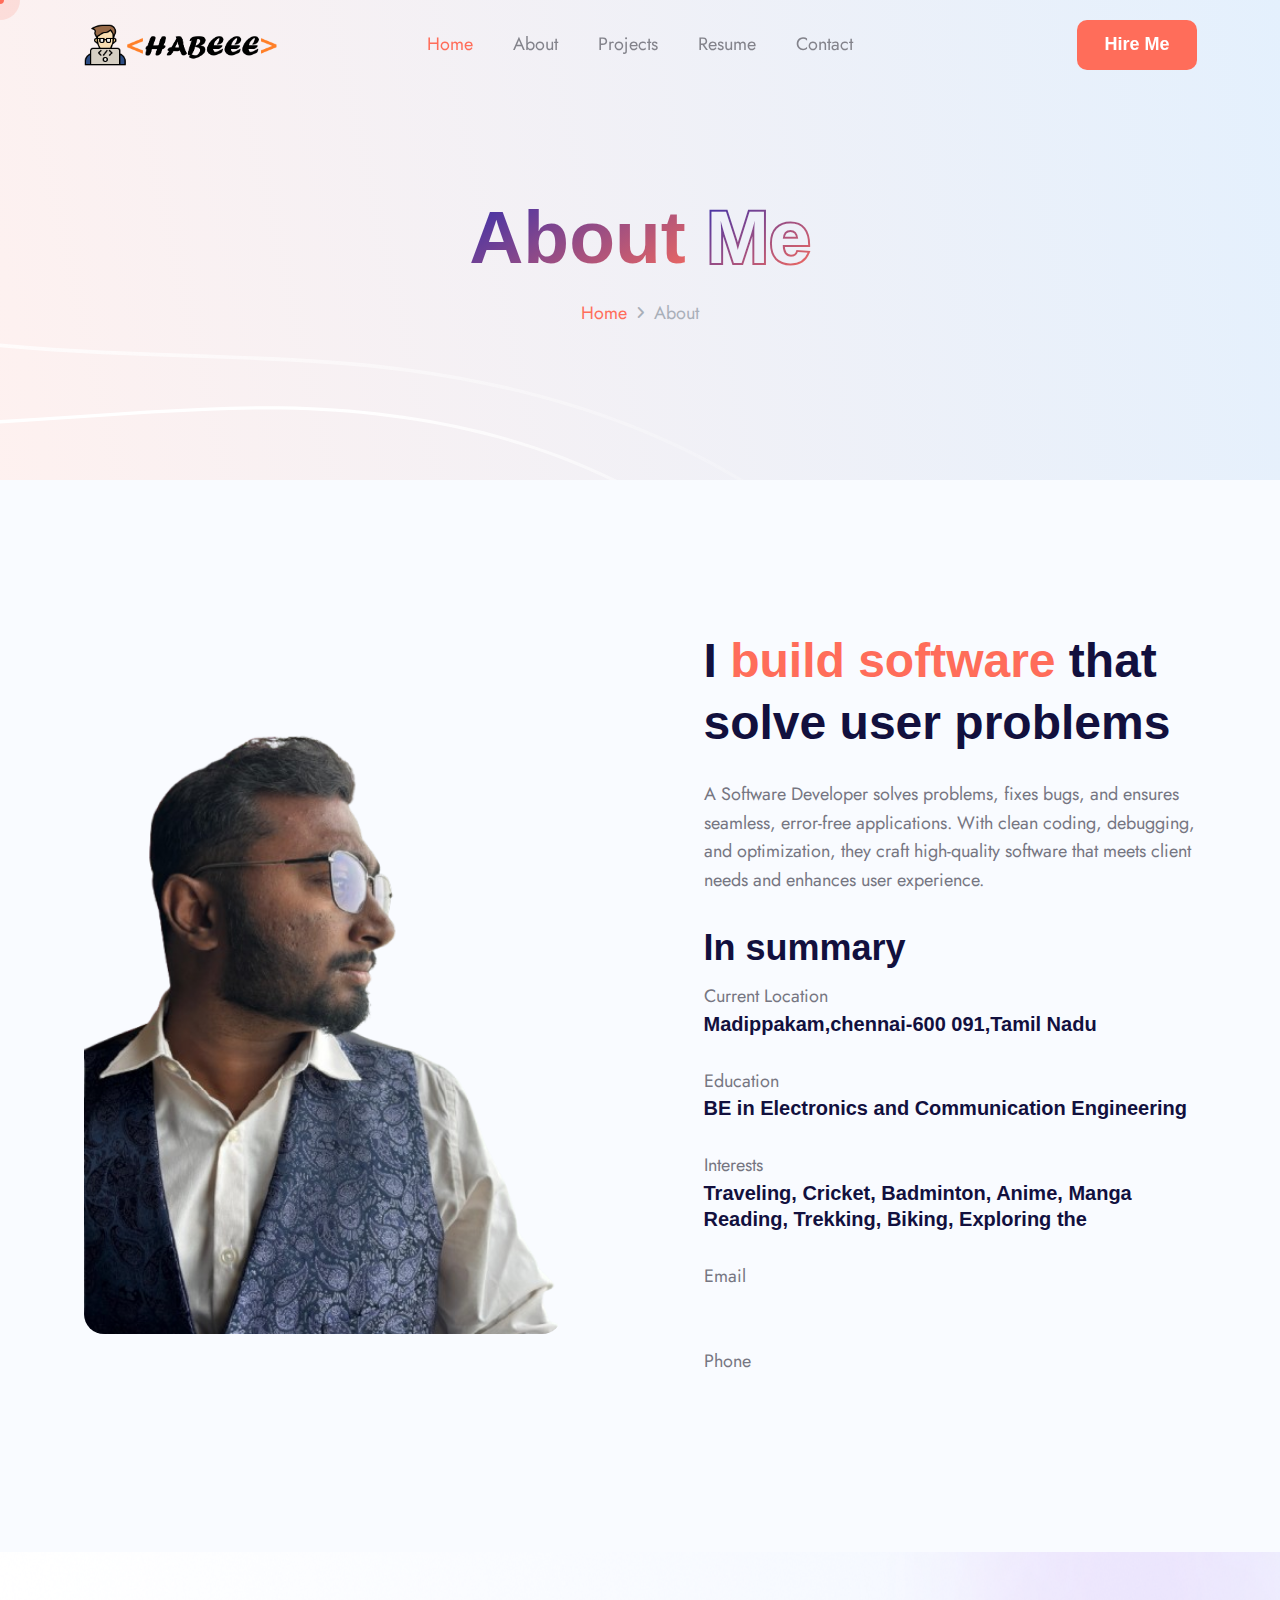
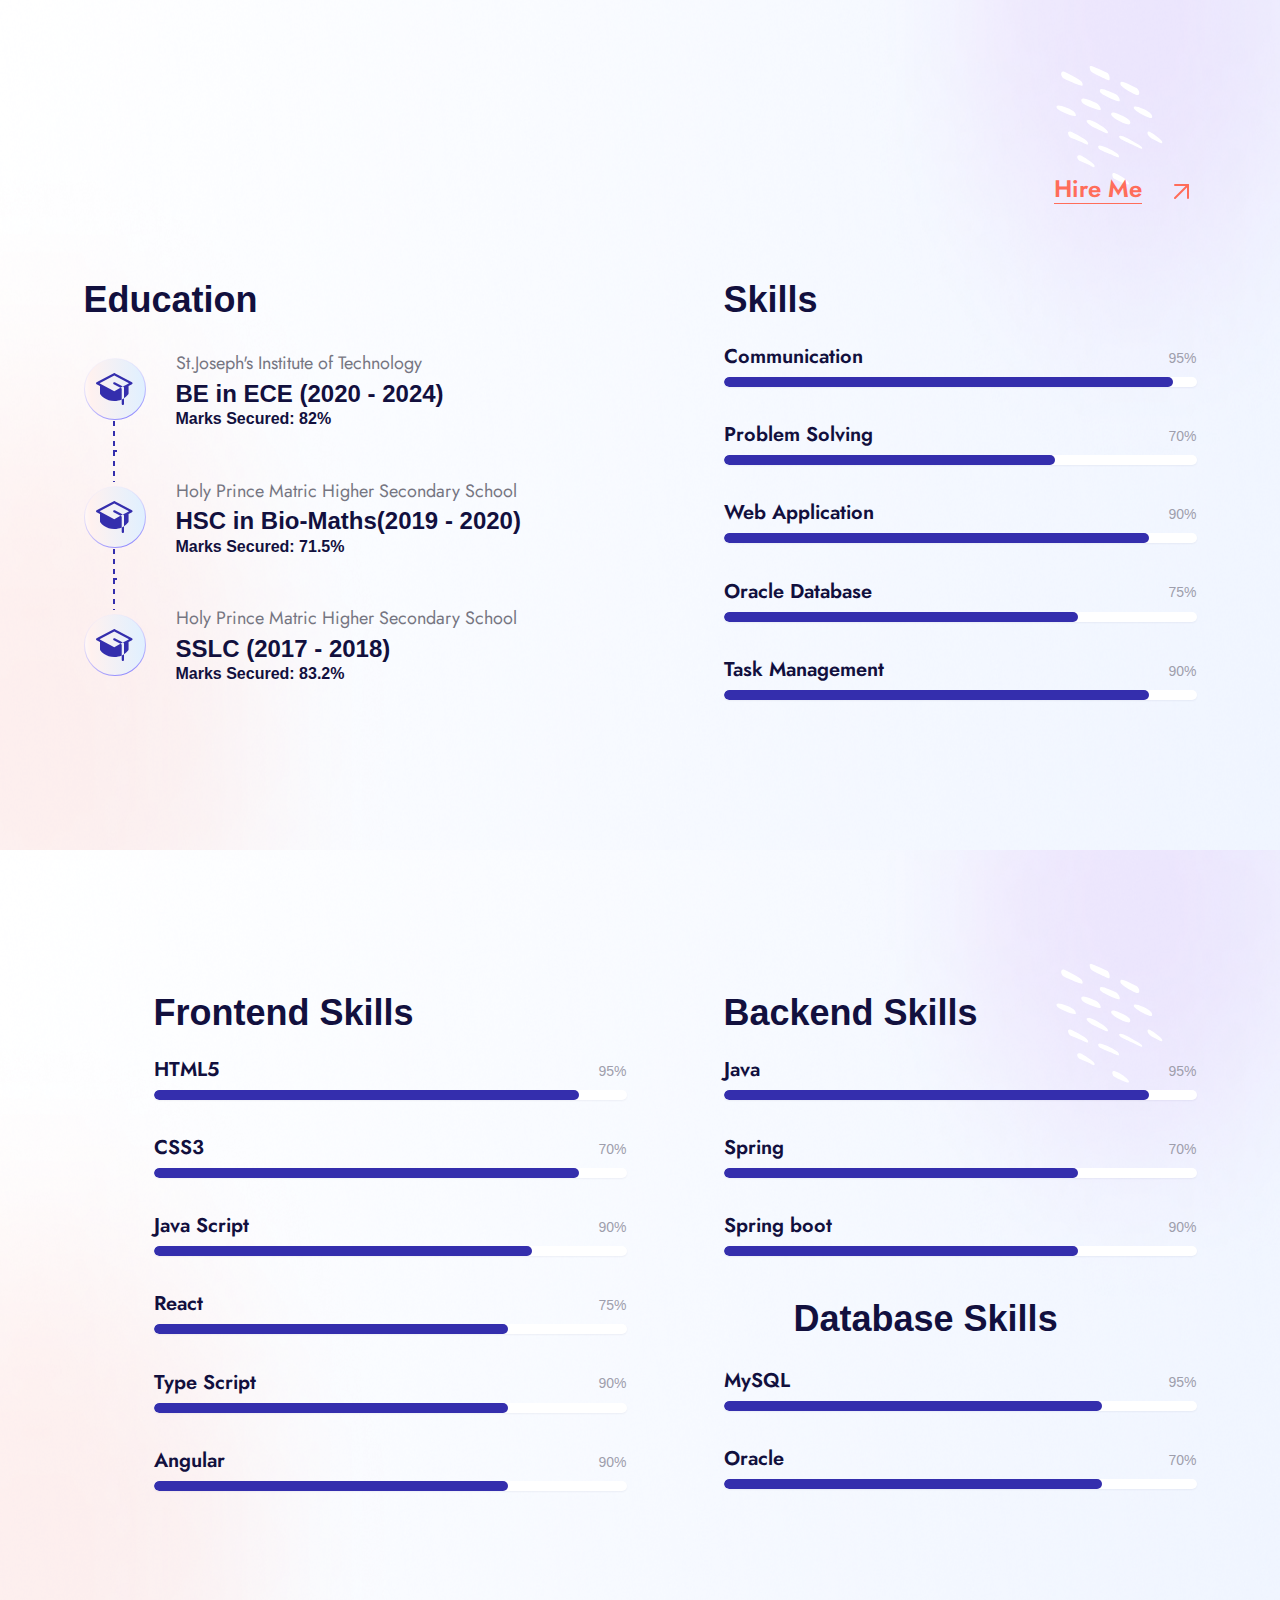
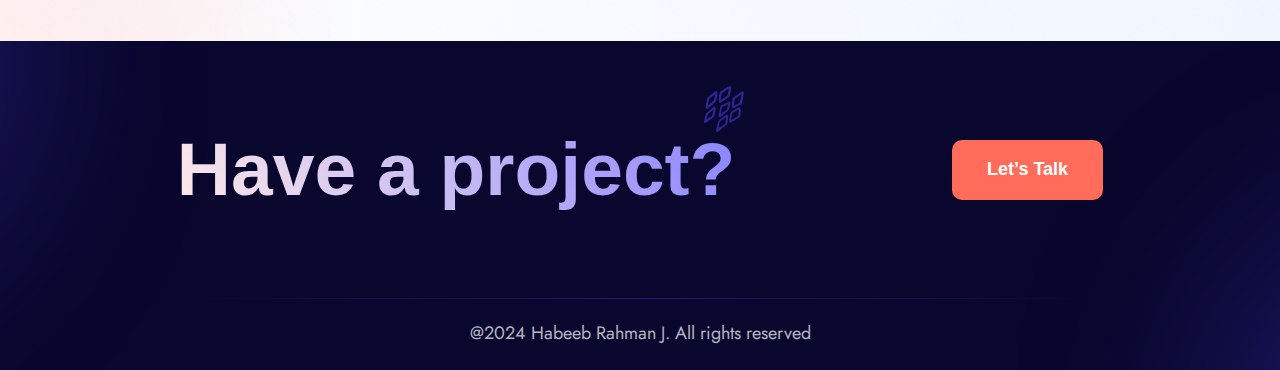
<file: ABOUT.HTML>
<!DOCTYPE html>
<html class="no-js" lang="en">
<head>
  <!-- Meta Tags -->
  <meta charset="utf-8">
  <meta http-equiv="x-ua-compatible" content="ie=edge">
  <meta name="viewport" content="width=device-width, initial-scale=1">
  <meta name="author" content="Laralink">
  <!-- Favicon Icon -->
  <link rel="icon" href="assets\img\iconn.png">
  <!-- Site Title -->
  <title>HB-About</title>
  <link rel="stylesheet" href="assets/css/plugins/bootstrap.min.css">
  <link rel="stylesheet" href="assets/css/plugins/fontawesome.min.css">
  <link rel="stylesheet" href="assets/css/plugins/odometer-theme-default.css">
  <link rel="stylesheet" href="assets/css/plugins/select2.min.css">
  <link rel="stylesheet" href="assets/css/plugins/animate.css">
  <link rel="stylesheet" href="assets/css/style.css">
</head>

<body>
  <div class="cs_preloader cs_center">
    <div class="cs_preloader_in"></div>
  </div>
  <!-- Start Header Section -->
  <header class="cs_site_header cs_style_1 cs_sticky_header cs_color_2">
    <div class="cs_main_header">
      <div class="container">
        <div class="cs_main_header_in">
          <div class="cs_main_header_left">
            <a class="cs_site_branding" href="index.HTML">
              <img src="assets\img\nameicn.png" alt="Logo" style="width: 200px;">
            </a>
          </div>
          <div class="cs_main_header_center">
            <div class="cs_nav">
              <ul class="cs_nav_list">

                <li class="active menu-item-has-children"><a href="index.HTML">Home</a>
                </li>

                <li class="menu-item-has-children"><a href="ABOUT.HTML">About</a>
                </li>

                <li class="menu-item-has-children"><a href="PROJECTS.HTML">Projects</a>
                </li>

                <li class="menu-item-has-children"><a href="assets\img\HABEEB-RAHMAN-J.pdf">Resume</a>
                </li>

                <li> <a href="CONTACT.HTML">Contact</a>
                </li>

              </ul>
            </div>
          </div>
          <div class="cs_main_header_right">
            <a href="contact.html" class="cs_btn cs_style_1 cs_primary_font"><span>Hire Me</span></a>
          </div>
        </div>
      </div>
    </div>
  </header>
  <!-- End Header Section -->

  <!-- Main content inside start-->
  <main>
    <!-- Start Hero Section -->
    <section class="cs_hero cs_style_3 cs_filled_bg cs_center text-center" data-src="assets/img/bg/hero_bg_4.svg">
      <div class="container">
        <div class="cs_height_45 cs_height_lg_45"></div>
        <h1 class="cs_hero_title cs_font_92 cs_black wow fadeInUp" data-wow-duration="0.8s" data-wow-delay="0.2s"><span class="cs_gradient_text">About </span><span
            class="cs_gradient_border_text">Me</span></h1>
        <ol class="breadcrumb">
          <li class="breadcrumb-item"><a href="index.html">Home</a></li>
          <li class="breadcrumb-item active">About</li>
        </ol>
      </div>
    </section>
    <!-- Start Hero Section -->

    <!-- Start About Section -->
    <section class="position-relative">
      <div class="cs_height_150 cs_height_lg_80"></div>
      <div class="container">
        <div class="row align-items-center">
          <div class="col-lg-6">
            <div class="cs_pr_65">
              <div class="cs_image_box cs_style_3 position-relative">
                <div class="cs_image_wrap cs_radius_20 overflow-hidden">
                  <img class="w-100" src="assets\img\hero\habe.png" alt="about_2_image">
                </div>
              </div>
            </div>
            <div class="cs_height_lg_40"></div>
          </div>
          <div class="col-lg-6">
            <div class="cs_about cs_style_1 cs_pl_50">
              <h3 class="cs_about_title cs_font_48 cs_semi_bold">I <span class="cs_accent_color">build software</span>
                that solve user problems</h3>
              <p class="cs_about_text">A Software Developer solves problems, fixes bugs, and ensures seamless, error-free applications. With clean coding, debugging, and optimization, they craft high-quality software that meets client needs and enhances user experience. </p>
              <h4 class="cs_about_subtitle cs_font_36 cs_semi_bold">In summary</h4>
              <ul class="cs_mp_0 cs_about_summary_list">
                <li>
                  <p class="m-0 text-capitalize">current location</p>
                  <h5 class="cs_font_20 m-0 cs_semi_bold">Madippakam,chennai-600 091,Tamil Nadu</h5>
                </li>
                <li>
                  <p class="m-0 text-capitalize">Education</p>
                  <h5 class="cs_font_20 m-0 cs_semi_bold">BE in Electronics and Communication Engineering</h5>
                </li>
                <li>
                  <p class="m-0 text-capitalize">Interests</p>
                  <h5 class="cs_font_20 m-0 cs_semi_bold">Traveling, Cricket, Badminton, Anime, Manga Reading, Trekking, Biking, Exploring the</h5>
                </li>
                <li>
                  <p class="m-0 text-capitalize">email</p>
                  <h5 class="cs_font_20 m-0 cs_semi_bold wow fadeInLeft" data-wow-duration="0.8s" data-wow-delay="0.2s">habeebrahman021101@gmail.com</h5>
                </li>
                <li>
                    <p class="m-0 text-capitalize">Phone</p>
                    <h5 class="cs_font_20 m-0 cs_semi_bold wow fadeInLeft" data-wow-duration="0.8s" data-wow-delay="0.2s">+91 9600262127</h5>
                  </li>
              </ul>
            </div>
          </div>
        </div>
      </div>
      <div class="cs_height_150 cs_height_lg_80"></div>
    </section>
    <!-- End About Section -->

    <!-- Start Slill and Education Section -->
    <section class="cs_100_bg position-relative" data-src="assets/img/bg/ed_and_skill_bg.png">
      <div class="cs_slill_shape_1 position-absolute">
        <img src="assets/img/skills_shape_1.svg" alt="skill and education ">
      </div>
      <div class="cs_height_140 cs_height_lg_80"></div>
      <div class="container">
        <div>
          <div class="d-lg-flex justify-content-between">
            <div class="cs_section_heading cs_style_1">
              <h2 class="cs_section_title cs_font_48 cs_semi_bold wow fadeInUp" data-wow-duration="0.8s" data-wow-delay="0.2s">I'm great in what I do<br> and <span
                  class="cs_accent_color">I'm loving it</span>
              </h2>
            </div>
            <div class="align-self-end">
              <div class="cs_height_25 cs_height_lg_25"></div>
              <a class="cs_portfolio_text_btn d-inline-flex cs_gap_25 align-items-center cs_font_24 cs_accent_color cs_semi_bold"
                href="contact.html">
                <span class="cs_text_btn">Hire Me</span>
                <span class="cs_circle_btn cs_style_1 cs_accent_color cs_center rounded-circle">
                  <svg width="15" height="15" viewBox="0 0 15 15" fill="none" xmlns="http://www.w3.org/2000/svg">
                    <path d="M1 14L14 1" stroke="currentColor" stroke-width="2" stroke-linecap="round"
                      stroke-linejoin="round" />
                    <path d="M1 1H14V14" stroke="currentColor" stroke-width="2" stroke-linecap="round"
                      stroke-linejoin="round" />
                  </svg>
                  <svg width="15" height="15" viewBox="0 0 15 15" fill="none" xmlns="http://www.w3.org/2000/svg">
                    <path d="M1 14L14 1" stroke="currentColor" stroke-width="2" stroke-linecap="round"
                      stroke-linejoin="round" />
                    <path d="M1 1H14V14" stroke="currentColor" stroke-width="2" stroke-linecap="round"
                      stroke-linejoin="round" />
                  </svg>
                </span>
              </a>
            </div>
          </div>
          <div class="cs_height_70 cs_height_lg_40"></div>
        </div>
        <div class="row">
          <div class="col-lg-6">
            <div class="cs_education_wrap">
              <h3 class="cs_font_36 mb-0">Education</h3>
              <div class="cs_height_25 cs_height_lg_15"></div>
              <div class="cs_iconbox cs_style_3 d-flex align-items-center">
                <div class="cs_iconbox_icon cs_accent_color_2 cs_filled_bg cs_center"
                  data-src="assets/img/bg/iconbox_bg_3.svg">
                  <svg width="37" height="32" viewBox="0 0 37 32" fill="none" xmlns="http://www.w3.org/2000/svg">
                    <path
                      d="M25.7148 26.5142C26.5064 26.1679 27.2705 25.762 28.0006 25.2999V30.8571C28.0006 31.1602 27.8802 31.4509 27.6659 31.6653C27.4515 31.8796 27.1608 32 26.8577 32C26.5546 32 26.2639 31.8796 26.0496 31.6653C25.8353 31.4509 25.7148 31.1602 25.7148 30.8571V26.5142ZM17.2719 9.74253C17.1334 10.0126 17.1052 10.3258 17.1932 10.6163C17.2811 10.9068 17.4783 11.1518 17.7433 11.2997L24.4291 14.8569L26.8577 13.5569L18.829 9.2711C18.559 9.13267 18.2457 9.10445 17.9553 9.19239C17.6648 9.28033 17.4198 9.47755 17.2719 9.74253ZM35.9721 9.2711L18.829 0.128104C18.6605 0.0438581 18.4746 0 18.2862 0C18.0977 0 17.9119 0.0438581 17.7433 0.128104L0.600192 9.2711C0.418457 9.37089 0.266872 9.51768 0.161288 9.69611C0.0557045 9.87454 0 10.0781 0 10.2854C0 10.4927 0.0557045 10.6962 0.161288 10.8747C0.266872 11.0531 0.418457 11.1999 0.600192 11.2997L4.00024 13.0997V20.2141C3.99809 20.7046 4.15889 21.182 4.45739 21.5713C5.58598 23.0856 9.9289 27.9999 18.2862 27.9999C20.8397 28.0212 23.3697 27.5104 25.7148 26.4999V15.5426L24.4291 14.8569L18.2862 18.1284L5.68598 11.414L3.57166 10.2854L18.2862 2.44242L33.0007 10.2854L30.8863 11.414L26.8577 13.5569L27.4006 13.8426C27.5938 13.9542 27.7521 14.1174 27.8577 14.314C27.9527 14.4791 28.0021 14.6665 28.0006 14.8569V25.2999C29.5792 24.3068 30.9717 23.0448 32.1149 21.5713C32.4134 21.182 32.5742 20.7046 32.5721 20.2141V13.0997L35.9721 11.2997C36.1539 11.1999 36.3055 11.0531 36.411 10.8747C36.5166 10.6962 36.5723 10.4927 36.5723 10.2854C36.5723 10.0781 36.5166 9.87454 36.411 9.69611C36.3055 9.51768 36.1539 9.37089 35.9721 9.2711Z"
                      fill="currentColor" />
                  </svg>
                </div>
                <div class="cs_iconbox_info">
                  <p class="cs_iconbox_text mb-0">St.Joseph's Institute of Technology</p>
                  <h3 class="cs_iconbox_title cs_font_24 cs_semi_bold mb-0">BE in ECE (2020 - 2024) </h3>
                  <h6 class="cs_iconbox_title cs_font_18 mb-0">Marks Secured: 82% </h6>
                </div>
              </div>
              <div class="cs_iconbox cs_style_3 d-flex align-items-center">
                <div class="cs_iconbox_icon cs_accent_color_2 cs_filled_bg cs_center"
                  data-src="assets/img/bg/iconbox_bg_3.svg">
                  <svg width="37" height="32" viewBox="0 0 37 32" fill="none" xmlns="http://www.w3.org/2000/svg">
                    <path
                      d="M25.7148 26.5142C26.5064 26.1679 27.2705 25.762 28.0006 25.2999V30.8571C28.0006 31.1602 27.8802 31.4509 27.6659 31.6653C27.4515 31.8796 27.1608 32 26.8577 32C26.5546 32 26.2639 31.8796 26.0496 31.6653C25.8353 31.4509 25.7148 31.1602 25.7148 30.8571V26.5142ZM17.2719 9.74253C17.1334 10.0126 17.1052 10.3258 17.1932 10.6163C17.2811 10.9068 17.4783 11.1518 17.7433 11.2997L24.4291 14.8569L26.8577 13.5569L18.829 9.2711C18.559 9.13267 18.2457 9.10445 17.9553 9.19239C17.6648 9.28033 17.4198 9.47755 17.2719 9.74253ZM35.9721 9.2711L18.829 0.128104C18.6605 0.0438581 18.4746 0 18.2862 0C18.0977 0 17.9119 0.0438581 17.7433 0.128104L0.600192 9.2711C0.418457 9.37089 0.266872 9.51768 0.161288 9.69611C0.0557045 9.87454 0 10.0781 0 10.2854C0 10.4927 0.0557045 10.6962 0.161288 10.8747C0.266872 11.0531 0.418457 11.1999 0.600192 11.2997L4.00024 13.0997V20.2141C3.99809 20.7046 4.15889 21.182 4.45739 21.5713C5.58598 23.0856 9.9289 27.9999 18.2862 27.9999C20.8397 28.0212 23.3697 27.5104 25.7148 26.4999V15.5426L24.4291 14.8569L18.2862 18.1284L5.68598 11.414L3.57166 10.2854L18.2862 2.44242L33.0007 10.2854L30.8863 11.414L26.8577 13.5569L27.4006 13.8426C27.5938 13.9542 27.7521 14.1174 27.8577 14.314C27.9527 14.4791 28.0021 14.6665 28.0006 14.8569V25.2999C29.5792 24.3068 30.9717 23.0448 32.1149 21.5713C32.4134 21.182 32.5742 20.7046 32.5721 20.2141V13.0997L35.9721 11.2997C36.1539 11.1999 36.3055 11.0531 36.411 10.8747C36.5166 10.6962 36.5723 10.4927 36.5723 10.2854C36.5723 10.0781 36.5166 9.87454 36.411 9.69611C36.3055 9.51768 36.1539 9.37089 35.9721 9.2711Z"
                      fill="currentColor" />
                  </svg>
                </div>
                <div class="cs_iconbox_info">
                  <p class="cs_iconbox_text mb-0">Holy Prince Matric Higher Secondary School</p>
                  <h3 class="cs_iconbox_title cs_font_24 cs_semi_bold mb-0">HSC in Bio-Maths(2019 - 2020)</h3>
                  <h6 class="cs_iconbox_title cs_font_18 mb-0">Marks Secured: 71.5% </h6>

                </div>
              </div>
              <div class="cs_iconbox cs_style_3 d-flex align-items-center">
                <div class="cs_iconbox_icon cs_accent_color_2 cs_filled_bg cs_center"
                  data-src="assets/img/bg/iconbox_bg_3.svg">
                  <svg width="37" height="32" viewBox="0 0 37 32" fill="none" xmlns="http://www.w3.org/2000/svg">
                    <path
                      d="M25.7148 26.5142C26.5064 26.1679 27.2705 25.762 28.0006 25.2999V30.8571C28.0006 31.1602 27.8802 31.4509 27.6659 31.6653C27.4515 31.8796 27.1608 32 26.8577 32C26.5546 32 26.2639 31.8796 26.0496 31.6653C25.8353 31.4509 25.7148 31.1602 25.7148 30.8571V26.5142ZM17.2719 9.74253C17.1334 10.0126 17.1052 10.3258 17.1932 10.6163C17.2811 10.9068 17.4783 11.1518 17.7433 11.2997L24.4291 14.8569L26.8577 13.5569L18.829 9.2711C18.559 9.13267 18.2457 9.10445 17.9553 9.19239C17.6648 9.28033 17.4198 9.47755 17.2719 9.74253ZM35.9721 9.2711L18.829 0.128104C18.6605 0.0438581 18.4746 0 18.2862 0C18.0977 0 17.9119 0.0438581 17.7433 0.128104L0.600192 9.2711C0.418457 9.37089 0.266872 9.51768 0.161288 9.69611C0.0557045 9.87454 0 10.0781 0 10.2854C0 10.4927 0.0557045 10.6962 0.161288 10.8747C0.266872 11.0531 0.418457 11.1999 0.600192 11.2997L4.00024 13.0997V20.2141C3.99809 20.7046 4.15889 21.182 4.45739 21.5713C5.58598 23.0856 9.9289 27.9999 18.2862 27.9999C20.8397 28.0212 23.3697 27.5104 25.7148 26.4999V15.5426L24.4291 14.8569L18.2862 18.1284L5.68598 11.414L3.57166 10.2854L18.2862 2.44242L33.0007 10.2854L30.8863 11.414L26.8577 13.5569L27.4006 13.8426C27.5938 13.9542 27.7521 14.1174 27.8577 14.314C27.9527 14.4791 28.0021 14.6665 28.0006 14.8569V25.2999C29.5792 24.3068 30.9717 23.0448 32.1149 21.5713C32.4134 21.182 32.5742 20.7046 32.5721 20.2141V13.0997L35.9721 11.2997C36.1539 11.1999 36.3055 11.0531 36.411 10.8747C36.5166 10.6962 36.5723 10.4927 36.5723 10.2854C36.5723 10.0781 36.5166 9.87454 36.411 9.69611C36.3055 9.51768 36.1539 9.37089 35.9721 9.2711Z"
                      fill="currentColor" />
                  </svg>
                </div>
                <div class="cs_iconbox_info">
                  <p class="cs_iconbox_text mb-0">Holy Prince Matric Higher Secondary School</p>
                  <h3 class="cs_iconbox_title cs_font_24 cs_semi_bold mb-0">SSLC (2017 - 2018)</h3>
                  <h6 class="cs_iconbox_title cs_font_18 mb-0">Marks Secured: 83.2% </h6>
                </div>
              </div>
            </div>
            <div class="cs_height_lg_40"></div>
          </div>


          <div class="col-lg-6">
            <div class="cs_slill_wrap cs_pl_70">
              <h3 class="cs_font_36 mb-0">Skills</h3>
              <div class="cs_height_25 cs_height_lg_15"></div>
              <div class="cs_progressbar cs_style_2">
                <div class="label cs_font_20 cs_semi_bold">Communication</div>
                <h3 class="cs_progressbar_head cs_ternary_color cs_normal cs_font_14 text-end">95%</h3>
                <div class="cs_progress" data-progress="95">
                  <div class="cs_progress_in"></div>
                </div>
              </div>
              <div class="cs_progressbar cs_style_2">
                <div class="label cs_font_20 cs_semi_bold">Problem Solving</div>
                <h3 class="cs_progressbar_head cs_ternary_color cs_normal cs_font_14 text-end">70%</h3>
                <div class="cs_progress" data-progress="70">
                  <div class="cs_progress_in"></div>
                </div>
              </div>
              <div class="cs_progressbar cs_style_2">
                <div class="label cs_font_20 cs_semi_bold">Web Application</div>
                <h3 class="cs_progressbar_head cs_ternary_color cs_normal cs_font_14 text-end">90%</h3>
                <div class="cs_progress" data-progress="90">
                  <div class="cs_progress_in"></div>
                </div>
              </div>
              <div class="cs_progressbar cs_style_2">
                <div class="label cs_font_20 cs_semi_bold">Oracle Database</div>
                <h3 class="cs_progressbar_head cs_ternary_color cs_normal cs_font_14 text-end">75%</h3>
                <div class="cs_progress" data-progress="75">
                  <div class="cs_progress_in"></div>
                </div>
              </div>
              <div class="cs_progressbar cs_style_2">
                <div class="label cs_font_20 cs_semi_bold">Task Management</div>
                <h3 class="cs_progressbar_head cs_ternary_color cs_normal cs_font_14 text-end">90%</h3>
                <div class="cs_progress" data-progress="90">
                  <div class="cs_progress_in"></div>
                </div>
              </div>
            </div>
          </div>
        </div>
      </div>
      <div class="cs_height_150 cs_height_lg_80"></div>
    </section>
    <!-- End Slill and Education Section -->

    <section class="cs_100_bg position-relative" data-src="assets/img/bg/ed_and_skill_bg.png">
      <div class="cs_slill_shape_1 position-absolute">
        <img src="assets/img/skills_shape_1.svg" alt="skill and education ">
      </div>
      <div class="cs_height_140 cs_height_lg_80"></div>
      <div class="container">
        
        <div class="row">
                    <div class="col-lg-6">
            <div class="cs_slill_wrap cs_pl_70">
              <h3 class="cs_font_36 mb-0">Frontend Skills</h3>
              <div class="cs_height_25 cs_height_lg_15"></div>
              <div class="cs_progressbar cs_style_2">
                <div class="label cs_font_20 cs_semi_bold">HTML5</div>
                <h3 class="cs_progressbar_head cs_ternary_color cs_normal cs_font_14 text-end">95%</h3>
                <div class="cs_progress" data-progress="90">
                  <div class="cs_progress_in"></div>
                </div>
              </div>
              <div class="cs_progressbar cs_style_2">
                <div class="label cs_font_20 cs_semi_bold">CSS3</div>
                <h3 class="cs_progressbar_head cs_ternary_color cs_normal cs_font_14 text-end">70%</h3>
                <div class="cs_progress" data-progress="90">
                  <div class="cs_progress_in"></div>
                </div>
              </div>
              <div class="cs_progressbar cs_style_2">
                <div class="label cs_font_20 cs_semi_bold">Java Script</div>
                <h3 class="cs_progressbar_head cs_ternary_color cs_normal cs_font_14 text-end">90%</h3>
                <div class="cs_progress" data-progress="80">
                  <div class="cs_progress_in"></div>
                </div>
              </div>
              <div class="cs_progressbar cs_style_2">
                <div class="label cs_font_20 cs_semi_bold">React</div>
                <h3 class="cs_progressbar_head cs_ternary_color cs_normal cs_font_14 text-end">75%</h3>
                <div class="cs_progress" data-progress="75">
                  <div class="cs_progress_in"></div>
                </div>
              </div>
              <div class="cs_progressbar cs_style_2">
                <div class="label cs_font_20 cs_semi_bold">Type Script</div>
                <h3 class="cs_progressbar_head cs_ternary_color cs_normal cs_font_14 text-end">90%</h3>
                <div class="cs_progress" data-progress="75">
                  <div class="cs_progress_in"></div>
                </div>
              </div>
              <div class="cs_progressbar cs_style_2">
                <div class="label cs_font_20 cs_semi_bold">Angular</div>
                <h3 class="cs_progressbar_head cs_ternary_color cs_normal cs_font_14 text-end">90%</h3>
                <div class="cs_progress" data-progress="75">
                  <div class="cs_progress_in"></div>
                </div>
              </div>
            </div>
          </div>


          <div class="col-lg-6">
            <div class="cs_slill_wrap cs_pl_70">
              <h3 class="cs_font_36 mb-0">Backend Skills</h3>
              <div class="cs_height_25 cs_height_lg_15"></div>
              <div class="cs_progressbar cs_style_2">
                <div class="label cs_font_20 cs_semi_bold">Java</div>
                <h3 class="cs_progressbar_head cs_ternary_color cs_normal cs_font_14 text-end">95%</h3>
                <div class="cs_progress" data-progress="90">
                  <div class="cs_progress_in"></div>
                </div>
              </div>
              <div class="cs_progressbar cs_style_2">
                <div class="label cs_font_20 cs_semi_bold">Spring</div>
                <h3 class="cs_progressbar_head cs_ternary_color cs_normal cs_font_14 text-end">70%</h3>
                <div class="cs_progress" data-progress="75">
                  <div class="cs_progress_in"></div>
                </div>
              </div>
              <div class="cs_progressbar cs_style_2">
                <div class="label cs_font_20 cs_semi_bold">Spring boot</div>
                <h3 class="cs_progressbar_head cs_ternary_color cs_normal cs_font_14 text-end">90%</h3>
                <div class="cs_progress" data-progress="75">
                  <div class="cs_progress_in"></div>
                </div>
              </div>
            
             <div class="cs_slill_wrap cs_pl_70">
              <h3 class="cs_font_36 mb-0" class="db">Database Skills</h3></div><br>
             <!-- <div class="cs_height_25 cs_height_lg_15"></div> -->
              <div class="cs_progressbar cs_style_2">
                <div class="label cs_font_20 cs_semi_bold">MySQL</div>
                <h3 class="cs_progressbar_head cs_ternary_color cs_normal cs_font_14 text-end">95%</h3>
                <div class="cs_progress" data-progress="80">
                  <div class="cs_progress_in"></div>
                </div>
              </div>
              <div class="cs_progressbar cs_style_2">
                <div class="label cs_font_20 cs_semi_bold">Oracle</div>
                <h3 class="cs_progressbar_head cs_ternary_color cs_normal cs_font_14 text-end">70%</h3>
                <div class="cs_progress" data-progress="80">
                  <div class="cs_progress_in"></div>
                </div>
              </div>
            <!-- </div> -->


            </div>
          </div>
        </div>
      </div>
      <div class="cs_height_150 cs_height_lg_80"></div>
    </section>


    
  </main>
  <!-- Main content inside end-->

  <!-- Start Footer -->
  <footer class="cs_footer cs_style_1 cs_filled_bg position-relative" data-src="assets/img/bg/footer_bg.svg">
    <div class="position-absolute cs_footer_shape_1">
      <img src="assets/img/footer_shape.svg" alt="">
    </div>
    <div class="container">
      <div class="cs_footer_cta">
        <h2 class="cs_font_92 cs_gradient_text_2 cs_semi_bold">Have a project?</h2>
        <a href="contact.html" class="cs_btn cs_style_1 cs_primary_font"><span>Let’s
            Talk</span></a>
      </div>
      <div class="cs_copyright">@2024 <a href="#">Habeeb Rahman J</a>. All rights reserved</div>
    </div>
  </footer>
  <!-- End Footer -->

  <!-- Script -->
  <script src="assets/js/plugins/jquery-3.6.0.min.js"></script>
  <script src="assets/js/plugins/gsap.min.js"></script>
  <script src="assets/js/plugins/isotope.pkg.min.js"></script>
  <script src="assets/js/plugins/odometer.min.js"></script>
  <script src="assets/js/plugins/wow.min.js"></script>
  <script src="assets/js/main.js"></script>
</body>
</html>
</file>
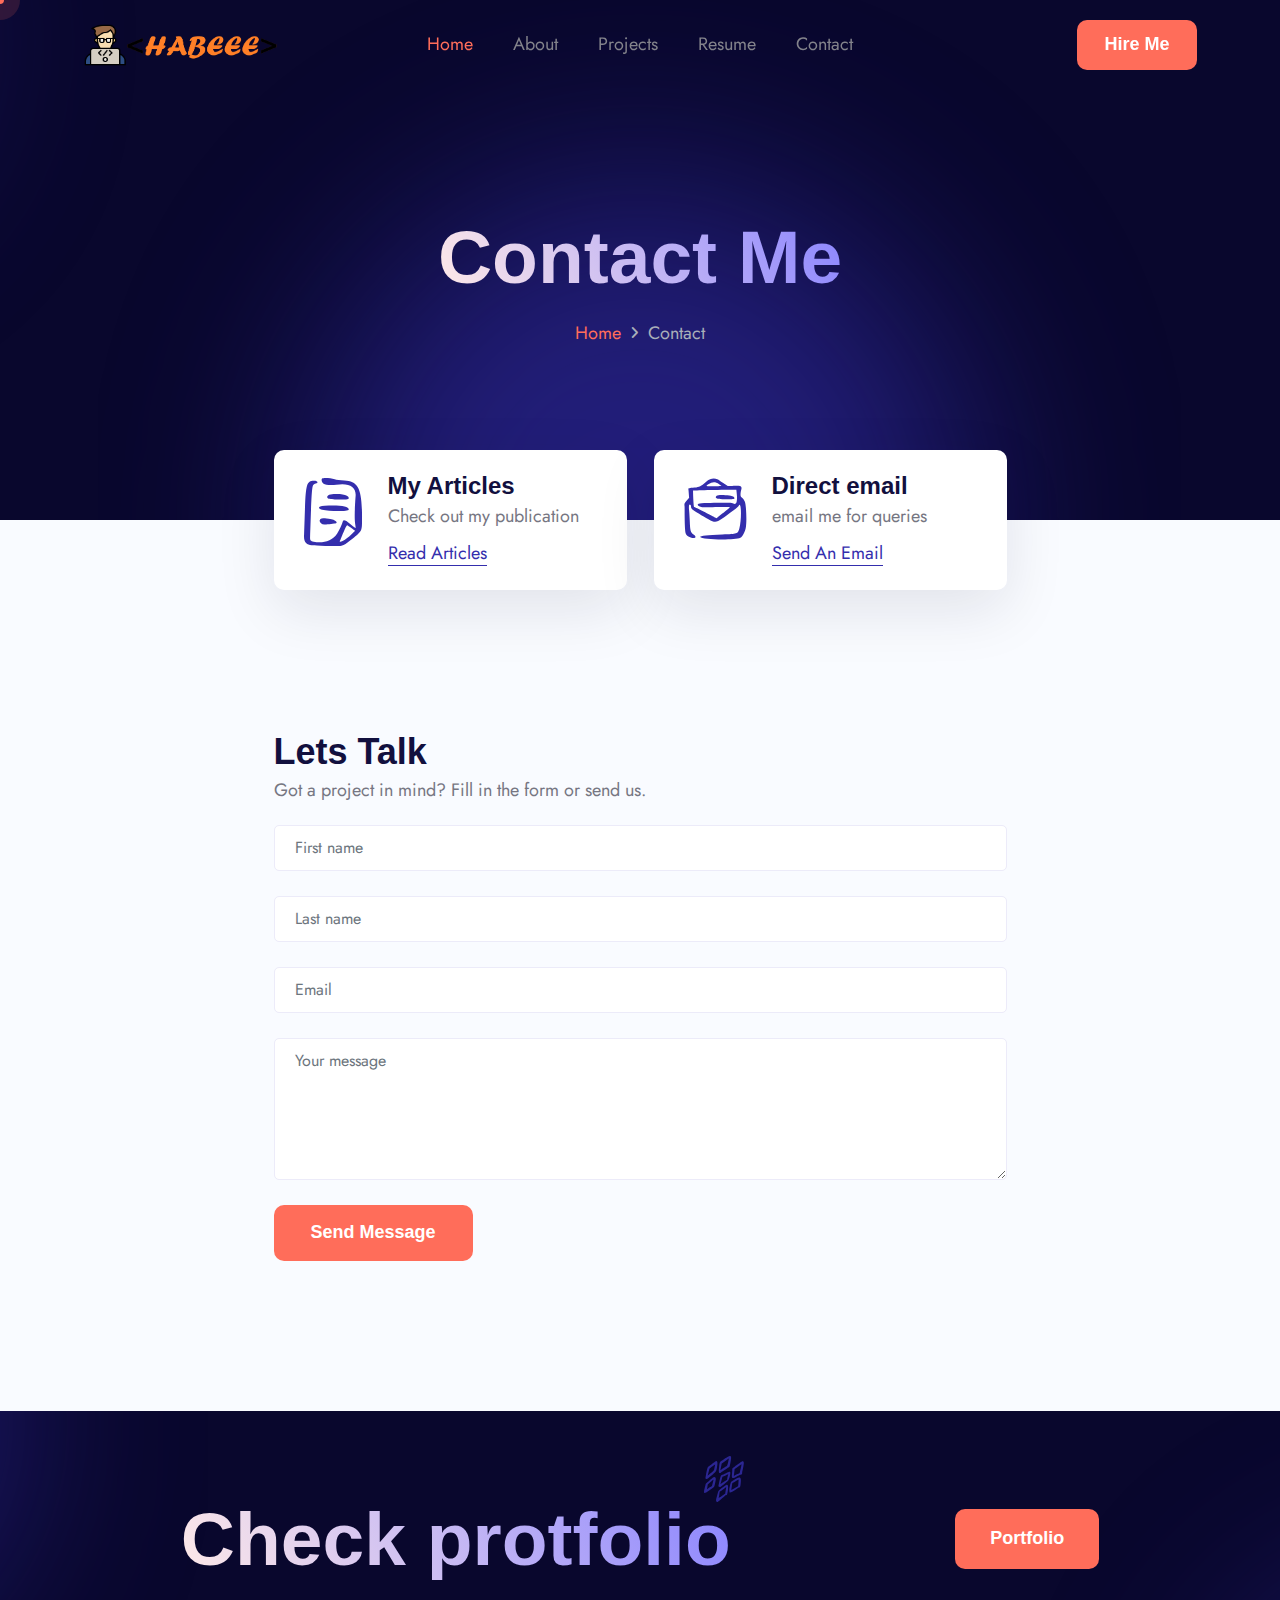
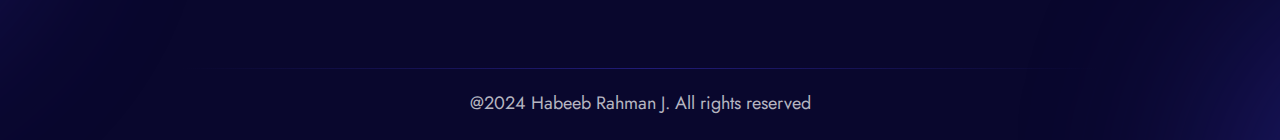
<file: CONTACT.HTML>
<!DOCTYPE html>
<html class="no-js" lang="en">
<head>
    <!-- Meta Tags -->
    <meta charset="utf-8">
    <meta http-equiv="x-ua-compatible" content="ie=edge">
    <meta name="viewport" content="width=device-width, initial-scale=1">
    <meta name="author" content="Habeee">
    <!--Header Icon -->
    <link rel="icon" href="assets\img\iconn.png">
    <!-- Site Title -->
    <title>HB-About Me</title>
    <link rel="stylesheet" href="assets/css/plugins/bootstrap.min.css">
    <link rel="stylesheet" href="assets/css/plugins/fontawesome.min.css">
    <link rel="stylesheet" href="assets/css/plugins/odometer-theme-default.css">
    <link rel="stylesheet" href="assets/css/plugins/select2.min.css">
    <link rel="stylesheet" href="assets/css/plugins/animate.css">
    <link rel="stylesheet" href="assets/css/style.css">
</head>
<body>
    <div class="cs_preloader cs_center">
        <div class="cs_preloader_in"></div>
    </div>

    <!--HEADER SECTION-->
    <header class="cs_site_header cs_style_1 cs_sticky_header cs_color_2">
        <div class="cs_main_header">
            <div class="container">
                <div class="cs_main_header_in">
                    <div class="cs_main_header_left">
                        <a class="cs_site_branding" href="index.HTML">
                            <img src="assets\img\nameicnn.png" alt="Logo" style="width: 200px;">
                        </a>
                    </div>
                    <div class="cs_main_header_center">
                        <div class="cs_nav">
                          <ul class="cs_nav_list">
                             
                <li class="active menu-item-has-children"><a href="index.HTML">Home</a>
                </li>

                <li class="menu-item-has-children"><a href="ABOUT.HTML">About</a>
                </li>

                <li class="menu-item-has-children"><a href="PROJECTS.HTML">Projects</a>
                </li>

                <li class="menu-item-has-children"><a href="assets\img\HABEEB-RAHMAN-J.pdf">Resume</a>
                </li>

                <li> <a href="CONTACT.HTML">Contact</a>
                </li>

                          </ul>
                        </div>
                    </div>
                    <div class="cs_main_header_right">
                        <a href="contact.html" class="cs_btn cs_style_1 cs_primary_font"><span>Hire Me</span></a>
                    </div>
                </div>
            </div>
        </div>
    </header>  
  <!-- End Header Section -->

  <!-- Main content inside start-->
  <main>
    <!-- Start Hero Section -->
    <section class="cs_hero cs_style_3 cs_type_1 cs_filled_bg cs_center text-center"
      data-src="assets/img/bg/hero_bg_5.svg">
      <div class="container">
        <div class="cs_height_45 cs_height_lg_45"></div>
        <h1 class="cs_hero_title cs_font_92 cs_extra_bold wow fadeInUp" data-wow-duration="0.8s" data-wow-delay="0.2s"><span class="cs_gradient_text_2">Contact Me</span></h1>
        <ol class="breadcrumb">
          <li class="breadcrumb-item"><a href="INDEX.HTML">Home</a></li>
          <li class="breadcrumb-item active">Contact</li>
        </ol>
      </div>
    </section>
    <!-- Start Hero Section -->

    <!--Start Iconbox Section-->
    <section>
      <div class="container">
        <div class="cs_iconbox_wrap">
          <div class="row justify-content-md-center cs_gap_40">
            <div class="col-xl-4 col-md-6">
              <div class="cs_iconbox cs_style_4 cs_radius_10 d-flex cs_gap_30">
                <div class="cs_iconbox_icon">
                  <svg width="59" height="68" viewBox="0 0 59 68" fill="none" xmlns="http://www.w3.org/2000/svg">
                    <path fill-rule="evenodd" clip-rule="evenodd"
                      d="M18.1428 0.551464C17.0099 1.55805 17.8124 4.41003 19.6061 5.80806C21.1165 6.98241 27.5831 7.37386 32.3032 6.64688C45.2365 4.57779 52.3167 8.7719 51.6087 17.9989C50.6174 31.5319 50.4286 41.0944 51.1367 45.6799C51.9391 50.9925 51.8448 50.601 50.3344 49.2589C48.8711 47.9727 45.5197 45.3444 43.6316 43.9464C42.074 42.8279 39.3834 41.2062 38.8642 43.2753C38.0146 46.6865 35.4657 51.9431 33.2 55.5221C28.0551 63.6306 18.1428 65.4761 9.64645 63.7425C6.05913 63.0155 5.96473 61.5616 6.10633 58.3741C6.57835 46.9661 7.23908 16.545 8.37192 10.114C8.93834 6.87057 9.59921 6.31136 11.7233 5.58438C15.4522 4.35411 12.9034 2.22911 8.51366 2.84424C5.44555 3.29161 3.69909 4.63371 2.61345 9.38702C0.961396 16.8245 1.1502 30.3575 0.0173632 58.0385C-0.265847 64.5254 2.94387 66.7623 7.56963 67.3215C10.3073 67.657 14.461 67.7688 21.4469 67.8807C30.132 67.9925 34.4744 68.1603 37.4009 67.657C40.7051 67.0978 42.1685 65.6997 46.0862 62.6241C58.4531 52.7819 57.9809 53.6767 58.0282 40.7029C58.1226 10.9528 54.6297 3.34753 40.3748 2.56463C36.221 2.34095 32.2089 1.78173 30.6984 1.27843C26.7335 -0.00775508 19.2756 -0.455118 18.1428 0.551464ZM26.5446 16.4331C23.0988 16.7686 21.919 19.7884 24.8455 20.739C27.2528 21.5219 39.3363 21.6897 43.3484 21.1864C45.8029 20.8509 44.8116 18.7818 42.8291 17.7752C39.9026 16.2653 33.908 15.7061 26.5446 16.4331ZM20.5973 27.841C12.4786 28.2884 14.6027 30.9167 18.19 31.7555C25.4591 33.4332 44.7644 33.6569 44.7644 31.42C44.7644 28.3443 35.5131 27.0022 20.5973 27.841ZM20.6444 46.5747C23.9957 46.4628 30.6985 45.7918 31.9257 45.3444C34.0498 44.5615 31.1233 41.8773 27.4416 41.2621C22.4854 40.4233 20.4083 40.1996 19.2283 40.3115C12.9977 40.7029 15.7354 46.7424 20.6444 46.5747ZM51.0894 52.8379C50.523 53.3411 45.0948 59.828 38.581 63.0714C36.1265 64.3017 34.852 64.1339 36.4569 61.6734C37.7313 58.9333 42.1212 47.3576 43.2069 47.3576C43.8205 47.4135 51.0894 52.8379 51.0894 52.8379Z"
                      fill="#342EAD" />
                  </svg>
                </div>
                <div class="cs_iconbox_info">
                  <h4 class="cs_iconbox_title cs_font_24 cs_semi_bold">My Articles</h4>
                  <p class="cs_iconbox_text">Check out my publication</p>
                  <a class="cs_accent_color_2 cs_accent_color_hover cs_text_btn" href="https://journals.blueeyesintelligence.org/index.php/ijese/article/view/381">Read Articles</a>
                </div>
              </div>
            </div>
            
            <div class="col-xl-4 col-md-6">
              <div class="cs_iconbox cs_style_4 cs_radius_10 d-flex cs_gap_30">
                <div class="cs_iconbox_icon">
                  <svg width="63" height="62" viewBox="0 0 63 62" fill="none" xmlns="http://www.w3.org/2000/svg">
                    <path fill-rule="evenodd" clip-rule="evenodd"
                      d="M21.8927 3.88777C16.7883 8.35151 15.6041 8.94106 10.5814 9.4885C4.04783 10.2044 4.17029 10.1623 4.4153 11.5098C4.66031 12.9416 5.02794 18.3739 5.15045 19.8056C0.250279 25.5748 0.127695 25.3222 0.576877 28.5647C0.740216 29.8701 0.413578 41.998 1.23027 53.2416C1.43445 56.063 2.33277 57.3685 4.86452 58.716C9.76469 61.2427 13.8073 59.7688 9.92799 56.8631C6.45704 54.2523 6.13048 53.1153 5.76297 42.756C5.64046 39.3872 5.35458 34.7971 5.10957 32.5231C4.12954 23.5114 7.11051 27.2593 6.98801 28.0173C6.743 30.0386 7.72299 31.6388 12.0515 33.9549C14.6649 35.3445 24.4243 41.7875 28.3036 43.135C34.0613 45.1984 36.4298 41.4927 49.9869 31.9335C52.4778 30.207 54.1112 28.6489 55.0504 27.1329C57.4188 23.385 57.6639 42.377 55.3363 50.4623C53.7846 55.8525 53.3354 56.0209 38.4307 56.3999C23.1586 56.7789 15.8899 57.7896 16.2574 58.9266C17.1557 61.7059 51.0078 62.3375 56.3571 59.7267C58.7256 58.5476 61.2981 52.5678 61.7881 49.6622C62.5231 45.3669 62.5641 38.7555 61.9107 29.9543C61.4615 23.6377 60.8488 22.2481 57.4596 19.1319C56.2754 18.037 56.1937 15.9735 57.2554 11.8467C57.6637 10.2465 58.1947 7.67774 54.4787 7.67774C50.7627 7.67774 44.8008 7.93039 43.7799 7.93039C42.3099 7.00395 36.2257 3.42454 35.164 2.32966C34.2248 1.57167 28.5079 -1.88141 21.8927 3.88777ZM35.164 6.24596C36.5523 7.1724 37.6956 7.97251 37.6956 8.09885C37.6956 8.18307 34.1838 8.26727 29.8961 8.26727C21.5658 8.26727 21.4026 8.18306 24.3019 6.33019C28.467 3.59298 31.1213 3.59298 35.164 6.24596ZM52.6003 24.101C52.2736 25.7854 50.5177 26.5434 49.3335 25.5748C48.476 24.9011 47.6594 24.7326 44.3518 24.7326C43.3309 24.7326 25.7719 24.6484 17.6866 25.2379C10.5813 25.7433 14.379 28.6489 18.1358 29.1542C21.2801 29.5754 46.5976 28.5647 46.1076 29.3648C45.8626 29.7859 37.8589 35.8498 32.5913 40.2715C31.4887 39.6819 10.9489 28.9016 10.173 28.9016C9.47885 28.9016 8.98891 12.5626 9.02974 12.5205C9.15225 12.352 32.8771 11.6783 52.3552 11.6783C53.0086 17.9107 53.3761 20.0583 52.6003 24.101ZM32.673 17.7422C30.1004 20.3952 32.9179 21.4058 42.3507 21.2374C50.8035 21.069 51.457 20.9005 49.8236 18.9634C48.3944 17.1948 34.1431 16.1841 32.673 17.7422Z"
                      fill="#342EAD" />
                  </svg>
                </div>
                <div class="cs_iconbox_info">
                  <h4 class="cs_iconbox_title cs_font_24 cs_semi_bold">Direct email</h4>
                  <p class="cs_iconbox_text">email me for queries</p>
                  <a class="cs_accent_color_2 cs_accent_color_hover cs_text_btn" href="mailto:habeebrahman021101@gmail.com">Send An Email</a>
                </div>
              </div>
            </div>
          </div>
        </div>
      </div>
    </section>
    <!--End Iconbox Section-->

    <!--Start Contact Section-->
    <section class="position-relative">
      <div class="cs_service_shape_1 position-absolute">
        <img src="assets/img/service_shape_1.svg" alt="">
      </div>
      <div class="cs_height_115 cs_height_lg_45"></div>
      <div class="container">
        <div class="row">
          <div class="col-lg-8 offset-lg-2">
            <h4 class="cs_form_title cs_font_36 cs_semi_bold m-0">Lets Talk</h4>
            <p class="cs_form_text">Got a project in mind? Fill in the form or send us.</p>
            <div class="cs_height_5 cs_height_lg_5"></div>
            <form action="post">
              <input class="form-control" type="text" name="f_name" id="f_name" placeholder="First name" required>
              <div class="cs_height_25 cs_height_lg_25"></div>
              <input class="form-control" type="text" name="l_name" id="l_name" placeholder="Last name" required>
              <div class="cs_height_25 cs_height_lg_25"></div>
              <input class="form-control" type="email" name="email" id="email" placeholder="Email" required>
              <div class="cs_height_25 cs_height_lg_25"></div>
              <textarea class="form-control" name="message" placeholder="Your message"  cols="30" rows="5" required></textarea>
              <div class="cs_height_25 cs_height_lg_25"></div>
              <button type="submit" class="cs_btn cs_style_1 cs_primary_font"><span>Send Message</span></button>
            </form>
          </div>
        </div>
      </div>
      <div class="cs_height_150 cs_height_lg_80"></div>
    </section>
    <!--End Contact Section-->
  </main>
  <!-- Main content inside end-->

  <!-- Start Footer -->
  <footer class="cs_footer cs_style_1 cs_filled_bg position-relative" data-src="assets/img/bg/footer_bg.svg">
    <div class="position-absolute cs_footer_shape_1">
      <img src="assets/img/footer_shape.svg" alt="">
    </div>
    <div class="container">
      <div class="cs_footer_cta">
        <h2 class="cs_font_92 cs_gradient_text_2 cs_semi_bold">Check protfolio</h2>
        <a href="INDEX.HTML" class="cs_btn cs_style_1 cs_primary_font"><span>Portfolio</span></a>
      </div>
      <div class="cs_copyright">@2024 <a href="#">Habeeb Rahman J</a>. All rights reserved</div>
    </div>
  </footer>
  <!-- End Footer -->

  <!-- Script -->
  <script src="assets/js/plugins/jquery-3.6.0.min.js"></script>
  <script src="assets/js/plugins/gsap.min.js"></script>
  <script src="assets/js/plugins/isotope.pkg.min.js"></script>
  <script src="assets/js/plugins/odometer.min.js"></script>
  <script src="assets/js/plugins/wow.min.js"></script>
  <script src="assets/js/main.js"></script>
</body>
</html>
</file>
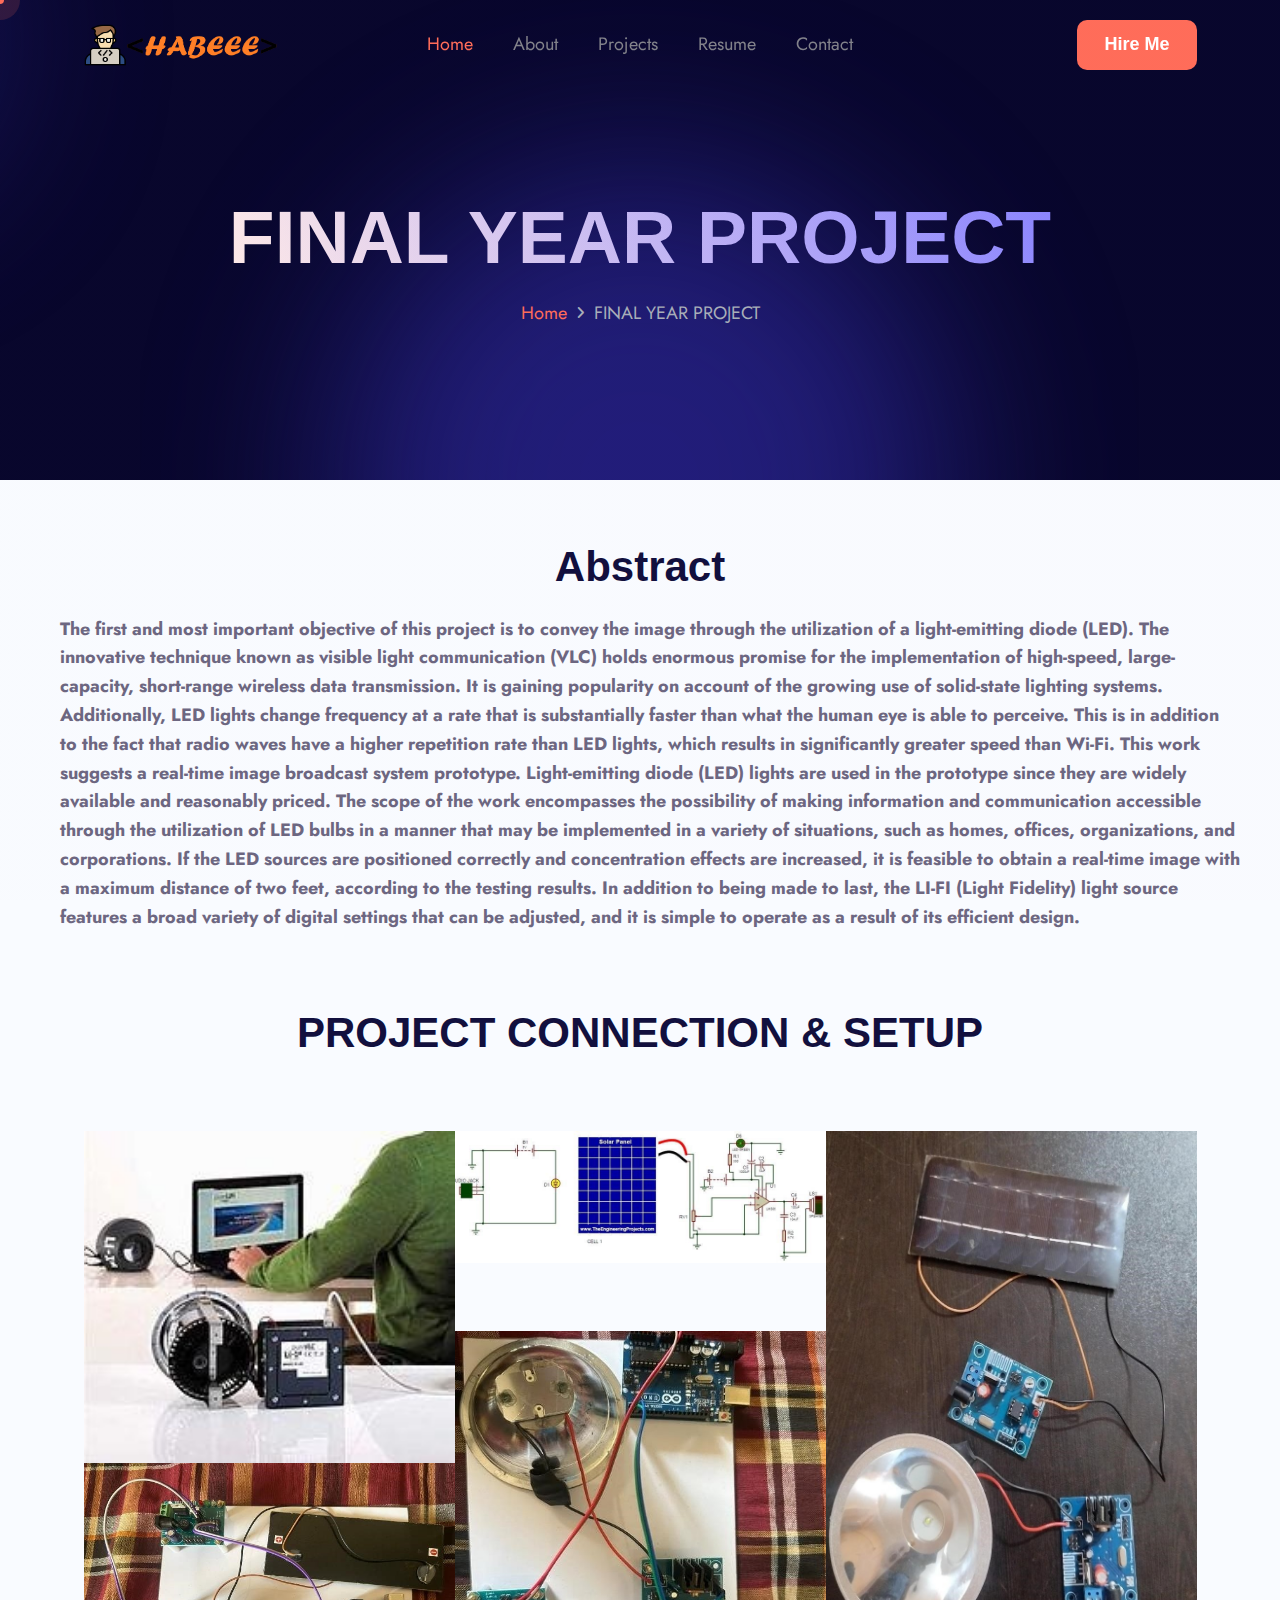
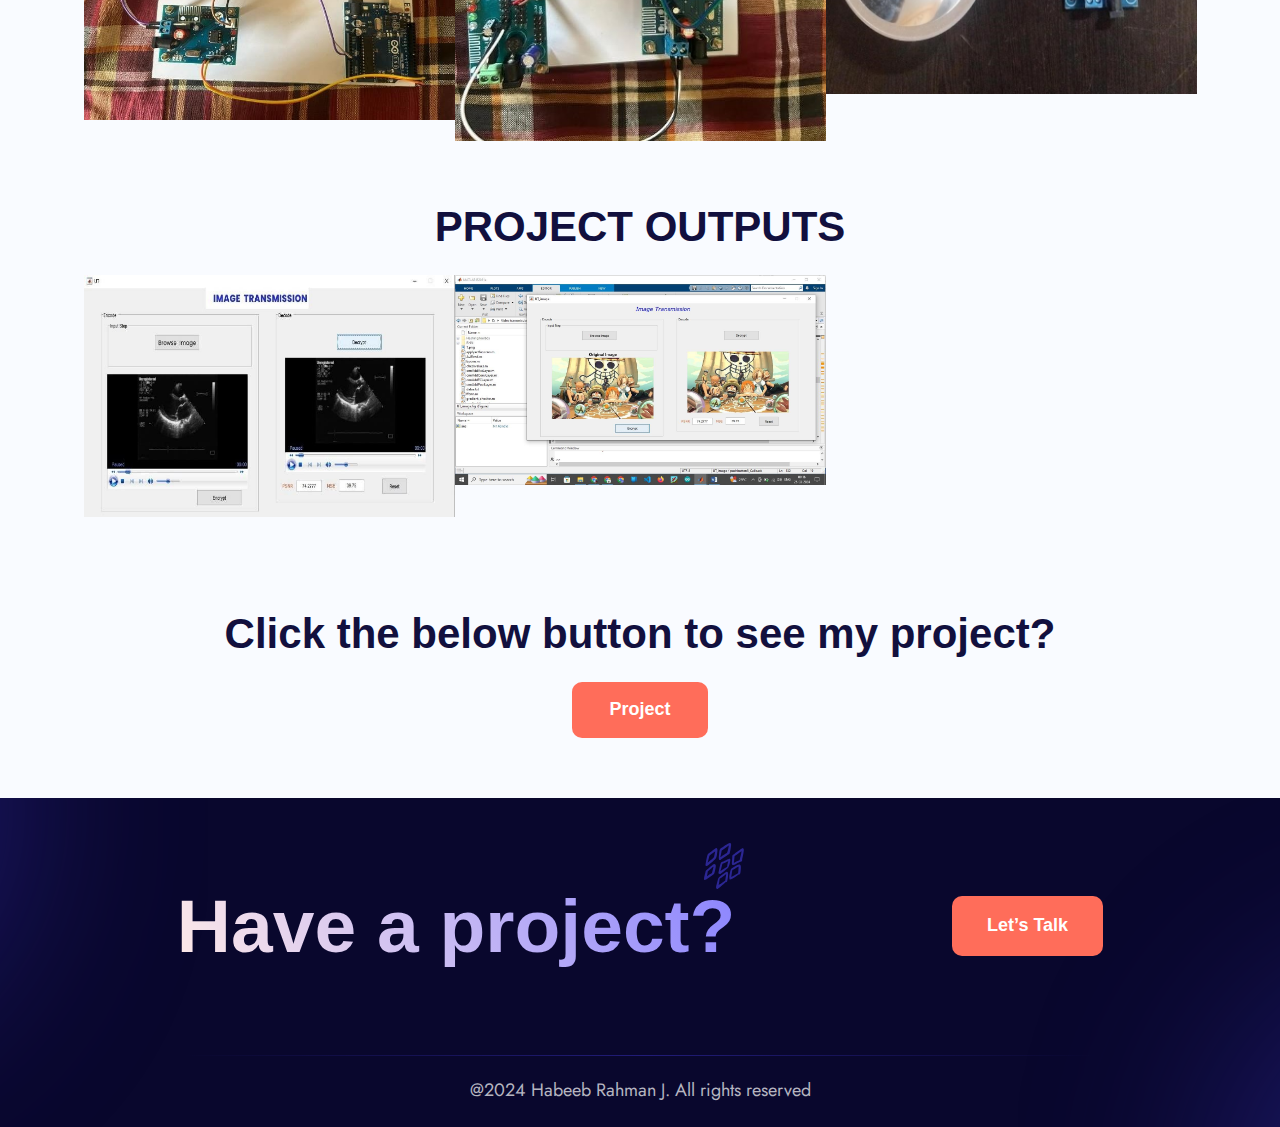
<file: Final Year Projects.HTML>
<!DOCTYPE html>
<html class="no-js" lang="en">
<head>
    <!-- Meta Tags -->
    <meta charset="utf-8">
    <meta http-equiv="x-ua-compatible" content="ie=edge">
    <meta name="viewport" content="width=device-width, initial-scale=1">
    <meta name="author" content="Habeee">
    <!--Header Icon -->
    <link rel="icon" href="assets\img\iconn.png">
    <!-- Site Title -->
    <title>HB-Final Year Projects</title>
    <link rel="stylesheet" href="assets/css/plugins/bootstrap.min.css">
    <link rel="stylesheet" href="assets/css/plugins/fontawesome.min.css">
    <link rel="stylesheet" href="assets/css/plugins/odometer-theme-default.css">
    <link rel="stylesheet" href="assets/css/plugins/select2.min.css">
    <link rel="stylesheet" href="assets/css/plugins/animate.css">
    <link rel="stylesheet" href="assets/css/style.css">
</head>
<body>
    <div class="cs_preloader cs_center">
        <div class="cs_preloader_in"></div>
    </div>

    <!--HEADER SECTION-->
    <header class="cs_site_header cs_style_1 cs_sticky_header cs_color_2">
        <div class="cs_main_header">
            <div class="container">
                <div class="cs_main_header_in">
                    <div class="cs_main_header_left">
                        <a class="cs_site_branding" href="index.HTML">
                            <img src="assets\img\nameicnn.png" alt="Logo" style="width: 200px;">
                        </a>
                    </div>
                    <div class="cs_main_header_center">
                        <div class="cs_nav">
                          <ul class="cs_nav_list">
                             
                <li class="active menu-item-has-children"><a href="index.HTML">Home</a>
                </li>

                <li class="menu-item-has-children"><a href="ABOUT.HTML">About</a>
                </li>

                <li class="menu-item-has-children"><a href="PROJECTS.HTML">Projects</a>
                </li>

                <li class="menu-item-has-children"><a href="assets\img\HABEEB-RAHMAN-J.pdf">Resume</a>
                </li>

                <li> <a href="CONTACT.HTML">Contact</a>
                </li>

                          </ul>
                        </div>
                    </div>
                    <div class="cs_main_header_right">
                        <a href="contact.html" class="cs_btn cs_style_1 cs_primary_font"><span>Hire Me</span></a>
                    </div>
                </div>
            </div>
        </div>
    </header>  
    <!--HEADER ENDS HERE-->

    
      <!-- Main content inside start-->
  <main>
    <!-- Start Hero Section -->
    <section class="cs_hero cs_style_3 cs_filled_bg cs_center text-center" data-src="assets/img/bg/hero_bg_5.svg">
      <div class="container">
        <div class="cs_height_45 cs_height_lg_45"></div>
        <h1 class="cs_hero_title cs_font_92 cs_extra_bold wow fadeInUp" data-wow-duration="0.8s" data-wow-delay="0.2s"><span class="cs_gradient_text_2">FINAL YEAR PROJECT</span></h1>
        <ol class="breadcrumb">
          <li class="breadcrumb-item"><a href="INDEX.HTML">Home</a></li>
          <li class="breadcrumb-item active">FINAL YEAR PROJECT</li>
        </ol>
      </div>
    </section>
    <!-- Start Hero Section -->
     <br><br>
     <center><h2 class="cs_font_60 cs_gradient_text_3 cs_semi_bold">Abstract</h2></center>
     <div style="padding-left: 60px; padding-right: 40px;">
      <p><span style="color: rgb(109, 103, 129);font-weight: 700;">The first and most important objective of this project is to convey the image 
       through the utilization of a light-emitting diode (LED). The innovative technique 
       known as visible light communication (VLC) holds enormous promise for the 
       implementation of high-speed, large-capacity, short-range wireless data 
       transmission. It is gaining popularity on account of the growing use of solid-state 
       lighting systems. Additionally, LED lights change frequency at a rate that is 
       substantially faster than what the human eye is able to perceive. This is in addition 
       to the fact that radio waves have a higher repetition rate than LED lights, which 
       results in significantly greater speed than Wi-Fi. This work suggests a real-time 
       image broadcast system prototype. Light-emitting diode (LED) lights are used in the 
       prototype since they are widely available and reasonably priced. The scope of the 
       work encompasses the possibility of making information and communication 
       accessible through the utilization of LED bulbs in a manner that may be implemented 
       in a variety of situations, such as homes, offices, organizations, and corporations. If 
       the LED sources are positioned correctly and concentration effects are increased, it 
       is feasible to obtain a real-time image with a maximum distance of two feet, 
       according to the testing results. In addition to being made to last, the LI-FI (Light 
       Fidelity) light source features a broad variety of digital settings that can be adjusted, 
       and it is simple to operate as a result of its efficient design.</span></p>
      </div><br><br>


 <center><h2 class="cs_font_60 cs_gradient_text_3 cs_semi_bold">PROJECT CONNECTION & SETUP</h2></center><br>

    
    <!-- Start Porfolio Section -->
    <section>
      <div class="cs_height_200 cs_height_lg_80"></div>
      <div class="container">
        <div class="cs_isotop cs_isotop_col_3">
          <div class="cs_grid_sizer"></div>
          <ol class="breadcrumb">
            <li class="breadcrumb-item active"></li>
          </ol>
          <div class="cs_isotop_item cs_zoom">
            <a href="project images\fy-1.jpg" class="cs_portfolio cs_style_1">
              <div class="cs_portfolio_thumbnail">
                <img class="cs_zoom_in w-100" src="project images\fy-1.jpg" alt="">
              </div>
            </a>
          </div>
          <div class="cs_isotop_item cs_zoom">
            <a href="project images\fy-2.jpg" class="cs_portfolio cs_style_1">
              <div class="cs_portfolio_thumbnail">
                <img class="cs_zoom_in w-100" src="project images\fy-2.jpg" alt="">
              </div>
            </a>
          </div>
          <div class="cs_isotop_item cs_zoom">
            <a href="project images\fy-3.jpg" class="cs_portfolio cs_style_1">
              <div class="cs_portfolio_thumbnail">
                <img class="cs_zoom_in w-100" src="project images\fy-5.jpg" alt="">
              </div>
            </a>
          </div>
          <div class="cs_isotop_item cs_zoom">
            <a href="project images\fy-4.jpg" class="cs_portfolio cs_style_1">
              <div class="cs_portfolio_thumbnail">
                <img class="cs_zoom_in w-100" src="project images\fy-3.jpg" alt="">
              </div>
            </a>
          </div>
          <div class="cs_isotop_item cs_zoom">
            <a href="project images\fy-5.jpg" class="cs_portfolio cs_style_1">
              <div class="cs_portfolio_thumbnail">
                <img class="cs_zoom_in w-100" src="project images\fy-4.jpg" alt="">
              </div>
            </a>
          </div>
          
      <div class="cs_height_150 cs_height_lg_80"></div>
    </section><br><br>

    <center><h2 class="cs_font_60 cs_gradient_text_3 cs_semi_bold">PROJECT OUTPUTS</h2></center>

    <section>
      <div class="cs_height_190 cs_height_lg_80"></div>
      <center><div class="container" >
        <center>
        <div class="cs_isotop cs_isotop_col_3">
          <div class="cs_grid_sizer"></div>
          <div class="cs_isotop_item cs_zoom">
            <a href="project images\fy-op1.jpg" class="cs_portfolio cs_style_1">
              <div class="cs_portfolio_thumbnail">
                <img class="cs_zoom_in w-100" src="project images\fy-op1.jpg" alt="">
              </div>
            </a>
          </div>
          <div class="cs_isotop_item cs_zoom">
            <a href="project images\fy-op2.jpg" class="cs_portfolio cs_style_1">
              <div class="cs_portfolio_thumbnail">
                <img  class="cs_zoom_in w-100" src="project images\fy-op2.jpg" alt="">
              </div>
            </a>
          </div>
        </div></center>
      </div></center><br><br><br>


   

      <center><div class="cs_footer_cta">
        <h2 class="cs_font_60 cs_gradient_text_3 cs_semi_bold">Click the below button to see my project?</h2>
        <a href="https://journals.blueeyesintelligence.org/index.php/ijese/article/view/381" class="cs_btn cs_style_1 cs_primary_font"><span>Project</span></a>
      </div></center>
    </section><br><br>
    <!-- End Porfolio Section -->
  </main>
  <!-- Main content inside end-->












    
      <!-- Start Footer -->
  <footer class="cs_footer cs_style_1 cs_filled_bg position-relative" data-src="assets/img/bg/footer_bg.svg">
    <div class="position-absolute cs_footer_shape_1">
      <img src="assets/img/footer_shape.svg" alt="">
    </div>
    <div class="container">
      <div class="cs_footer_cta">
        <h2 class="cs_font_92 cs_gradient_text_2 cs_semi_bold">Have a project?</h2>
        <a href="contact.html" class="cs_btn cs_style_1 cs_primary_font"><span>Let’s
            Talk</span></a>
      </div>
      <div class="cs_copyright">@2024 <a href="#">Habeeb Rahman J</a>. All rights reserved</div>
    </div>
  </footer>
  <!-- End Footer -->

  <!-- Script -->
  <script src="assets/js/plugins/jquery-3.6.0.min.js"></script>
  <script src="assets/js/plugins/gsap.min.js"></script>
  <script src="assets/js/plugins/isotope.pkg.min.js"></script>
  <script src="assets/js/plugins/odometer.min.js"></script>
  <script src="assets/js/plugins/wow.min.js"></script>
  <script src="assets/js/main.js"></script>
    
</body>
</html>
</file>
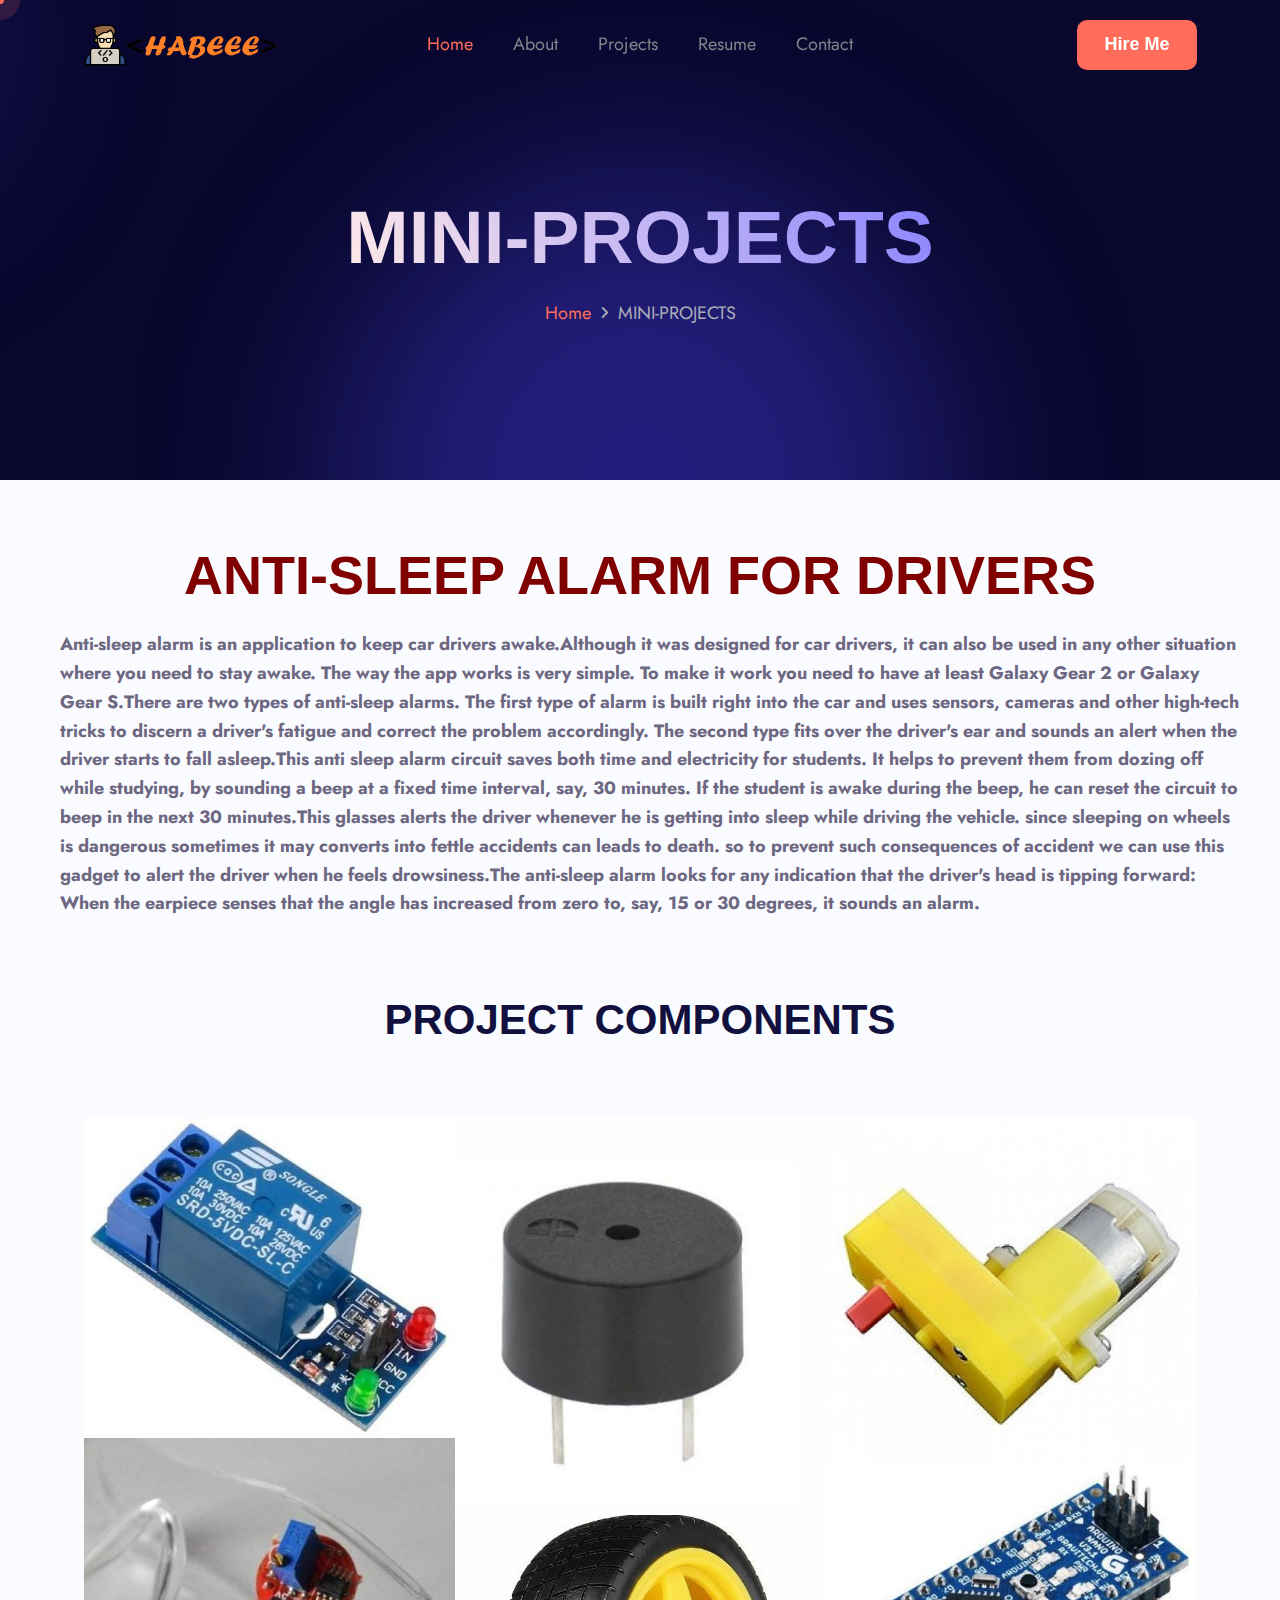
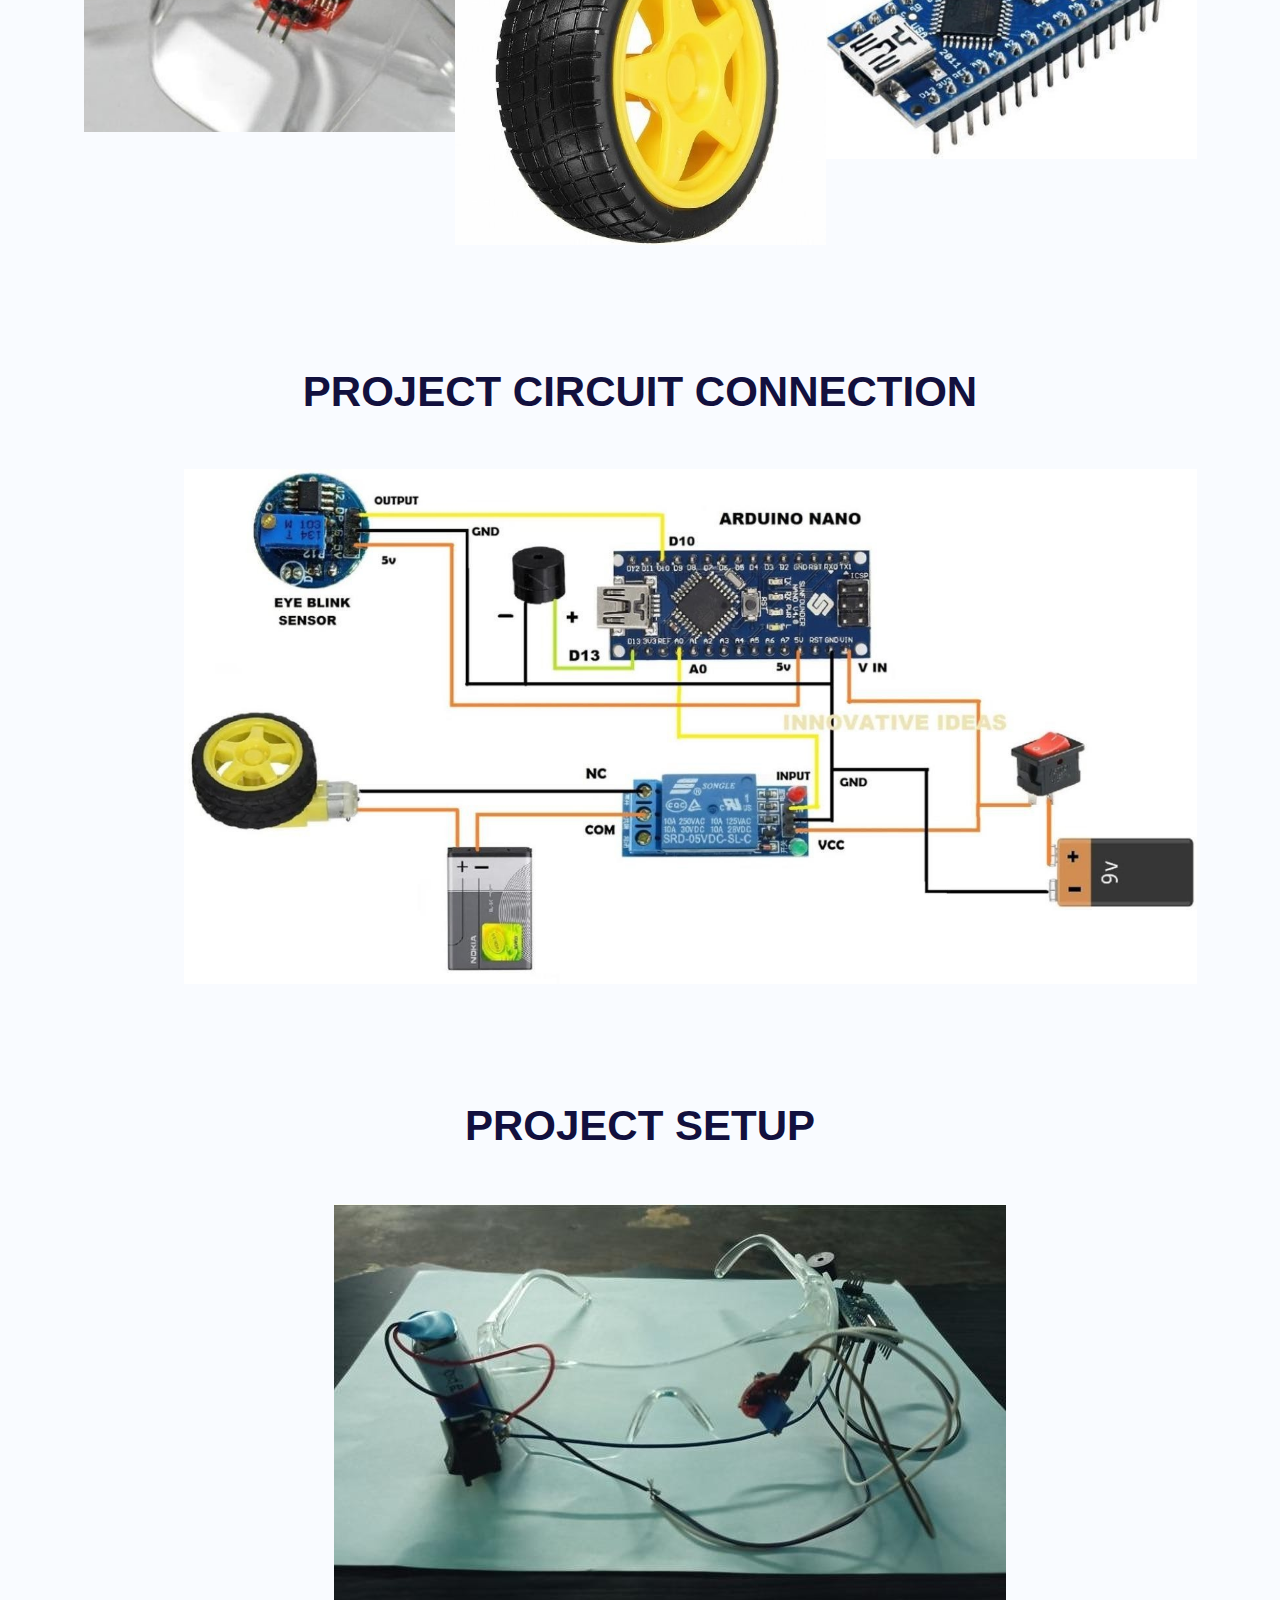
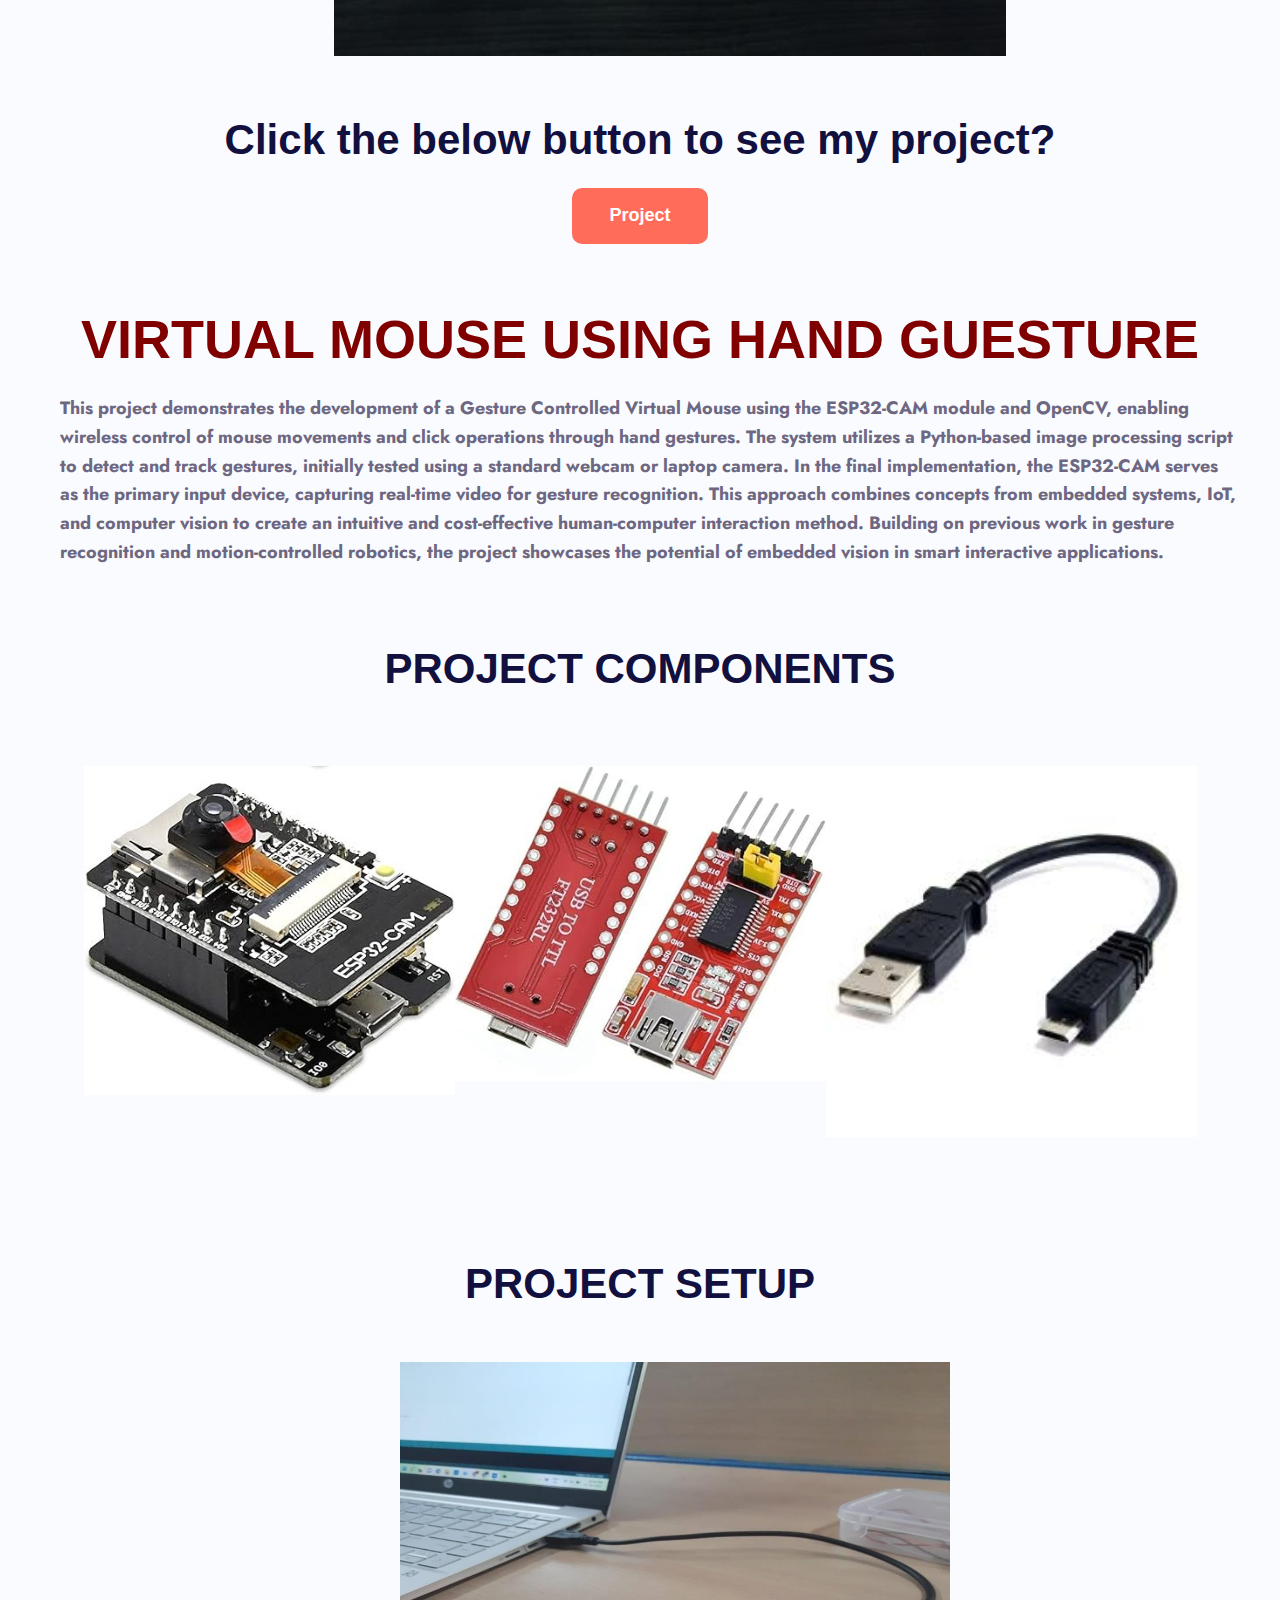
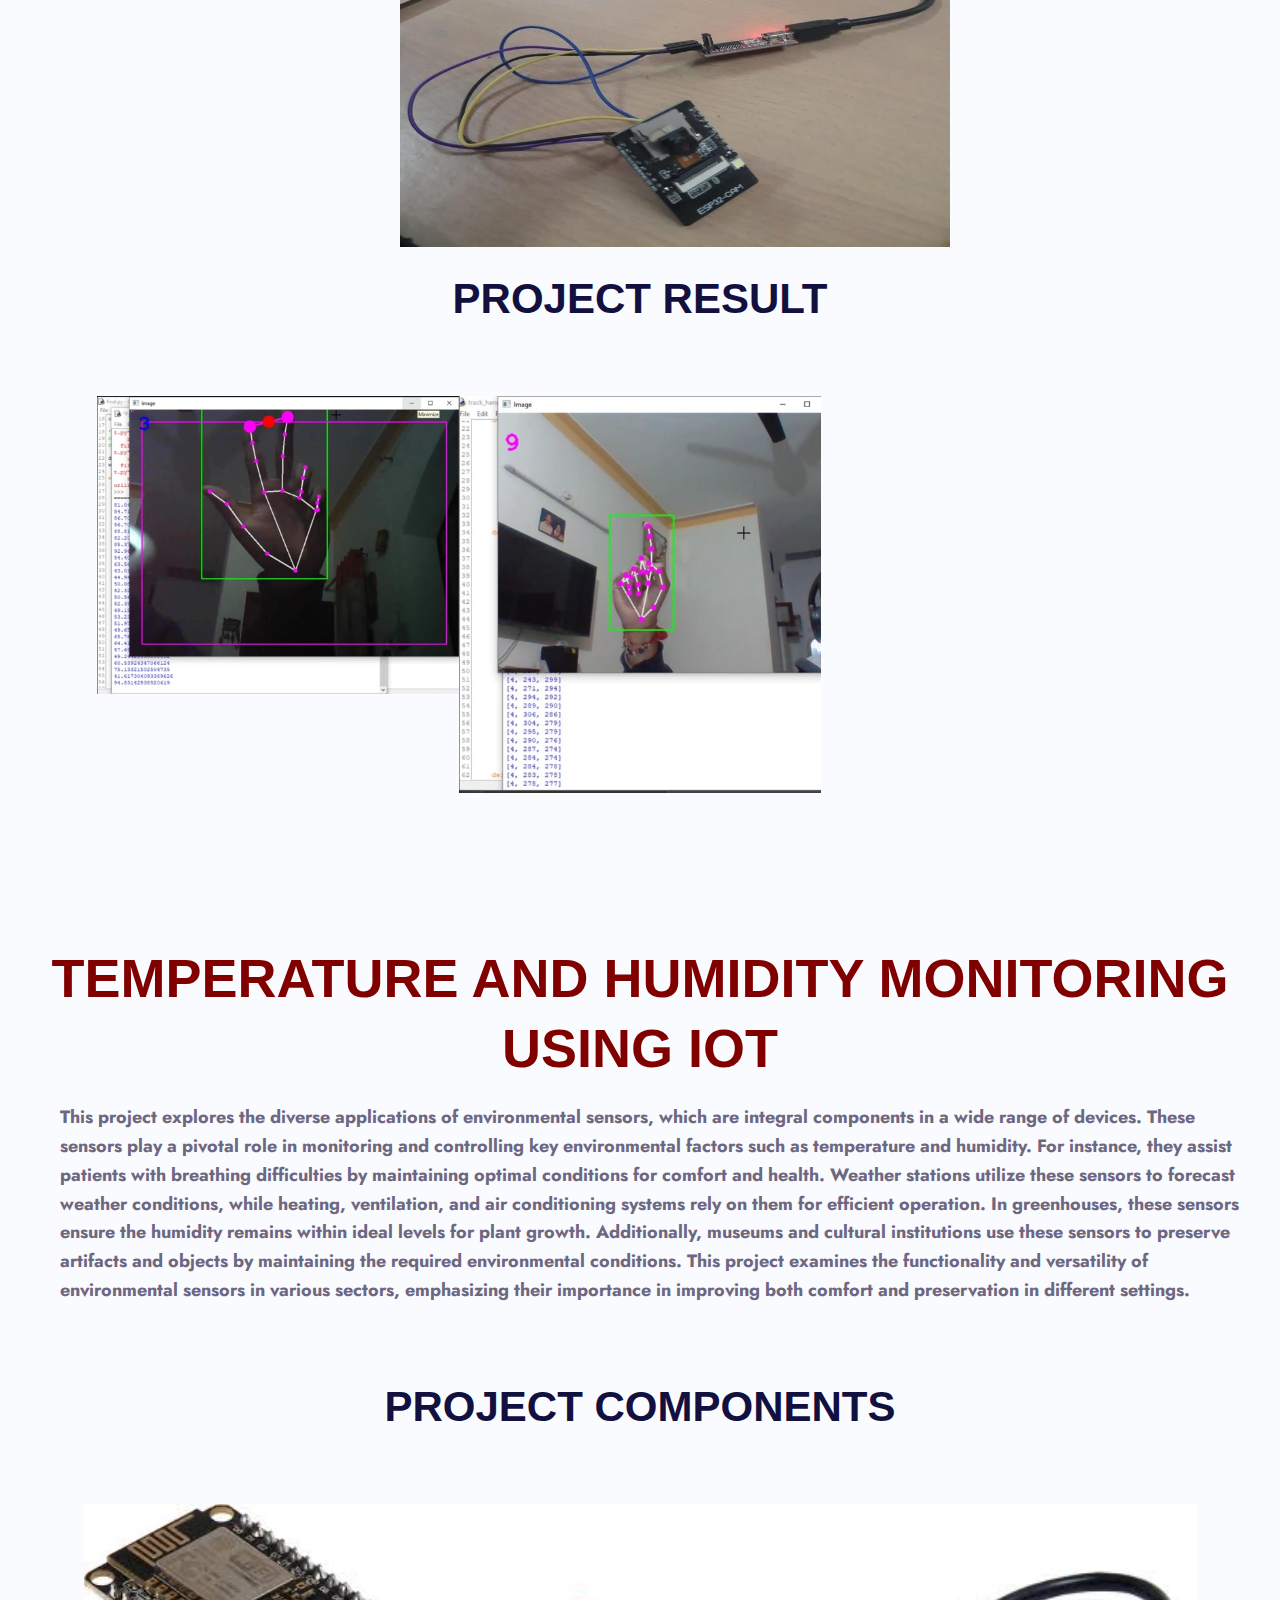
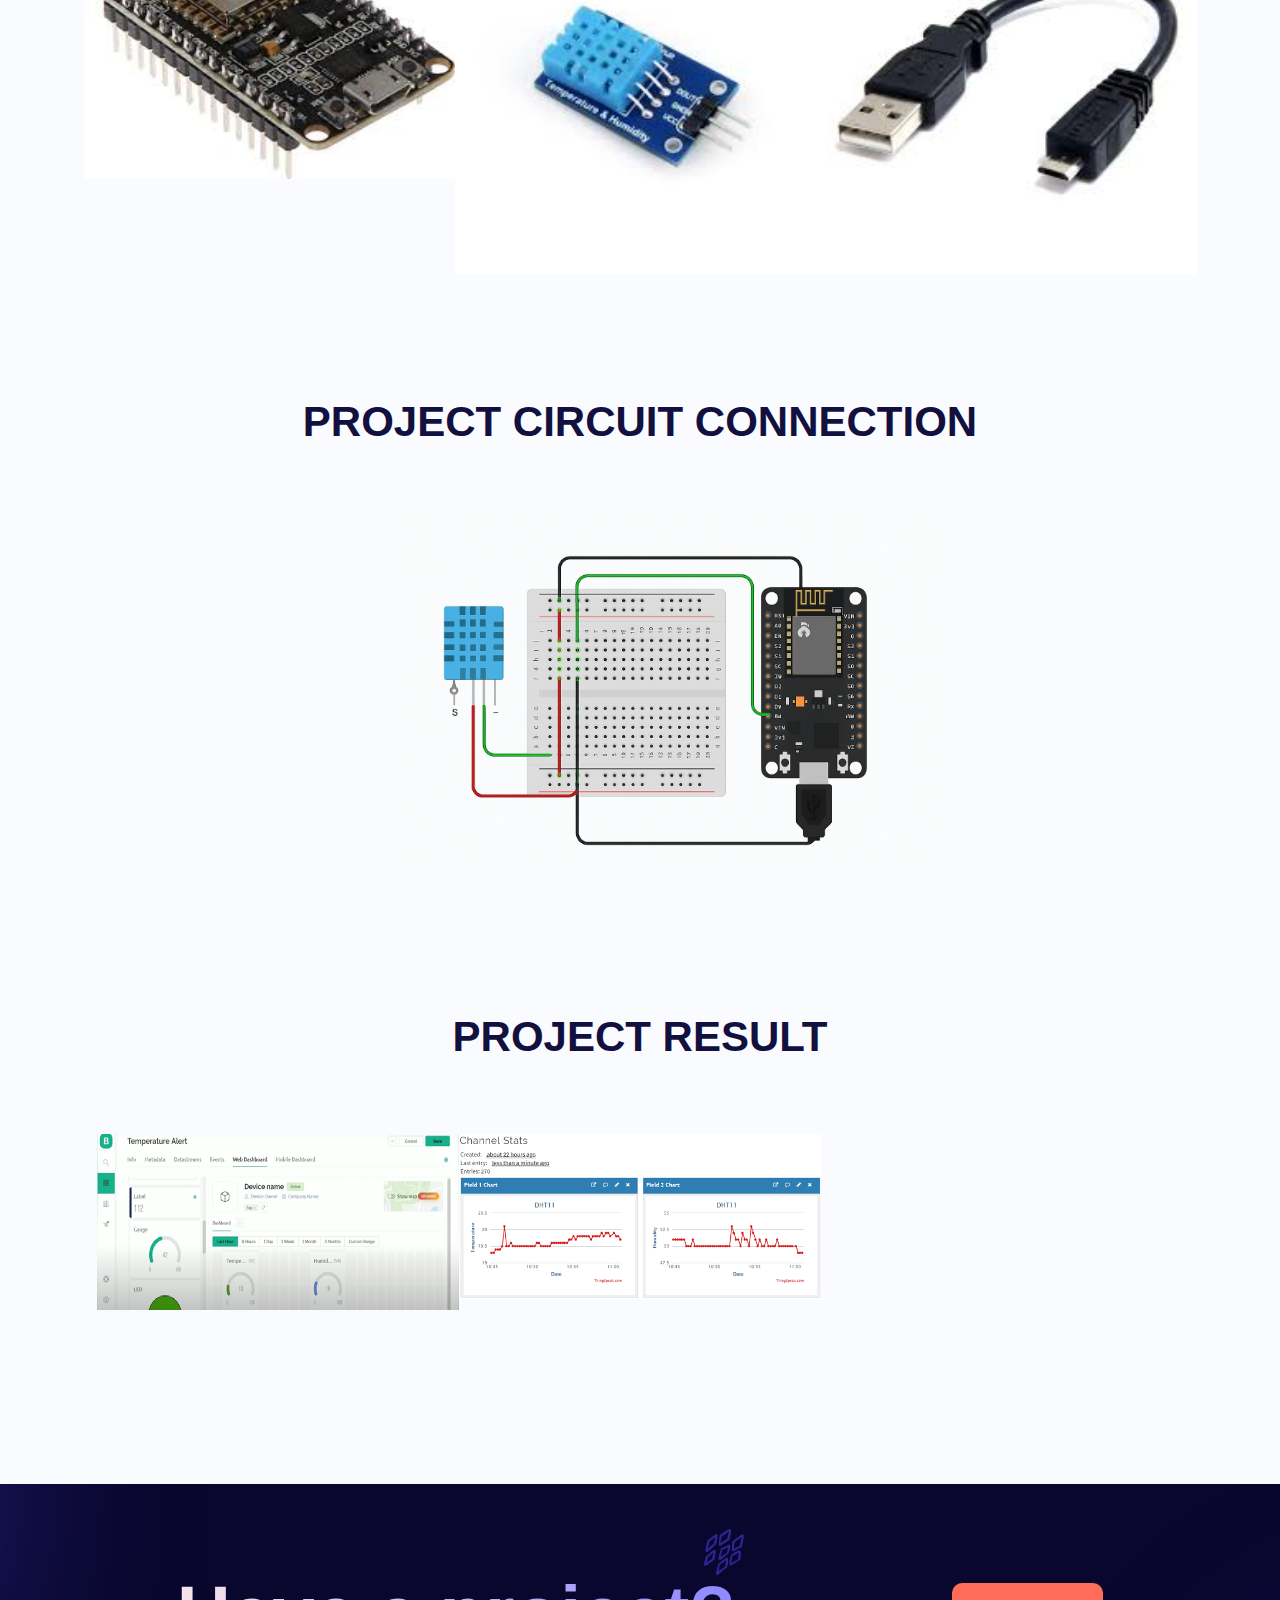
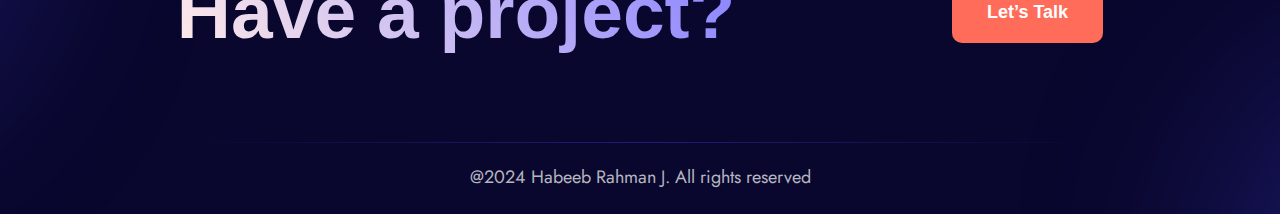
<file: Mini-projects.html>
<!DOCTYPE html>
<html class="no-js" lang="en">
<head>
    <!-- Meta Tags -->
    <meta charset="utf-8">
    <meta http-equiv="x-ua-compatible" content="ie=edge">
    <meta name="viewport" content="width=device-width, initial-scale=1">
    <meta name="author" content="Habeee">
    <!--Header Icon -->
    <link rel="icon" href="assets\img\iconn.png">
    <!-- Site Title -->
    <title>HB-Mini Porjects</title>
    <link rel="stylesheet" href="assets/css/plugins/bootstrap.min.css">
    <link rel="stylesheet" href="assets/css/plugins/fontawesome.min.css">
    <link rel="stylesheet" href="assets/css/plugins/odometer-theme-default.css">
    <link rel="stylesheet" href="assets/css/plugins/select2.min.css">
    <link rel="stylesheet" href="assets/css/plugins/animate.css">
    <link rel="stylesheet" href="assets/css/style.css">
</head>
<body>
    <div class="cs_preloader cs_center">
        <div class="cs_preloader_in"></div>
    </div>

    <!--HEADER SECTION-->
    <header class="cs_site_header cs_style_1 cs_sticky_header cs_color_2">
        <div class="cs_main_header">
            <div class="container">
                <div class="cs_main_header_in">
                    <div class="cs_main_header_left">
                        <a class="cs_site_branding" href="index.HTML">
                            <img src="assets\img\nameicnn.png" alt="Logo" style="width: 200px;">
                        </a>
                    </div>
                    <div class="cs_main_header_center">
                        <div class="cs_nav">
                          <ul class="cs_nav_list">
                             
                <li class="active menu-item-has-children"><a href="index.HTML">Home</a>
                </li>

                <li class="menu-item-has-children"><a href="ABOUT.HTML">About</a>
                </li>

                <li class="menu-item-has-children"><a href="PROJECTS.HTML">Projects</a>
                </li>

                <li class="menu-item-has-children"><a href="assets\img\HABEEB-RAHMAN-J.pdf">Resume</a>
                </li>

                <li> <a href="CONTACT.HTML">Contact</a>
                </li>

                          </ul>
                        </div>
                    </div>
                    <div class="cs_main_header_right">
                        <a href="contact.html" class="cs_btn cs_style_1 cs_primary_font"><span>Hire Me</span></a>
                    </div>
                </div>
            </div>
        </div>
    </header>  
    <!--HEADER ENDS HERE-->

    
      <!-- Main content inside start-->
  <main>
    <!-- Start Hero Section -->
    <section class="cs_hero cs_style_3 cs_filled_bg cs_center text-center" data-src="assets/img/bg/hero_bg_5.svg">
      <div class="container">
        <div class="cs_height_45 cs_height_lg_45"></div>
        <h1 class="cs_hero_title cs_font_92 cs_extra_bold wow fadeInUp" data-wow-duration="0.8s" data-wow-delay="0.2s"><span class="cs_gradient_text_2">MINI-PROJECTS</span></h1>
        <ol class="breadcrumb">
          <li class="breadcrumb-item"><a href="INDEX.HTML">Home</a></li>
          <li class="breadcrumb-item active">MINI-PROJECTS</li>
        </ol>
      </div>
    </section>
    <!-- Start Hero Section -->
     <br><br>
                                    
                                          <!-- PROJECT-1 -->
     <center><h2  class="headnng">ANTI-SLEEP ALARM FOR DRIVERS</h2></center>
     <div style="padding-left: 60px; padding-right: 40px;">
      <p><span style="color: rgb(109, 103, 129);font-weight: 700;">Anti-sleep alarm is an application to keep car drivers awake.Although it was designed for car drivers, it can also be used in any other situation where you need to stay awake. The way the app works is very simple. To make it work you need to have at least Galaxy Gear 2 or Galaxy Gear S.There are two types of anti-sleep alarms. The first type of alarm is built right into the car and uses sensors, cameras and other high-tech tricks to discern a driver's fatigue and correct the problem accordingly. The second type fits over the driver's ear and sounds an alert when the driver starts to fall asleep.This anti sleep alarm circuit saves both time and electricity for students. It helps to prevent them from dozing off while studying, by sounding a beep at a fixed time interval, say, 30 minutes. If the student is awake during the beep, he can reset the circuit to beep in the next 30 minutes.This glasses alerts the driver whenever he is getting into sleep while driving the vehicle. since sleeping on wheels is dangerous sometimes it may converts into fettle accidents can leads to death. so to prevent such consequences of accident we can use this gadget to alert the driver when he feels drowsiness.The anti-sleep alarm looks for any indication that the driver's head is tipping forward: When the earpiece senses that the angle has increased from zero to, say, 15 or 30 degrees, it sounds an alarm.
      </span></p>

      </div><br><br>


 <center><h2 class="cs_font_60 cs_gradient_text_3 cs_semi_bold">PROJECT COMPONENTS </h2></center><br>

    
    <!-- Start Porfolio Section -->
    <section>
      <div class="cs_height_200 cs_height_lg_80"></div>
      <div class="container">
        <div class="cs_isotop cs_isotop_col_3">
          <div class="cs_grid_sizer"></div>
          <ol class="breadcrumb">
            <li class="breadcrumb-item active"></li>
          </ol>
          <div class="cs_isotop_item cs_zoom">
            <a href="project images\MP1-C1.jpg" class="cs_portfolio cs_style_1">
              <div class="cs_portfolio_thumbnail">
                <img class="cs_zoom_in w-100" src="project images\MP1-C1.jpg" alt="">
              </div>
            </a>
          </div>
          <div class="cs_isotop_item cs_zoom">
            <a href="project images\MP1-C2.jpg" class="cs_portfolio cs_style_1">
              <div class="cs_portfolio_thumbnail">
                <img class="cs_zoom_in w-100" src="project images\MP1-C2.jpg" alt="">
              </div>
            </a>
          </div>
          <div class="cs_isotop_item cs_zoom">
            <a href="project images\MP1-C5.jpg" class="cs_portfolio cs_style_1">
              <div class="cs_portfolio_thumbnail">
                <img class="cs_zoom_in w-100" src="project images\MP1-C5.jpg" alt="">
              </div>
            </a>
          </div>
          <div class="cs_isotop_item cs_zoom">
            <a href="project images\MP1-C4.jpg" class="cs_portfolio cs_style_1">
              <div class="cs_portfolio_thumbnail">
                <img class="cs_zoom_in w-100" src="project images\MP1-C4.jpg" alt="">
              </div>
            </a>
          </div>
          <div class="cs_isotop_item cs_zoom">
            <a href="project images\MP1-C3.jpg" class="cs_portfolio cs_style_1">
              <div class="cs_portfolio_thumbnail">
                <img class="cs_zoom_in w-100" src="project images\MP1-C3.jpg" alt="">
              </div>
            </a>
          </div>
          <div class="cs_isotop_item cs_zoom">
            <a href="project images\MP1-C6.jpg" class="cs_portfolio cs_style_1">
              <div class="cs_portfolio_thumbnail">
                <img class="cs_zoom_in w-100" src="project images\MP1-C6.jpg" alt="">
              </div>
            </a>
          </div>
          
          
      <div class="cs_height_150 cs_height_lg_80"></div>
    </section><br><br><br><br>

    <center><h2 class="cs_font_60 cs_gradient_text_3 cs_semi_bold">PROJECT CIRCUIT CONNECTION</h2></center><br>

    <section>
      <div class="cs_height_190 cs_height_lg_80"></div>
      <center><div class="container" >
        <center>
        <div class="cs_isotop cs_isotop_col_3" >
          <div class="cs_grid_sizer"></div>
          <!-- <div class="cs_isotop_item cs_zoom" style="position: absolute; left: 600px !important; top: 0px;"> -->
            <div class="mini-prj cs_zoom" >
            <a href="project images\MP1-CIRCUIT.jpg" class="cs_portfolio cs_style_1">
              <div class="cs_portfolio_thumbnail" >
                <img class="cs_zoom_in w-100" src="project images\MP1-CIRCUIT.jpg" alt="" >
              </div>
            </a>
          </div>
        </div></center>
      </div></center><br><br><br><br><br><br><br><br><br><br><br><br><br><br><br><br><br><br><br><br><br>


      <center><h2 class="cs_font_60 cs_gradient_text_3 cs_semi_bold">PROJECT SETUP</h2></center><br>

    <section>
      <div class="cs_height_190 cs_height_lg_80"></div>
      <center><div class="container" >
        <center>
        <div class="cs_isotop cs_isotop_col_3" >
          <div class="cs_grid_sizer"></div>
          <!-- <div class="cs_isotop_item cs_zoom" style="position: absolute; left: 600px !important; top: 0px;"> -->
            <div class="mini-prj1 cs_zoom" >
            <a href="project images/anti sleep.jpg" class="cs_portfolio cs_style_1">
              <div class="cs_portfolio_thumbnail" >
                <img class="cs_zoom_in w-050" src="project images/anti sleep.jpg" alt="" >
              </div>
            </a>
          </div>
        </div></center>
      </div></center><br><br><br><br><br><br><br><br><br><br><br><br><br><br><br><br><br>
      <center><div class="cs_footer_cta">
        <h2 class="cs_font_60 cs_gradient_text_3 cs_semi_bold">Click the below button to see my project?</h2>
        <a href="assets\img\ANTI SLEEP ALARM FOR DRIVERS.pdf" class="cs_btn cs_style_1 cs_primary_font"><span>Project</span></a>
      </div></center>
    </section><br><br>








                                           <!-- PROJECT-2 -->
    <center><h2  class="headnng">VIRTUAL MOUSE USING HAND GUESTURE</h2></center>
    <div style="padding-left: 60px; padding-right: 40px;">
     <p><span style="color: rgb(109, 103, 129);font-weight: 700;">This project demonstrates the development of a Gesture Controlled Virtual Mouse using the ESP32-CAM module and OpenCV, enabling wireless control of mouse movements and click operations through hand gestures. The system utilizes a Python-based image processing script to detect and track gestures, initially tested using a standard webcam or laptop camera. In the final implementation, the ESP32-CAM serves as the primary input device, capturing real-time video for gesture recognition. This approach combines concepts from embedded systems, IoT, and computer vision to create an intuitive and cost-effective human-computer interaction method. Building on previous work in gesture recognition and motion-controlled robotics, the project showcases the potential of embedded vision in smart interactive applications.

     </div><br><br>


<center><h2 class="cs_font_60 cs_gradient_text_3 cs_semi_bold">PROJECT COMPONENTS </h2></center><br>

   
   <!-- Start Porfolio Section -->
   <section>
     <div class="cs_height_200 cs_height_lg_80"></div>
     <div class="container">
       <div class="cs_isotop cs_isotop_col_3">
         <div class="cs_grid_sizer"></div>
         <ol class="breadcrumb">
           <li class="breadcrumb-item active"></li>
         </ol>
         <div class="cs_isotop_item cs_zoom">
           <a href="project images\MP2-C1.jpg" class="cs_portfolio cs_style_1">
             <div class="cs_portfolio_thumbnail">
               <img class="cs_zoom_in w-100" src="project images\MP2-C1.jpg" alt="">
             </div>
           </a>
         </div>
         <div class="cs_isotop_item cs_zoom">
           <a href="project images\mp2-c2.jpg" class="cs_portfolio cs_style_1">
             <div class="cs_portfolio_thumbnail">
               <img class="cs_zoom_in w-100" src="project images\mp2-c2.jpg" alt="">
             </div>
           </a>
         </div>
         <div class="cs_isotop_item cs_zoom">
           <a href="project images\mp2-c3.jpg" class="cs_portfolio cs_style_1">
             <div class="cs_portfolio_thumbnail">
               <img class="cs_zoom_in w-100" src="project images\mp2-c3.jpg" alt="">
             </div>
           </a>
         </div>
         
         
         
     <div class="cs_height_150 cs_height_lg_80"></div>
   </section><br><br><br><br>

     <center><h2 class="cs_font_60 cs_gradient_text_3 cs_semi_bold">PROJECT SETUP</h2></center><br>

   <section>
       <center>
       <div class="cs_isotop cs_isotop_col_3" >
         <div class="cs_grid_sizer"></div>
         <!-- <div class="cs_isotop_item cs_zoom" style="position: absolute; left: 600px !important; top: 0px;"> -->
           <div class="mini-prj1 cs_zoom" >
           <a href="project images/mp2-su.jpg" class="cs_portfolio cs_style_1">
             <div  class="cs_portfolio_thumbnail" >
               <img style="width: 550px;margin-left: 150px;" src="project images/mp2-su.jpg" alt="" >
             </div>
           </a>
         </div>
       </div></center>
     </div></center><br><br><br><br><br><br><br><br><br><br><br><br><br><br><br><br><br>

     
   <center><h2 class="cs_font_60 cs_gradient_text_3 cs_semi_bold">PROJECT RESULT</h2></center><br>

   <section>
     <div class="cs_height_190 cs_height_lg_80"></div>
     <div class="container" >
      <div class="cs_height_200 cs_height_lg_80"></div>
      <div class="container">
       <center><div class="cs_isotop cs_isotop_col_3">
          <div class="cs_grid_sizer"></div>
          <ol class="breadcrumb">
            <li class="breadcrumb-item active"></li>
          </ol>
          <div class="cs_isotop_item cs_zoom">
            <a href="project images\mp2-o1.jpg" class="cs_portfolio cs_style_1">
              <div class="cs_portfolio_thumbnail">
                <img class="cs_zoom_in w-100" src="project images\mp2-o1.jpg" alt="">
              </div>
            </a>
          </div>
          <div class="cs_isotop_item cs_zoom">
            <a href="project images\mp2-o2.jpg" class="cs_portfolio cs_style_1">
              <div class="cs_portfolio_thumbnail">
                <img class="cs_zoom_in w-100" src="project images\mp2-o2.jpg" alt="">
              </div>
            </a>
          </div>
      
     </div></center><br><br><br>
   </section><br><br>







   
                                           <!-- PROJECT-3 -->
                                           <center><h2  class="headnng">TEMPERATURE AND HUMIDITY MONITORING USING IOT</h2></center>
                                           <div style="padding-left: 60px; padding-right: 40px;">
                                            <p><span style="color: rgb(109, 103, 129);font-weight: 700;">This project explores the diverse applications of environmental sensors, which are integral components in a wide range of devices. These sensors play a pivotal role in monitoring and controlling key environmental factors such as temperature and humidity. For instance, they assist patients with breathing difficulties by maintaining optimal conditions for comfort and health. Weather stations utilize these sensors to forecast weather conditions, while heating, ventilation, and air conditioning systems rely on them for efficient operation. In greenhouses, these sensors ensure the humidity remains within ideal levels for plant growth. Additionally, museums and cultural institutions use these sensors to preserve artifacts and objects by maintaining the required environmental conditions. This project examines the functionality and versatility of environmental sensors in various sectors, emphasizing their importance in improving both comfort and preservation in different settings.
                                            </div><br><br>
                                       
                                       
                                       <center><h2 class="cs_font_60 cs_gradient_text_3 cs_semi_bold">PROJECT COMPONENTS </h2></center><br>
                                       
                                          
                                          <!-- Start Porfolio Section -->
                                          <section>
                                            <div class="cs_height_200 cs_height_lg_80"></div>
                                            <div class="container">
                                              <div class="cs_isotop cs_isotop_col_3">
                                                <div class="cs_grid_sizer"></div>
                                                <ol class="breadcrumb">
                                                  <li class="breadcrumb-item active"></li>
                                                </ol>
                                                <div class="cs_isotop_item cs_zoom">
                                                  <a href="project images\mp3-c1.jpg" class="cs_portfolio cs_style_1">
                                                    <div class="cs_portfolio_thumbnail">
                                                      <img class="cs_zoom_in w-100" src="project images\mp3-c1.jpg" alt="">
                                                    </div>
                                                  </a>
                                                </div>
                                                <div class="cs_isotop_item cs_zoom">
                                                  <a href="project images\mp23-c2.jpg" class="cs_portfolio cs_style_1">
                                                    <div class="cs_portfolio_thumbnail">
                                                      <img class="cs_zoom_in w-100" src="project images\mp3-c2.jpg" alt="">
                                                    </div>
                                                  </a>
                                                </div>
                                                <div class="cs_isotop_item cs_zoom">
                                                  <a href="project images\mp2-c3.jpg" class="cs_portfolio cs_style_1">
                                                    <div class="cs_portfolio_thumbnail">
                                                      <img class="cs_zoom_in w-100" src="project images\mp2-c3.jpg" alt="">
                                                    </div>
                                                  </a>
                                                </div>
                                                
                                                
                                                
                                            <div class="cs_height_150 cs_height_lg_80"></div>
                                          </section><br><br><br><br>
                                       
                                            <center><h2 class="cs_font_60 cs_gradient_text_3 cs_semi_bold">PROJECT CIRCUIT CONNECTION</h2></center><br>
                                       
                                          <section>
                                              <center>
                                              <div class="cs_isotop cs_isotop_col_3" >
                                                <div class="cs_grid_sizer"></div>
                                                <!-- <div class="cs_isotop_item cs_zoom" style="position: absolute; left: 600px !important; top: 0px;"> -->
                                                  <div class="mini-prj1 cs_zoom" >
                                                  <a href="project images/mp3-ccc.png" class="cs_portfolio cs_style_1">
                                                    <div  class="cs_portfolio_thumbnail" >
                                                      <img style="width: 550px;margin-left: 150px;" src="project images/mp3-ccc.png" alt="" >
                                                    </div>
                                                  </a>
                                                </div>
                                              </div></center>
                                            </div></center><br><br><br><br><br><br><br><br><br><br><br><br><br><br><br><br><br>
                                       
                                            
                                          <center><h2 class="cs_font_60 cs_gradient_text_3 cs_semi_bold">PROJECT RESULT</h2></center><br>
                                       
                                          <section>
                                            <div class="cs_height_190 cs_height_lg_80"></div>
                                            <div class="container" >
                                             <div class="cs_height_200 cs_height_lg_80"></div>
                                             <div class="container">
                                              <center><div class="cs_isotop cs_isotop_col_3">
                                                 <div class="cs_grid_sizer"></div>
                                                 <ol class="breadcrumb">
                                                   <li class="breadcrumb-item active"></li>
                                                 </ol>
                                                 <div class="cs_isotop_item cs_zoom">
                                                   <a href="project images\mp3-o.png" class="cs_portfolio cs_style_1">
                                                     <div class="cs_portfolio_thumbnail">
                                                       <img class="cs_zoom_in w-100" src="project images\mp3-o.png" alt="">
                                                     </div>
                                                   </a>
                                                 </div>
                                                 <div class="cs_isotop_item cs_zoom">
                                                   <a href="project images\mp3-o2.png" class="cs_portfolio cs_style_1">
                                                     <div class="cs_portfolio_thumbnail">
                                                       <img class="cs_zoom_in w-100" src="project images\mp3-o2.png" alt="">
                                                     </div>
                                                   </a>
                                                 </div>
                                             
                                            </div></center><br><br><br>
                                          </section><br><br>
                                       
                                       




    
    <!-- End Porfolio Section -->
  </main>
  <!-- Main content inside end-->













  










      <!-- Start Footer -->
  <footer class="cs_footer cs_style_1 cs_filled_bg position-relative" data-src="assets/img/bg/footer_bg.svg">
    <div class="position-absolute cs_footer_shape_1">
      <img src="assets/img/footer_shape.svg" alt="">
    </div>
    <div class="container">
      <div class="cs_footer_cta">
        <h2 class="cs_font_92 cs_gradient_text_2 cs_semi_bold">Have a project?</h2>
        <a href="contact.html" class="cs_btn cs_style_1 cs_primary_font"><span>Let’s
            Talk</span></a>
      </div>
      <div class="cs_copyright">@2024 <a href="#">Habeeb Rahman J</a>. All rights reserved</div>
    </div>
  </footer>
  <!-- End Footer -->

  <!-- Script -->
  <script src="assets/js/plugins/jquery-3.6.0.min.js"></script>
  <script src="assets/js/plugins/gsap.min.js"></script>
  <script src="assets/js/plugins/isotope.pkg.min.js"></script>
  <script src="assets/js/plugins/odometer.min.js"></script>
  <script src="assets/js/plugins/wow.min.js"></script>
  <script src="assets/js/main.js"></script>
    
</body>
</html>
</file>
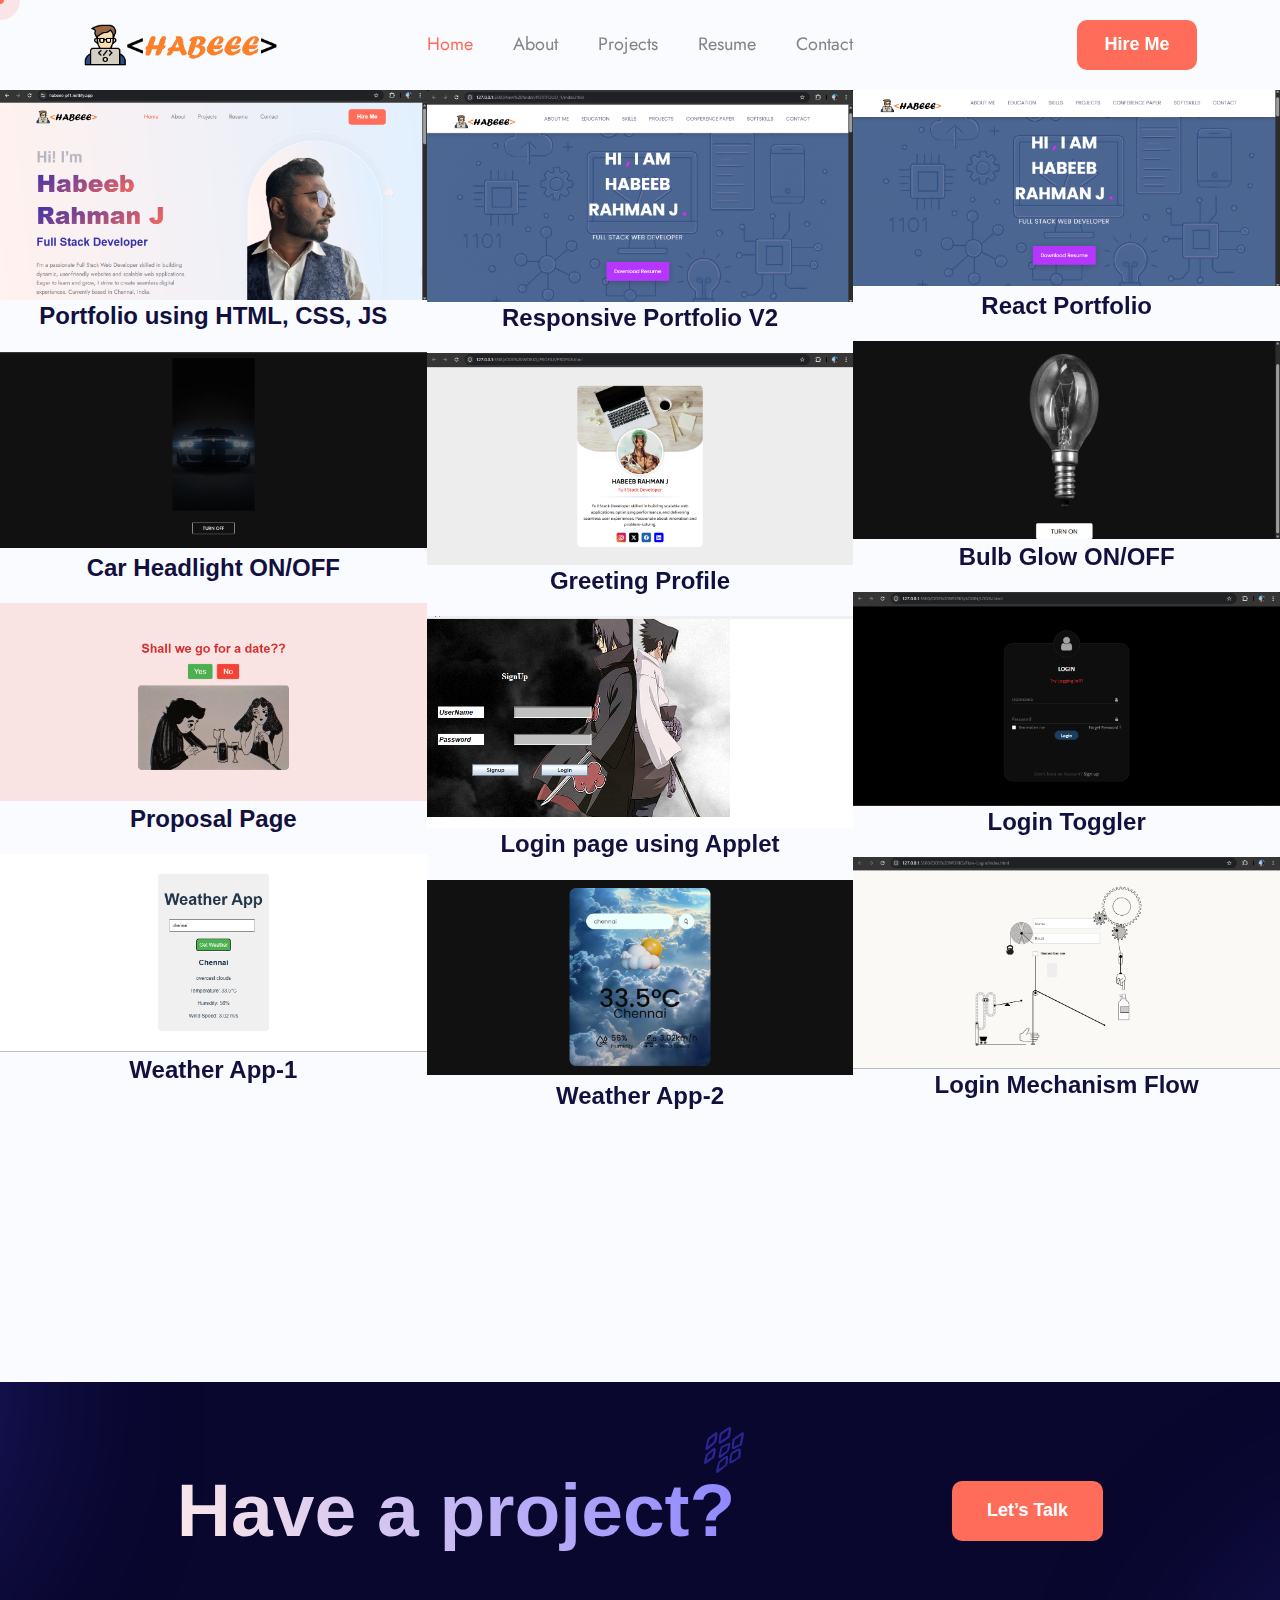
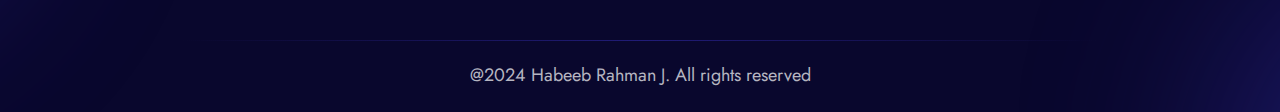
<file: Software projects.HTML>
<!DOCTYPE html>
<html lang="en">
<head>
   <!-- Meta Tags -->
    <meta charset="utf-8">
    <meta http-equiv="x-ua-compatible" content="ie=edge">
    <meta name="viewport" content="width=device-width, initial-scale=1">
    <meta name="author" content="Habeee">
    <!--Header Icon -->
    <link rel="icon" href="assets\img\iconn.png">
    <!-- Site Title -->
    <title>HB-Software Projects</title>
    <link rel="stylesheet" href="assets/css/plugins/bootstrap.min.css">
    <link rel="stylesheet" href="assets/css/plugins/fontawesome.min.css">
    <link rel="stylesheet" href="assets/css/plugins/odometer-theme-default.css">
    <link rel="stylesheet" href="assets/css/plugins/select2.min.css">
    <link rel="stylesheet" href="assets/css/plugins/animate.css">
    <link rel="stylesheet" href="assets/css/style.css">
</head>
<body>
  <div class="cs_preloader cs_center">
        <div class="cs_preloader_in"></div>
    </div>

        <!--HEADER SECTION-->
    <header class="cs_site_header cs_style_1 cs_sticky_header cs_color_2">
        <div class="cs_main_header">
            <div class="container">
                <div class="cs_main_header_in">
                    <div class="cs_main_header_left">
                        <a class="cs_site_branding" href="index.HTML">
                            <img src="assets\img\nameicnn.png" alt="Logo" style="width: 200px;">
                        </a>
                    </div>
                    <div class="cs_main_header_center">
                        <div class="cs_nav">
                          <ul class="cs_nav_list">
                             
                <li class="active menu-item-has-children"><a href="index.HTML">Home</a>
                </li>

                <li class="menu-item-has-children"><a href="ABOUT.HTML">About</a>
                </li>

                <li class="menu-item-has-children"><a href="PROJECTS.HTML">Projects</a>
                </li>

                <li class="menu-item-has-children"><a href="assets\img\HABEEB-RAHMAN-J.pdf">Resume</a>
                </li>

                <li> <a href="CONTACT.HTML">Contact</a>
                </li>

                          </ul>
                        </div>
                    </div>
                    <div class="cs_main_header_right">
                        <a href="contact.html" class="cs_btn cs_style_1 cs_primary_font"><span>Hire Me</span></a>
                    </div>
                </div>
            </div>
        </div>
    </header>  <br><br><br>
    <!--HEADER ENDS HERE-->



  <div class="cs_isotop cs_isotop_col_3">
  <div class="cs_grid_sizer"></div>

  <!-- Project 1 -->
  <div class="cs_isotop_item cs_zoom wow fadeInUp" data-wow-delay="0.1s">
    <a href="https://github.com/habeebrahman02/habeee-pf1" target="_blank" class="cs_portfolio cs_style_1">
      <div class="cs_portfolio_thumbnail">
        <img class="cs_zoom_in w-100" src="project images/sp1.png" alt="Project 1">
      </div>
      <div class="cs_portfolio_info text-center">
        <h4 class="cs_font_24 cs_semi_bold cs_mt_20">Portfolio using HTML, CSS, JS</h4>
      </div>
    </a>
  </div>

  <!-- Project 2 -->
  <div class="cs_isotop_item cs_zoom wow fadeInUp" data-wow-delay="0.15s">
    <a href="https://github.com/habeebrahman02/habeee-pf2" target="_blank" class="cs_portfolio cs_style_1">
      <div class="cs_portfolio_thumbnail">
        <img class="cs_zoom_in w-100" src="project images/sp2.png" alt="Project 2">
      </div>
      <div class="cs_portfolio_info text-center">
        <h4 class="cs_font_24 cs_semi_bold cs_mt_20">Responsive Portfolio V2</h4>
      </div>
    </a>
  </div>

  <!-- Project 3 -->
  <div class="cs_isotop_item cs_zoom wow fadeInUp" data-wow-delay="0.2s">
    <a href="https://github.com/habeebrahman02/habeee-pf3" target="_blank" class="cs_portfolio cs_style_1">
      <div class="cs_portfolio_thumbnail">
        <img class="cs_zoom_in w-100" src="project images/sp3.png" alt="Project 3">
      </div>
      <div class="cs_portfolio_info text-center">
        <h4 class="cs_font_24 cs_semi_bold cs_mt_20">React Portfolio</h4>
      </div>
    </a>
  </div>

  <!-- Project 4 -->
  <div class="cs_isotop_item cs_zoom wow fadeInUp" data-wow-delay="0.25s">
    <a href="https://github.com/habeebrahman02/bulb_glow" target="_blank" class="cs_portfolio cs_style_1">
      <div class="cs_portfolio_thumbnail">
        <img class="cs_zoom_in w-100" src="project images/sp4.png" alt="Project 4">
      </div>
      <div class="cs_portfolio_info text-center">
        <h4 class="cs_font_24 cs_semi_bold cs_mt_20">Bulb Glow ON/OFF</h4>
      </div>
    </a>
  </div>

  <!-- Project 5 -->
  <div class="cs_isotop_item cs_zoom wow fadeInUp" data-wow-delay="0.3s">
    <a href="https://github.com/habeebrahman02/car_headlight" target="_blank" class="cs_portfolio cs_style_1">
      <div class="cs_portfolio_thumbnail">
        <img class="cs_zoom_in w-100" src="project images/sp5.png" alt="Project 5">
      </div>
      <div class="cs_portfolio_info text-center">
        <h4 class="cs_font_24 cs_semi_bold cs_mt_20">Car Headlight ON/OFF</h4>
      </div>
    </a>
  </div>

  <!-- Project 6 -->
  <div class="cs_isotop_item cs_zoom wow fadeInUp" data-wow-delay="0.35s">
    <a href="https://github.com/habeebrahman02/Greet_profile" target="_blank" class="cs_portfolio cs_style_1">
      <div class="cs_portfolio_thumbnail">
        <img class="cs_zoom_in w-100" src="project images/sp6.png" alt="Project 6">
      </div>
      <div class="cs_portfolio_info text-center">
        <h4 class="cs_font_24 cs_semi_bold cs_mt_20">Greeting Profile</h4>
      </div>
    </a>
  </div>

  <!-- Project 7 -->
  <div class="cs_isotop_item cs_zoom wow fadeInUp" data-wow-delay="0.4s">
    <a href="https://github.com/habeebrahman02/Login-toggle" target="_blank" class="cs_portfolio cs_style_1">
      <div class="cs_portfolio_thumbnail">
        <img class="cs_zoom_in w-100" src="project images/sp7.png" alt="Project 7">
      </div>
      <div class="cs_portfolio_info text-center">
        <h4 class="cs_font_24 cs_semi_bold cs_mt_20">Login Toggler </h4>
      </div>
    </a>
  </div>

  <!-- Project 8 -->
  <div class="cs_isotop_item cs_zoom wow fadeInUp" data-wow-delay="0.45s">
    <a href="https://github.com/habeebrahman02/proposal" target="_blank" class="cs_portfolio cs_style_1">
      <div class="cs_portfolio_thumbnail">
        <img class="cs_zoom_in w-100" src="project images/sp8.png" alt="Project 8">
      </div>
      <div class="cs_portfolio_info text-center">
        <h4 class="cs_font_24 cs_semi_bold cs_mt_20">Proposal Page</h4>
      </div>
    </a>
  </div>

  <!-- Project 9 -->
  <div class="cs_isotop_item cs_zoom wow fadeInUp" data-wow-delay="0.5s">
    <a href="https://github.com/habeebrahman02/Loginpage-applet" target="_blank" class="cs_portfolio cs_style_1">
      <div class="cs_portfolio_thumbnail">
        <img class="cs_zoom_in w-100" src="project images/sp9.png" alt="Project 9">
      </div>
      <div class="cs_portfolio_info text-center">
        <h4 class="cs_font_24 cs_semi_bold cs_mt_20">Login page using Applet</h4>
      </div>
    </a>
  </div>

      <!-- Project 10 -->
  <div class="cs_isotop_item cs_zoom wow fadeInUp" data-wow-delay="0.5s">
    <a href="https://github.com/habeebrahman02/Weather_1" target="_blank" class="cs_portfolio cs_style_1">
      <div class="cs_portfolio_thumbnail">
        <img class="cs_zoom_in w-100" src="project images/sp11.png" alt="Project 9">
      </div>
      <div class="cs_portfolio_info text-center">
        <h4 class="cs_font_24 cs_semi_bold cs_mt_20">Weather App-1</h4>
      </div>
    </a>
  </div>

  <!-- Project 11 -->
  <div class="cs_isotop_item cs_zoom wow fadeInUp" data-wow-delay="0.55s">
    <a href="https://github.com/habeebrahman02/Login-mechanism-flow" target="_blank" class="cs_portfolio cs_style_1">
      <div class="cs_portfolio_thumbnail">
        <img class="cs_zoom_in w-100" src="project images/sp10.png" alt="Project 10">
      </div>
      <div class="cs_portfolio_info text-center">
        <h4 class="cs_font_24 cs_semi_bold cs_mt_20">Login Mechanism Flow</h4>
      </div>
    </a>
  </div>



  <!-- Project 12 -->
  <div class="cs_isotop_item cs_zoom wow fadeInUp" data-wow-delay="0.55s">
    <a href="https://github.com/habeebrahman02/Weather_2" target="_blank" class="cs_portfolio cs_style_1">
      <div class="cs_portfolio_thumbnail">
        <img class="cs_zoom_in w-100" src="project images/sp12.png" alt="Project 10">
      </div>
      <div class="cs_portfolio_info text-center">
        <h4 class="cs_font_24 cs_semi_bold cs_mt_20">Weather App-2</h4>
      </div>
    </a>
  </div>

    <!-- Project 13 -->
  <div class="cs_isotop_item cs_zoom wow fadeInUp" data-wow-delay="0.55s">
    <a href="https://github.com/habeebrahman02/interest-calculator" target="_blank" class="cs_portfolio cs_style_1">
      <div class="cs_portfolio_thumbnail">
        <img class="cs_zoom_in w-100" src="project images/sp13.png" alt="Project 10">
      </div>
      <div class="cs_portfolio_info text-center">
        <h4 class="cs_font_24 cs_semi_bold cs_mt_20">Interest Calculator</h4>
      </div>
    </a>
  </div>

    <!-- Project 14 -->
  <div class="cs_isotop_item cs_zoom wow fadeInUp" data-wow-delay="0.5s">
    <a href="https://github.com/habeebrahman02/CRUD-react-springboot" target="_blank" class="cs_portfolio cs_style_1">
      <div class="cs_portfolio_thumbnail">
        <img class="cs_zoom_in w-100" src="project images/sp14.png" alt="Project 9">
      </div>
      <div class="cs_portfolio_info text-center">
        <h4 class="cs_font_24 cs_semi_bold cs_mt_20">CRUD using React + SpringBoot</h4>
      </div>
    </a>
  </div>

  <!-- Project 15 -->
  <div class="cs_isotop_item cs_zoom wow fadeInUp" data-wow-delay="0.55s">
    <a href="https://github.com/habeebrahman02/CRUD-Angular-Springboot" target="_blank" class="cs_portfolio cs_style_1">
      <div class="cs_portfolio_thumbnail">
        <img class="cs_zoom_in w-100" src="project images/sp15.png" alt="Project 10">
      </div>
      <div class="cs_portfolio_info text-center">
        <h4 class="cs_font_24 cs_semi_bold cs_mt_20">CRUD using Angular + SpringBoot</h4>
      </div>
    </a>
  </div>

  <!-- Projects 11 to 17: Just continue incrementing href, src, and titles similarly -->
</div>




      <!-- Start Footer -->
  <footer class="cs_footer cs_style_1 cs_filled_bg position-relative" data-src="assets/img/bg/footer_bg.svg">
    <div class="position-absolute cs_footer_shape_1">
      <img src="assets/img/footer_shape.svg" alt="">
    </div>
    <div class="container">
      <div class="cs_footer_cta">
        <h2 class="cs_font_92 cs_gradient_text_2 cs_semi_bold">Have a project?</h2>
        <a href="contact.html" class="cs_btn cs_style_1 cs_primary_font"><span>Let’s
            Talk</span></a>
      </div>
      <div class="cs_copyright">@2024 <a href="#">Habeeb Rahman J</a>. All rights reserved</div>
    </div>
  </footer>
  <!-- End Footer -->

  <!-- Script -->
  <script src="assets/js/plugins/jquery-3.6.0.min.js"></script>
  <script src="assets/js/plugins/gsap.min.js"></script>
  <script src="assets/js/plugins/isotope.pkg.min.js"></script>
  <script src="assets/js/plugins/odometer.min.js"></script>
  <script src="assets/js/plugins/wow.min.js"></script>
  <script src="assets/js/main.js"></script>
    
</body>
</html>
</file>
<file: assets/css/plugins/odometer-theme-default.css>
.odometer.odometer-auto-theme, .odometer.odometer-theme-default {
  display: inline-block;
  vertical-align: middle;
  *vertical-align: auto;
  *zoom: 1;
  *display: inline;
  position: relative;
}
.odometer.odometer-auto-theme .odometer-digit, .odometer.odometer-theme-default .odometer-digit {
  display: inline-block;
  vertical-align: middle;
  *vertical-align: auto;
  *zoom: 1;
  *display: inline;
  position: relative;
}
.odometer.odometer-auto-theme .odometer-digit .odometer-digit-spacer, .odometer.odometer-theme-default .odometer-digit .odometer-digit-spacer {
  display: inline-block;
  vertical-align: middle;
  *vertical-align: auto;
  *zoom: 1;
  *display: inline;
  visibility: hidden;
}
.odometer.odometer-auto-theme .odometer-digit .odometer-digit-inner, .odometer.odometer-theme-default .odometer-digit .odometer-digit-inner {
  text-align: left;
  display: block;
  position: absolute;
  top: 0;
  left: 0;
  right: 0;
  bottom: 0;
  overflow: hidden;
}
.odometer.odometer-auto-theme .odometer-digit .odometer-ribbon, .odometer.odometer-theme-default .odometer-digit .odometer-ribbon {
  display: block;
}
.odometer.odometer-auto-theme .odometer-digit .odometer-ribbon-inner, .odometer.odometer-theme-default .odometer-digit .odometer-ribbon-inner {
  display: block;
  -webkit-backface-visibility: hidden;
}
.odometer.odometer-auto-theme .odometer-digit .odometer-value, .odometer.odometer-theme-default .odometer-digit .odometer-value {
  display: block;
  -webkit-transform: translateZ(0);
}
.odometer.odometer-auto-theme .odometer-digit .odometer-value.odometer-last-value, .odometer.odometer-theme-default .odometer-digit .odometer-value.odometer-last-value {
  position: absolute;
}
.odometer.odometer-auto-theme.odometer-animating-up .odometer-ribbon-inner, .odometer.odometer-theme-default.odometer-animating-up .odometer-ribbon-inner {
  -webkit-transition: -webkit-transform 2s;
  -moz-transition: -moz-transform 2s;
  -ms-transition: -ms-transform 2s;
  -o-transition: -o-transform 2s;
  transition: transform 2s;
}
.odometer.odometer-auto-theme.odometer-animating-up.odometer-animating .odometer-ribbon-inner, .odometer.odometer-theme-default.odometer-animating-up.odometer-animating .odometer-ribbon-inner {
  -webkit-transform: translateY(-100%);
  -moz-transform: translateY(-100%);
  -ms-transform: translateY(-100%);
  -o-transform: translateY(-100%);
  transform: translateY(-100%);
}
.odometer.odometer-auto-theme.odometer-animating-down .odometer-ribbon-inner, .odometer.odometer-theme-default.odometer-animating-down .odometer-ribbon-inner {
  -webkit-transform: translateY(-100%);
  -moz-transform: translateY(-100%);
  -ms-transform: translateY(-100%);
  -o-transform: translateY(-100%);
  transform: translateY(-100%);
}
.odometer.odometer-auto-theme.odometer-animating-down.odometer-animating .odometer-ribbon-inner, .odometer.odometer-theme-default.odometer-animating-down.odometer-animating .odometer-ribbon-inner {
  -webkit-transition: -webkit-transform 2s;
  -moz-transition: -moz-transform 2s;
  -ms-transition: -ms-transform 2s;
  -o-transition: -o-transform 2s;
  transition: transform 2s;
  -webkit-transform: translateY(0);
  -moz-transform: translateY(0);
  -ms-transform: translateY(0);
  -o-transform: translateY(0);
  transform: translateY(0);
}

.odometer.odometer-auto-theme, .odometer.odometer-theme-default {
  font-family: "Helvetica Neue", sans-serif;
  line-height: 1.1em;
}
.odometer.odometer-auto-theme .odometer-value, .odometer.odometer-theme-default .odometer-value {
  text-align: center;
}
</file>
<file: assets/css/style.css>
/*--------------------------------------------------------------
>> TABLE OF CONTENTS:
----------------------------------------------------------------
1. Typography
2. Spacing
3. General
4. Header
5. Button
6. Preloader
7. Custom Cursor
8. Footer
9. Hero
10. Tab
11. Comments
12. Paginations
13. Iconbox
14. Progressbar
15. About
16. Shape
17. Error page
18. Isotope
19. Section Heading
20. Brand
21. Blog
22. Testimonial
23. Portfolio
24. FunFact
25. Form
26. Catagory
27. Video Popup
--------------------------------------------------------------*/
/*--------------------------------------------------------------
## Basic Color
----------------------------------------------------------------*/
/*--------------------------------------------------------------
1. Typography
----------------------------------------------------------------*/
/* Google Fonts */
@import url("https://fonts.googleapis.com/css2?family=Jost:wght@400;500;600;700&amp;family=Lexend+Deca:wght@400;500;600;700;800&amp;display=swap");
body,
html {
  color: #767682;
  font-family: "Jost", sans-serif;
  font-size: 18px;
  font-weight: 400;
  line-height: 1.666em;
  overflow-x: hidden;
  background-color: #f9fbff;
}

h1,
h2,
h3,
h4,
h5,
h6 {
  clear: both;
  color: #12103e;
  padding: 0;
  margin: 0 0 20px 0;
  font-weight: 600;
  line-height: 1.3em;
  font-family: "Lexend Deca", sans-serif;
}

.cs_primary_font {
  font-family: "Lexend Deca", sans-serif;
}

.cs_secondary_font {
  font-family: "Jost", sans-serif;
}

h1 {
  font-size: 56px;
}

h2 {
  font-size: 42px;
}

h3 {
  font-size: 30px;
}

h4 {
  font-size: 24px;
}

h5 {
  font-size: 18px;
}

h6 {
  font-size: 16px;
}

p {
  margin-bottom: 15px;
  line-height: 1.6em;
}

ul {
  margin: 0 0 25px 0;
  padding-left: 20px;
  list-style: square outside none;
}

ol {
  padding-left: 20px;
  margin-bottom: 25px;
}

dfn,
cite,
em,
i {
  font-style: italic;
}

blockquote {
  margin: 0 15px;
  font-style: italic;
  font-size: 20px;
  line-height: 1.6em;
  margin: 0;
}

address {
  margin: 0 0 15px;
}

img {
  border: 0;
  max-width: 100%;
  height: auto;
}

a {
  color: inherit;
  text-decoration: none;
  -webkit-transition: all 0.3s ease;
  transition: all 0.3s ease;
}

button {
  color: inherit;
  -webkit-transition: all 0.3s ease;
  transition: all 0.3s ease;
}

a:hover {
  text-decoration: none;
  color: #ff6d5a;
}

table {
  width: 100%;
  margin-bottom: 25px;
}
table th {
  font-weight: 600;
  color: #767682;
}
table td,
table th {
  border-top: 1px solid #4d4d4d;
  padding: 11px 10px;
}

dl {
  margin-bottom: 25px;
}
dl dt {
  font-weight: 600;
}

b,
strong {
  font-weight: bold;
}

pre {
  color: #767682;
  border: 1px solid #4d4d4d;
  font-size: 18px;
  padding: 25px;
  border-radius: 5px;
}

kbd {
  font-size: 100%;
  background-color: #767682;
  border-radius: 5px;
}

input,
textarea {
  color: #12103e;
}

/*--------- Font size--------*/
.cs_font_14 {
  font-size: 14px;
}

.cs_font_15 {
  font-size: 15px;
}

.cs_font_16 {
  font-size: 16px;
}

.cs_font_20 {
  font-size: 20px;
}

.cs_font_24 {
  font-size: 24px;
}

.cs_font_28 {
  font-size: 28px;
}

.cs_font_36 {
  font-size: 36px;
}

.cs_font_48 {
  font-size: 48px;
}
@media (max-width: 1199px) {
  .cs_font_48 {
    font-size: 42px;
  }
}

.cs_font_92 {
  font-size: 92px;
}
@media (max-width: 1400px) {
  .cs_font_92 {
    font-size: 75px;
  }
}
@media (max-width: 1199px) {
  .cs_font_92 {
    font-size: 70px;
  }
}
@media (max-width: 767px) {
  .cs_font_92 {
    font-size: 56px;
  }
}
@media (max-width: 500px) {
  .cs_font_92 {
    font-size: 46px;
  }
}
@media (max-width: 380px) {
  .cs_font_92 {
    font-size: 42px;
  }
}

/*--------- Font weight--------*/
.cs_light {
  font-weight: 300;
}

.cs_normal {
  font-weight: 400;
}

.cs_medium {
  font-weight: 500;
}

.cs_semi_bold {
  font-weight: 600;
}

.cs_bold {
  font-weight: 700;
}

.cs_extra_bold {
  font-weight: 800;
}

.cs_black {
  font-weight: 900;
}

.cs_letter_spacing_15 {
  letter-spacing: 1.5px;
}

/*----------Responsive------------*/
@media only screen and (max-width: 991px) {
  br {
    display: none;
  }
  h2 {
    font-size: 36px;
    margin-bottom: 10px;
  }
  /*----------Font size------------*/
  .cs_font_20 {
    font-size: 20px;
  }
  .cs_font_24 {
    font-size: 24px;
  }
  .cs_font_28 {
    font-size: 24px;
  }
  .cs_font_48 {
    font-size: 42px;
  }
}
/*--------------------------------------------------------------
  2. Spacing
----------------------------------------------------------------*/
@media screen and (min-width: 992px) {
  .cs_height_1 {
    height: 1px !important;
  }
  .cs_height_2 {
    height: 2px !important;
  }
  .cs_height_3 {
    height: 3px !important;
  }
  .cs_height_4 {
    height: 4px !important;
  }
  .cs_height_5 {
    height: 5px !important;
  }
  .cs_height_6 {
    height: 6px !important;
  }
  .cs_height_7 {
    height: 7px !important;
  }
  .cs_height_8 {
    height: 8px !important;
  }
  .cs_height_9 {
    height: 9px !important;
  }
  .cs_height_10 {
    height: 10px !important;
  }
  .cs_height_11 {
    height: 11px !important;
  }
  .cs_height_12 {
    height: 12px !important;
  }
  .cs_height_13 {
    height: 13px !important;
  }
  .cs_height_14 {
    height: 14px !important;
  }
  .cs_height_15 {
    height: 15px !important;
  }
  .cs_height_16 {
    height: 16px !important;
  }
  .cs_height_17 {
    height: 17px !important;
  }
  .cs_height_18 {
    height: 18px !important;
  }
  .cs_height_19 {
    height: 19px !important;
  }
  .cs_height_20 {
    height: 20px !important;
  }
  .cs_height_21 {
    height: 21px !important;
  }
  .cs_height_22 {
    height: 22px !important;
  }
  .cs_height_23 {
    height: 23px !important;
  }
  .cs_height_24 {
    height: 24px !important;
  }
  .cs_height_25 {
    height: 25px !important;
  }
  .cs_height_26 {
    height: 26px !important;
  }
  .cs_height_27 {
    height: 27px !important;
  }
  .cs_height_28 {
    height: 28px !important;
  }
  .cs_height_29 {
    height: 29px !important;
  }
  .cs_height_30 {
    height: 30px !important;
  }
  .cs_height_31 {
    height: 31px !important;
  }
  .cs_height_32 {
    height: 32px !important;
  }
  .cs_height_33 {
    height: 33px !important;
  }
  .cs_height_34 {
    height: 34px !important;
  }
  .cs_height_35 {
    height: 35px !important;
  }
  .cs_height_36 {
    height: 36px !important;
  }
  .cs_height_37 {
    height: 37px !important;
  }
  .cs_height_38 {
    height: 38px !important;
  }
  .cs_height_39 {
    height: 39px !important;
  }
  .cs_height_40 {
    height: 40px !important;
  }
  .cs_height_41 {
    height: 41px !important;
  }
  .cs_height_42 {
    height: 42px !important;
  }
  .cs_height_43 {
    height: 43px !important;
  }
  .cs_height_44 {
    height: 44px !important;
  }
  .cs_height_45 {
    height: 45px !important;
  }
  .cs_height_46 {
    height: 46px !important;
  }
  .cs_height_47 {
    height: 47px !important;
  }
  .cs_height_48 {
    height: 48px !important;
  }
  .cs_height_49 {
    height: 49px !important;
  }
  .cs_height_50 {
    height: 50px !important;
  }
  .cs_height_51 {
    height: 51px !important;
  }
  .cs_height_52 {
    height: 52px !important;
  }
  .cs_height_53 {
    height: 53px !important;
  }
  .cs_height_54 {
    height: 54px !important;
  }
  .cs_height_55 {
    height: 55px !important;
  }
  .cs_height_56 {
    height: 56px !important;
  }
  .cs_height_57 {
    height: 57px !important;
  }
  .cs_height_58 {
    height: 58px !important;
  }
  .cs_height_59 {
    height: 59px !important;
  }
  .cs_height_60 {
    height: 60px !important;
  }
  .cs_height_61 {
    height: 61px !important;
  }
  .cs_height_62 {
    height: 62px !important;
  }
  .cs_height_63 {
    height: 63px !important;
  }
  .cs_height_64 {
    height: 64px !important;
  }
  .cs_height_65 {
    height: 65px !important;
  }
  .cs_height_66 {
    height: 66px !important;
  }
  .cs_height_67 {
    height: 67px !important;
  }
  .cs_height_68 {
    height: 68px !important;
  }
  .cs_height_69 {
    height: 69px !important;
  }
  .cs_height_70 {
    height: 70px !important;
  }
  .cs_height_71 {
    height: 71px !important;
  }
  .cs_height_72 {
    height: 72px !important;
  }
  .cs_height_73 {
    height: 73px !important;
  }
  .cs_height_74 {
    height: 74px !important;
  }
  .cs_height_75 {
    height: 75px !important;
  }
  .cs_height_76 {
    height: 76px !important;
  }
  .cs_height_77 {
    height: 77px !important;
  }
  .cs_height_78 {
    height: 78px !important;
  }
  .cs_height_79 {
    height: 79px !important;
  }
  .cs_height_80 {
    height: 80px !important;
  }
  .cs_height_81 {
    height: 81px !important;
  }
  .cs_height_82 {
    height: 82px !important;
  }
  .cs_height_83 {
    height: 83px !important;
  }
  .cs_height_84 {
    height: 84px !important;
  }
  .cs_height_85 {
    height: 85px !important;
  }
  .cs_height_86 {
    height: 86px !important;
  }
  .cs_height_87 {
    height: 87px !important;
  }
  .cs_height_88 {
    height: 88px !important;
  }
  .cs_height_89 {
    height: 89px !important;
  }
  .cs_height_90 {
    height: 90px !important;
  }
  .cs_height_91 {
    height: 91px !important;
  }
  .cs_height_92 {
    height: 92px !important;
  }
  .cs_height_93 {
    height: 93px !important;
  }
  .cs_height_94 {
    height: 94px !important;
  }
  .cs_height_95 {
    height: 95px !important;
  }
  .cs_height_96 {
    height: 96px !important;
  }
  .cs_height_97 {
    height: 97px !important;
  }
  .cs_height_98 {
    height: 98px !important;
  }
  .cs_height_99 {
    height: 99px !important;
  }
  .cs_height_100 {
    height: 100px !important;
  }
  .cs_height_101 {
    height: 101px !important;
  }
  .cs_height_102 {
    height: 102px !important;
  }
  .cs_height_103 {
    height: 103px !important;
  }
  .cs_height_104 {
    height: 104px !important;
  }
  .cs_height_105 {
    height: 105px !important;
  }
  .cs_height_106 {
    height: 106px !important;
  }
  .cs_height_107 {
    height: 107px !important;
  }
  .cs_height_108 {
    height: 108px !important;
  }
  .cs_height_109 {
    height: 109px !important;
  }
  .cs_height_110 {
    height: 110px !important;
  }
  .cs_height_111 {
    height: 111px !important;
  }
  .cs_height_112 {
    height: 112px !important;
  }
  .cs_height_113 {
    height: 113px !important;
  }
  .cs_height_114 {
    height: 114px !important;
  }
  .cs_height_115 {
    height: 115px !important;
  }
  .cs_height_116 {
    height: 116px !important;
  }
  .cs_height_117 {
    height: 117px !important;
  }
  .cs_height_118 {
    height: 118px !important;
  }
  .cs_height_119 {
    height: 119px !important;
  }
  .cs_height_120 {
    height: 120px !important;
  }
  .cs_height_121 {
    height: 121px !important;
  }
  .cs_height_122 {
    height: 122px !important;
  }
  .cs_height_123 {
    height: 123px !important;
  }
  .cs_height_124 {
    height: 124px !important;
  }
  .cs_height_125 {
    height: 125px !important;
  }
  .cs_height_126 {
    height: 126px !important;
  }
  .cs_height_127 {
    height: 127px !important;
  }
  .cs_height_128 {
    height: 128px !important;
  }
  .cs_height_129 {
    height: 129px !important;
  }
  .cs_height_130 {
    height: 130px !important;
  }
  .cs_height_131 {
    height: 131px !important;
  }
  .cs_height_132 {
    height: 132px !important;
  }
  .cs_height_133 {
    height: 133px !important;
  }
  .cs_height_134 {
    height: 134px !important;
  }
  .cs_height_135 {
    height: 135px !important;
  }
  .cs_height_136 {
    height: 136px !important;
  }
  .cs_height_137 {
    height: 137px !important;
  }
  .cs_height_138 {
    height: 138px !important;
  }
  .cs_height_139 {
    height: 139px !important;
  }
  .cs_height_140 {
    height: 140px !important;
  }
  .cs_height_141 {
    height: 141px !important;
  }
  .cs_height_142 {
    height: 142px !important;
  }
  .cs_height_143 {
    height: 143px !important;
  }
  .cs_height_144 {
    height: 144px !important;
  }
  .cs_height_145 {
    height: 145px !important;
  }
  .cs_height_146 {
    height: 146px !important;
  }
  .cs_height_147 {
    height: 147px !important;
  }
  .cs_height_148 {
    height: 148px !important;
  }
  .cs_height_149 {
    height: 149px !important;
  }
  .cs_height_150 {
    height: 150px !important;
  }
}
@media screen and (max-width: 991px) {
  .cs_height_lg_1 {
    height: 1px !important;
  }
  .cs_height_lg_2 {
    height: 2px !important;
  }
  .cs_height_lg_3 {
    height: 3px !important;
  }
  .cs_height_lg_4 {
    height: 4px !important;
  }
  .cs_height_lg_5 {
    height: 5px !important;
  }
  .cs_height_lg_6 {
    height: 6px !important;
  }
  .cs_height_lg_7 {
    height: 7px !important;
  }
  .cs_height_lg_8 {
    height: 8px !important;
  }
  .cs_height_lg_9 {
    height: 9px !important;
  }
  .cs_height_lg_10 {
    height: 10px !important;
  }
  .cs_height_lg_11 {
    height: 11px !important;
  }
  .cs_height_lg_12 {
    height: 12px !important;
  }
  .cs_height_lg_13 {
    height: 13px !important;
  }
  .cs_height_lg_14 {
    height: 14px !important;
  }
  .cs_height_lg_15 {
    height: 15px !important;
  }
  .cs_height_lg_16 {
    height: 16px !important;
  }
  .cs_height_lg_17 {
    height: 17px !important;
  }
  .cs_height_lg_18 {
    height: 18px !important;
  }
  .cs_height_lg_19 {
    height: 19px !important;
  }
  .cs_height_lg_20 {
    height: 20px !important;
  }
  .cs_height_lg_21 {
    height: 21px !important;
  }
  .cs_height_lg_22 {
    height: 22px !important;
  }
  .cs_height_lg_23 {
    height: 23px !important;
  }
  .cs_height_lg_24 {
    height: 24px !important;
  }
  .cs_height_lg_25 {
    height: 25px !important;
  }
  .cs_height_lg_26 {
    height: 26px !important;
  }
  .cs_height_lg_27 {
    height: 27px !important;
  }
  .cs_height_lg_28 {
    height: 28px !important;
  }
  .cs_height_lg_29 {
    height: 29px !important;
  }
  .cs_height_lg_30 {
    height: 30px !important;
  }
  .cs_height_lg_31 {
    height: 31px !important;
  }
  .cs_height_lg_32 {
    height: 32px !important;
  }
  .cs_height_lg_33 {
    height: 33px !important;
  }
  .cs_height_lg_34 {
    height: 34px !important;
  }
  .cs_height_lg_35 {
    height: 35px !important;
  }
  .cs_height_lg_36 {
    height: 36px !important;
  }
  .cs_height_lg_37 {
    height: 37px !important;
  }
  .cs_height_lg_38 {
    height: 38px !important;
  }
  .cs_height_lg_39 {
    height: 39px !important;
  }
  .cs_height_lg_40 {
    height: 40px !important;
  }
  .cs_height_lg_41 {
    height: 41px !important;
  }
  .cs_height_lg_42 {
    height: 42px !important;
  }
  .cs_height_lg_43 {
    height: 43px !important;
  }
  .cs_height_lg_44 {
    height: 44px !important;
  }
  .cs_height_lg_45 {
    height: 45px !important;
  }
  .cs_height_lg_46 {
    height: 46px !important;
  }
  .cs_height_lg_47 {
    height: 47px !important;
  }
  .cs_height_lg_48 {
    height: 48px !important;
  }
  .cs_height_lg_49 {
    height: 49px !important;
  }
  .cs_height_lg_50 {
    height: 50px !important;
  }
  .cs_height_lg_51 {
    height: 51px !important;
  }
  .cs_height_lg_52 {
    height: 52px !important;
  }
  .cs_height_lg_53 {
    height: 53px !important;
  }
  .cs_height_lg_54 {
    height: 54px !important;
  }
  .cs_height_lg_55 {
    height: 55px !important;
  }
  .cs_height_lg_56 {
    height: 56px !important;
  }
  .cs_height_lg_57 {
    height: 57px !important;
  }
  .cs_height_lg_58 {
    height: 58px !important;
  }
  .cs_height_lg_59 {
    height: 59px !important;
  }
  .cs_height_lg_60 {
    height: 60px !important;
  }
  .cs_height_lg_61 {
    height: 61px !important;
  }
  .cs_height_lg_62 {
    height: 62px !important;
  }
  .cs_height_lg_63 {
    height: 63px !important;
  }
  .cs_height_lg_64 {
    height: 64px !important;
  }
  .cs_height_lg_65 {
    height: 65px !important;
  }
  .cs_height_lg_66 {
    height: 66px !important;
  }
  .cs_height_lg_67 {
    height: 67px !important;
  }
  .cs_height_lg_68 {
    height: 68px !important;
  }
  .cs_height_lg_69 {
    height: 69px !important;
  }
  .cs_height_lg_70 {
    height: 70px !important;
  }
  .cs_height_lg_71 {
    height: 71px !important;
  }
  .cs_height_lg_72 {
    height: 72px !important;
  }
  .cs_height_lg_73 {
    height: 73px !important;
  }
  .cs_height_lg_74 {
    height: 74px !important;
  }
  .cs_height_lg_75 {
    height: 75px !important;
  }
  .cs_height_lg_76 {
    height: 76px !important;
  }
  .cs_height_lg_77 {
    height: 77px !important;
  }
  .cs_height_lg_78 {
    height: 78px !important;
  }
  .cs_height_lg_79 {
    height: 79px !important;
  }
  .cs_height_lg_80 {
    height: 80px !important;
  }
  .cs_height_lg_81 {
    height: 81px !important;
  }
  .cs_height_lg_82 {
    height: 82px !important;
  }
  .cs_height_lg_83 {
    height: 83px !important;
  }
  .cs_height_lg_84 {
    height: 84px !important;
  }
  .cs_height_lg_85 {
    height: 85px !important;
  }
  .cs_height_lg_86 {
    height: 86px !important;
  }
  .cs_height_lg_87 {
    height: 87px !important;
  }
  .cs_height_lg_88 {
    height: 88px !important;
  }
  .cs_height_lg_89 {
    height: 89px !important;
  }
  .cs_height_lg_90 {
    height: 90px !important;
  }
  .cs_height_lg_91 {
    height: 91px !important;
  }
  .cs_height_lg_92 {
    height: 92px !important;
  }
  .cs_height_lg_93 {
    height: 93px !important;
  }
  .cs_height_lg_94 {
    height: 94px !important;
  }
  .cs_height_lg_95 {
    height: 95px !important;
  }
  .cs_height_lg_96 {
    height: 96px !important;
  }
  .cs_height_lg_97 {
    height: 97px !important;
  }
  .cs_height_lg_98 {
    height: 98px !important;
  }
  .cs_height_lg_99 {
    height: 99px !important;
  }
  .cs_height_lg_100 {
    height: 100px !important;
  }
  .cs_height_lg_101 {
    height: 101px !important;
  }
  .cs_height_lg_102 {
    height: 102px !important;
  }
  .cs_height_lg_103 {
    height: 103px !important;
  }
  .cs_height_lg_104 {
    height: 104px !important;
  }
  .cs_height_lg_105 {
    height: 105px !important;
  }
  .cs_height_lg_106 {
    height: 106px !important;
  }
  .cs_height_lg_107 {
    height: 107px !important;
  }
  .cs_height_lg_108 {
    height: 108px !important;
  }
  .cs_height_lg_109 {
    height: 109px !important;
  }
  .cs_height_lg_110 {
    height: 110px !important;
  }
  .cs_height_lg_111 {
    height: 111px !important;
  }
  .cs_height_lg_112 {
    height: 112px !important;
  }
  .cs_height_lg_113 {
    height: 113px !important;
  }
  .cs_height_lg_114 {
    height: 114px !important;
  }
  .cs_height_lg_115 {
    height: 115px !important;
  }
  .cs_height_lg_116 {
    height: 116px !important;
  }
  .cs_height_lg_117 {
    height: 117px !important;
  }
  .cs_height_lg_118 {
    height: 118px !important;
  }
  .cs_height_lg_119 {
    height: 119px !important;
  }
  .cs_height_lg_120 {
    height: 120px !important;
  }
  .cs_height_lg_121 {
    height: 121px !important;
  }
  .cs_height_lg_122 {
    height: 122px !important;
  }
  .cs_height_lg_123 {
    height: 123px !important;
  }
  .cs_height_lg_124 {
    height: 124px !important;
  }
  .cs_height_lg_125 {
    height: 125px !important;
  }
  .cs_height_lg_126 {
    height: 126px !important;
  }
  .cs_height_lg_127 {
    height: 127px !important;
  }
  .cs_height_lg_128 {
    height: 128px !important;
  }
  .cs_height_lg_129 {
    height: 129px !important;
  }
  .cs_height_lg_130 {
    height: 130px !important;
  }
  .cs_height_lg_131 {
    height: 131px !important;
  }
  .cs_height_lg_132 {
    height: 132px !important;
  }
  .cs_height_lg_133 {
    height: 133px !important;
  }
  .cs_height_lg_134 {
    height: 134px !important;
  }
  .cs_height_lg_135 {
    height: 135px !important;
  }
  .cs_height_lg_136 {
    height: 136px !important;
  }
  .cs_height_lg_137 {
    height: 137px !important;
  }
  .cs_height_lg_138 {
    height: 138px !important;
  }
  .cs_height_lg_139 {
    height: 139px !important;
  }
  .cs_height_lg_140 {
    height: 140px !important;
  }
  .cs_height_lg_141 {
    height: 141px !important;
  }
  .cs_height_lg_142 {
    height: 142px !important;
  }
  .cs_height_lg_143 {
    height: 143px !important;
  }
  .cs_height_lg_144 {
    height: 144px !important;
  }
  .cs_height_lg_145 {
    height: 145px !important;
  }
  .cs_height_lg_146 {
    height: 146px !important;
  }
  .cs_height_lg_147 {
    height: 147px !important;
  }
  .cs_height_lg_148 {
    height: 148px !important;
  }
  .cs_height_lg_149 {
    height: 149px !important;
  }
  .cs_height_lg_150 {
    height: 150px !important;
  }
}
/*-----------------------------------------------------------
  3. General
-----------------------------------------------------------*/
.cs_mp_0 {
  list-style: none;
  margin: 0;
  padding: 0;
}

@media (min-width: 1400px) {
  .container {
    max-width: 1194px;
  }
}
hr {
  margin: 0;
  padding: 0;
  border: none;
  border-top: 1px solid #f2f1ff;
}

.cs_zoom {
  overflow: hidden;
}
.cs_zoom .cs_zoom_in {
  -webkit-transition: all 0.4s ease;
  transition: all 0.4s ease;
}
.cs_zoom:hover .cs_zoom_in {
  -webkit-transform: scale(1.07);
          transform: scale(1.07);
}

.cs_filled_bg {
  background-size: cover;
  background-repeat: no-repeat;
  background-position: center;
}

.cs_100_bg {
  background-size: 100% 100%;
}

.cs_center {
  display: -webkit-box;
  display: -ms-flexbox;
  display: flex;
  -webkit-box-align: center;
      -ms-flex-align: center;
          align-items: center;
  -webkit-box-pack: center;
      -ms-flex-pack: center;
          justify-content: center;
}

.cs_center_between {
  display: -webkit-box;
  display: -ms-flexbox;
  display: flex;
  -webkit-box-pack: justify;
      -ms-flex-pack: justify;
          justify-content: space-between;
  -webkit-box-align: center;
      -ms-flex-align: center;
          align-items: center;
}

/*-----------Gap--------------*/
@media (min-width: 1400px) {
  .cs_gap_40 {
    margin-left: -20px !important;
    margin-right: -20px !important;
  }
  .cs_gap_40 > * {
    padding-left: 20px !important;
    padding-right: 20px !important;
  }
  .cs_gap_70 {
    margin-left: -35px !important;
    margin-right: -35px !important;
  }
  .cs_gap_70 > * {
    padding-left: 35px !important;
    padding-right: 35px !important;
  }
}
.cs_gap_15 {
  gap: 15px;
}

.cs_gap_25 {
  gap: 25px;
}

.cs_gap_30 {
  gap: 30px;
}

/*------------Padding-------------*/
.cs_pl_70 {
  padding-left: 70px;
}

.cs_pr_50 {
  padding-right: 50px;
}

.cs_pr_65 {
  padding-right: 65px;
}

.cs_pl_50 {
  padding-left: 50px;
}

.cs_pr_20 {
  padding-right: 20px;
}

@media (max-width: 1199px) {
  .cs_pl_70 {
    padding-left: 0;
  }
  .cs_pr_50 {
    padding-right: 0;
  }
  .cs_pr_65 {
    padding-right: 0;
  }
  .cs_pl_50 {
    padding-left: 0;
  }
  .cs_pr_20 {
    padding-right: 0;
  }
}
/*------------Margin-------------*/
.cs_mr_20 {
  margin-right: 20px;
}

.cs_ml_20 {
  margin-left: 20px;
}

.cs_ml_30 {
  margin-left: 30px;
}

.cs_mr_30 {
  margin-right: 30px;
}

.cs_mt_40 {
  margin-top: 40px;
}

.cs_mb_25 {
  margin-bottom: 25px;
}

.cs_mb_10 {
  margin-bottom: 10px;
}

/*------------Border Radius-------------*/
.cs_radius_3 {
  border-radius: 3px;
}

.cs_radius_5 {
  border-radius: 5px !important;
}

.cs_radius_7 {
  border-radius: 7px;
}

.cs_radius_10 {
  border-radius: 10px;
}

.cs_radius_15 {
  border-radius: 15px;
}

.cs_radius_20 {
  border-radius: 20px;
}

/*------------Opacity-------------*/
.cs_opacity_03 {
  opacity: 0.3;
}

.cs_opacity_04 {
  opacity: 0.4;
}

.cs_opacity_05 {
  opacity: 0.5;
}

.cs_opacity_06 {
  opacity: 0.6;
}

.cs_opacity_07 {
  opacity: 0.7;
}

/*------------Transitions-------------*/
.cs_transition_1 {
  -webkit-transition: all 0.1s ease-in-out;
  transition: all 0.1s ease-in-out;
}

.cs_transition_2 {
  -webkit-transition: all 0.2s ease-in-out;
  transition: all 0.2s ease-in-out;
}

.cs_transition_3 {
  -webkit-transition: all 0.3s ease-in-out;
  transition: all 0.3s ease-in-out;
}

.cs_transition_4 {
  -webkit-transition: all 0.4s ease-in-out;
  transition: all 0.4s ease-in-out;
}

/*------------Transforms-------------*/
.cs_transform_up_hover_3:hover {
  -webkit-transform: translateY(-3px);
          transform: translateY(-3px);
}

.cs_transform_up_hover_5:hover {
  -webkit-transform: translateY(-5px);
          transform: translateY(-5px);
}

/*------------Colors-------------*/
.cs_white_color,
.cs_white_color_hover:hover {
  color: #fff;
}

.cs_white_bg,
.cs_white_bg_hover:hover {
  background-color: #fff;
}

.cs_primary_color,
.cs_primary_color_hover:hover {
  color: #12103e;
}

.cs_secondary_color,
.cs_secondary_color_hover:hover {
  color: #767682;
}

.cs_ternary_color,
.cs_ternary_color_hover:hover {
  color: #9e9eac;
}

.cs_accent_color,
.cs_accent_color_hover:hover {
  color: #ff6d5a;
}

.cs_accent_color,
.cs_accent_color_hover:hover {
  color: #ff6d5a;
}

.cs_accent_color_2,
.cs_accent_color_2_hover:hover {
  color: #342ead;
}

.cs_gray_bg {
  background-color: #f9fbff;
}

/*--------custom text color----------*/
.cs_violet_text {
  color: #7771ff;
}

.cs_white_blue_text {
  color: #c3c1e8;
}

.cs_white_blue_text_2 {
  color: #b5b5c0;
}

.cs_gradient_text_2 {
  background: var(--gradient-1, linear-gradient(244deg, #8b85ff 0%, #ffeae8 100%));
  background-clip: text;
  -webkit-background-clip: text;
  -webkit-text-fill-color: transparent;
}

.cs_gradient_text {
  background: linear-gradient(147deg, #342ead 0%, #ff6d5a 100%);
  background-clip: text;
  -webkit-background-clip: text;
  -webkit-text-fill-color: transparent;
  color: transparent;
}

.cs_gradient_border_text {
  background: linear-gradient(147deg, #342ead 0%, #ff6d5a 100%);
  background-clip: text;
  -webkit-background-clip: text;
  /* text-stroke: 4px transparent; */
  -webkit-text-stroke: 4px transparent;
  color: initial;
}

/*------------Image_Box-------------*/
.cs_image_box.cs_style_1 .cs_about_shape {
  top: -45px;
  left: -35px;
}
.cs_image_box.cs_style_1 .cs_happy_client {
  -webkit-box-shadow: 5px 10px 60px 0px rgba(52, 46, 173, 0.15);
          box-shadow: 5px 10px 60px 0px rgba(52, 46, 173, 0.15);
  right: 7%;
  bottom: 18%;
  padding: 10px 15px;
}
@media (max-width: 575px) {
  .cs_image_box.cs_style_1 .cs_happy_client {
    bottom: 10%;
    padding: 10px;
  }
}
.cs_image_box.cs_style_1 .cs_happy_client .cs_emoji_text {
  font-size: 35px;
}
.cs_image_box.cs_style_1 .cs_happy_client .cs_font_16 {
  line-height: 18px;
}

.cs_image_box.cs_style_3 .cs_imagebox_shape_about_2 {
  top: 45px;
  right: 35px;
}
.cs_image_box.cs_style_3 .cs_happy_client {
  -webkit-box-shadow: 5px 10px 60px 0px rgba(52, 46, 173, 0.15);
          box-shadow: 5px 10px 60px 0px rgba(52, 46, 173, 0.15);
  right: -40px;
  bottom: 100px;
  padding: 10px 15px;
}
.cs_image_box.cs_style_3 .cs_happy_client .cs_emoji_text {
  font-size: 35px;
}
.cs_image_box.cs_style_3 .cs_happy_client .cs_font_16 {
  line-height: 18px;
}
@media (max-width: 1199px) {
  .cs_image_box.cs_style_3 .cs_happy_client {
    right: 50px;
    bottom: 50px;
    padding: 10px;
  }
}

.cs_image_box.cs_style_4 {
  display: block;
}

.cs_image_box.cs_style_5 {
  margin-top: -250px;
  border: 6px solid #fff;
}
.cs_image_box.cs_style_5 img {
  -webkit-filter: drop-shadow(0px 1px 2px rgba(34, 20, 94, 0.1));
          filter: drop-shadow(0px 1px 2px rgba(34, 20, 94, 0.1));
}
@media (max-width: 991px) {
  .cs_image_box.cs_style_5 {
    margin-top: -180px;
  }
}
@media (max-width: 575px) {
  .cs_image_box.cs_style_5 {
    margin-top: -120px;
  }
}
@media (max-width: 375px) {
  .cs_image_box.cs_style_5 {
    margin-top: -90px;
  }
}

/*----------Breadcump------------*/
.breadcrumb {
  margin: 0;
  font-size: 18px;
  -webkit-box-pack: center;
      -ms-flex-pack: center;
          justify-content: center;
  margin-top: 20px;
}
.breadcrumb a {
  color: #ff6d5a;
}

.breadcrumb-item + .breadcrumb-item::before {
  font-family: "Font Awesome 5 free";
  content: "\f105";
  font-weight: 900;
  color: #a9afb9;
  font-size: 14px;
}

.breadcrumb-item.active {
  color: #a9afb9;
}

/*----------Faq------------*/
.cs_faq.cs_style_1 {
  background: linear-gradient(124deg, #fff 0%, #fff4f2 100%);
  -webkit-box-shadow: 0px 1px 2px 0px rgba(26, 23, 83, 0.1);
          box-shadow: 0px 1px 2px 0px rgba(26, 23, 83, 0.1);
  padding: 25px 35px;
  margin-bottom: 30px;
}
.cs_faq.cs_style_1 .cs_faq_title {
  margin-bottom: 10px;
}
@media (max-width: 1400px) {
  .cs_faq.cs_style_1 {
    margin-bottom: 24px;
  }
}

.cs_title_search_wrap .cs_title {
  margin-bottom: 10px;
}
@media (min-width: 767px) {
  .cs_title_search_wrap {
    display: -webkit-box;
    display: -ms-flexbox;
    display: flex;
    -webkit-box-pack: justify;
        -ms-flex-pack: justify;
            justify-content: space-between;
    -webkit-box-align: center;
        -ms-flex-align: center;
            align-items: center;
  }
  .cs_title_search_wrap .cs_title {
    margin-bottom: 0;
  }
}

.cs_meta.cs_style_1 {
  -webkit-box-shadow: 0px 1px 2px 0px rgba(117, 63, 219, 0.15);
          box-shadow: 0px 1px 2px 0px rgba(117, 63, 219, 0.15);
  padding: 30px;
}
.cs_meta.cs_style_1 .cs_meta_avater_image {
  height: 60px;
  width: 60px;
  -webkit-box-flex: 0;
      -ms-flex: none;
          flex: none;
  border-radius: 50%;
}
.cs_meta.cs_style_1 .cs_meta_author {
  margin-bottom: 5px;
}
.cs_meta.cs_style_1 .cs_meta_title {
  color: #4e4d5a;
  margin-bottom: 10px;
}
.cs_meta.cs_style_1 .cs_meta_text {
  margin-bottom: 0;
}

.cs_gallery_grid {
  -webkit-column-count: 2;
     -moz-column-count: 2;
          column-count: 2;
  -webkit-column-gap: 30px;
     -moz-column-gap: 30px;
          column-gap: 30px;
  margin-bottom: -35px;
}
.cs_gallery_grid > * {
  padding-bottom: 35px;
}
@media (max-width: 575px) {
  .cs_gallery_grid {
    -webkit-column-gap: 20px;
       -moz-column-gap: 20px;
            column-gap: 20px;
    margin-bottom: -20px;
  }
  .cs_gallery_grid > * {
    padding-bottom: 20px;
  }
}
@media (max-width: 340px) {
  .cs_gallery_grid {
    -webkit-column-gap: 10px;
       -moz-column-gap: 10px;
            column-gap: 10px;
    margin-bottom: -10px;
  }
  .cs_gallery_grid > * {
    padding-bottom: 10px;
  }
}

.cs_grid_3 {
  -webkit-column-count: 3;
     -moz-column-count: 3;
          column-count: 3;
  -webkit-column-gap: 0px;
     -moz-column-gap: 0px;
          column-gap: 0px;
}
@media (max-width: 991px) {
  .cs_grid_3 {
    -webkit-column-count: 1;
       -moz-column-count: 1;
            column-count: 1;
  }
}

.cs_portfolio_btn_wrap {
  padding: 21% 6%;
}
@media (max-width: 991px) {
  .cs_portfolio_btn_wrap {
    padding: 40px 15px 0;
  }
}

/*--------------------------------------------------------------
  4. Header
----------------------------------------------------------------*/
.cs_site_header {
  position: relative;
  z-index: 101;
}

.cs_site_branding {
  display: inline-block;
}

.cs_site_header {
  position: absolute;
  width: 100%;
  left: 0;
  top: 0px;
  -webkit-transition: all 0.4s ease;
  transition: all 0.4s ease;
}

.cs_site_header.cs_style_1 .cs_main_header_in {
  display: -webkit-box;
  display: -ms-flexbox;
  display: flex;
  -webkit-box-align: center;
      -ms-flex-align: center;
          align-items: center;
  -ms-flex-wrap: wrap;
      flex-wrap: wrap;
  -webkit-box-pack: justify;
      -ms-flex-pack: justify;
          justify-content: space-between;
  height: 90px;
  position: relative;
}
.cs_site_header.cs_style_1 .cs_main_header_right {
  display: -webkit-box;
  display: -ms-flexbox;
  display: flex;
  -webkit-box-align: center;
      -ms-flex-align: center;
          align-items: center;
  height: 100%;
}
.cs_site_header.cs_style_1 .cs_btn {
  padding: 10px 27px;
}

.cs_site_header.cs_style_1.cs_sticky-active {
  background-color: #fff;
  -webkit-box-shadow: 0 10px 10px -10px rgba(33, 43, 53, 0.1);
          box-shadow: 0 10px 10px -10px rgba(33, 43, 53, 0.1);
}
.cs_site_header.cs_style_1.cs_color_1 {
  background: #fff;
  -webkit-box-shadow: 0px 1px 2px 0px rgba(52, 46, 173, 0.1);
          box-shadow: 0px 1px 2px 0px rgba(52, 46, 173, 0.1);
}
.cs_site_header.cs_style_1.cs_color_1 .cs_menu_toggle {
  color: #12103e;
}
.cs_site_header.cs_style_1.cs_color_2 .cs_nav {
  color: #83838b;
}
.cs_site_header.cs_style_1.cs_color_2.cs_gescout_sticky {
  background-color: #fff;
}
.cs_site_header.cs_style_1.cs_color_2 .cs_menu_toggle {
  color: #12103e;
}

.cs_site_header_full_width .container {
  max-width: 100%;
  padding: 0 115px;
}

.cs_site_header_style1 {
  border-bottom: 1px solid #1a188d;
}
.cs_site_header_style1 .cs_main_header_right {
  display: -webkit-box;
  display: -ms-flexbox;
  display: flex;
  -webkit-box-align: center;
      -ms-flex-align: center;
          align-items: center;
}
.cs_site_header_style1 .cs_nav + .cs_header_toolbox.cs_center {
  margin-left: 35px;
}
.cs_site_header_style1 .cs_nav .cs_nav_list > li.current-menu-item > a:before {
  bottom: -4px;
  background-color: #fff;
}

.cs_side_header {
  position: fixed;
  top: 0;
  right: 0px;
  width: 100%;
  z-index: 1000;
  height: 100vh;
  opacity: 0;
  visibility: hidden;
  -webkit-transition: all 0.4s ease;
  transition: all 0.4s ease;
}
.cs_side_header .cs_side_header_overlay {
  background-color: rgba(22, 22, 22, 0.5);
  height: inherit;
  width: inherit;
  left: inherit;
  top: inherit;
  position: inherit;
  cursor: -webkit-zoom-out;
  cursor: zoom-out;
  -webkit-transition: all 0.4s ease;
  transition: all 0.4s ease;
  opacity: 0;
}
.cs_side_header .cs_side_header_in {
  width: 500px;
  height: 100vh;
  background-color: #181818;
  -webkit-box-flex: 0;
      -ms-flex: none;
          flex: none;
  margin-left: auto;
  overflow: auto;
  padding: 90px 50px 50px 50px;
  position: relative;
  z-index: 2;
  right: -500px;
  -webkit-transition: all 0.4s ease;
  transition: all 0.4s ease;
}
.cs_side_header .cs_side_header_heading {
  font-size: 22px;
  line-height: 1.4em;
  margin: 0;
}
.cs_side_header .cs_side_header_title {
  font-size: 18px;
  margin-bottom: 25px;
}
.cs_side_header .cs_side_header_box {
  padding: 35px 0;
}
.cs_side_header .cs_close {
  opacity: 0;
}
.cs_side_header.active {
  opacity: 1;
  visibility: visible;
}
.cs_side_header.active .cs_side_header_overlay,
.cs_side_header.active .cs_close {
  opacity: 1;
}
.cs_side_header.active .cs_side_header_in {
  right: 0;
}
.cs_side_header .cs_side_header_shape {
  height: 257px;
  width: 257px;
  overflow: hidden;
  position: fixed;
  pointer-events: none;
  z-index: -1;
  bottom: 0;
  right: 0;
}
.cs_side_header .cs_side_header_shape::before {
  content: "";
  position: absolute;
  height: 100%;
  width: 100%;
  right: -90px;
  bottom: -80px;
  overflow: hidden;
  background-color: #000;
  border-radius: 50%;
}

.cs_close {
  position: fixed;
  right: 30px;
  top: 30px;
  height: 25px;
  width: 25px;
  border-radius: 50%;
  border: 2px solid currentColor;
  background-color: transparent;
  color: #fff;
  cursor: pointer;
  z-index: 2;
  z-index: 100;
}
.cs_close::before, .cs_close::after {
  content: "";
  position: absolute;
  width: 50%;
  height: 2px;
  background-color: currentColor;
  left: 50%;
  top: 50%;
  margin-left: -25%;
  margin-top: -1px;
  -webkit-transform: rotate(-45deg);
          transform: rotate(-45deg);
}
.cs_close::before {
  -webkit-transform: rotate(45deg);
          transform: rotate(45deg);
}
.cs_close:hover {
  color: #ff6d5a;
  -webkit-transform: scale(1.05);
          transform: scale(1.05);
}

.cs_header_badge {
  position: absolute;
  right: 5px;
  top: 0;
  font-size: 12px;
  background-color: #ff6d5a;
  color: #fff;
  display: inline-block;
  line-height: 1.6em;
  padding: 0px 7px;
  border-radius: 3px;
}

@media screen and (max-width: 1199px) {
  .cs_main_header .container {
    max-width: 100%;
  }
  .cs_site_header.cs_style_1 .cs_nav {
    display: -webkit-box;
    display: -ms-flexbox;
    display: flex;
  }
}
.cs_nav ul {
  margin: 0;
  padding: 0;
  list-style: none;
}

.cs_sticky_header {
  position: fixed !important;
  width: 100%;
  z-index: 999;
}

.cs_gescout_sticky {
  position: fixed !important;
  top: -110px;
  opacity: 0;
  -webkit-transition: all 0.4s ease;
  transition: all 0.4s ease;
  background-color: #000;
}

.cs_gescout_show {
  top: 0 !important;
  opacity: 1;
}

.cs_site_branding {
  display: inline-block;
}

@media screen and (min-width: 1200px) {
  .cs_main_header {
    position: relative;
  }
  .cs_main_header .container-fluid {
    padding-right: 40px;
    padding-left: 40px;
  }
  .cs_main_header_center,
  .cs_top_header_center {
    position: absolute;
    left: 50%;
    top: 50%;
    -webkit-transform: translate(-50%, -50%);
            transform: translate(-50%, -50%);
  }
  .cs_site_header.cs_style_1 .cs_main_header_center {
    display: -webkit-box;
    display: -ms-flexbox;
    display: flex;
    -webkit-box-pack: center;
        -ms-flex-pack: center;
            justify-content: center;
    -webkit-box-align: center;
        -ms-flex-align: center;
            align-items: center;
    height: 100%;
    width: 100%;
    max-width: calc(100% - 300px);
  }
  .cs_site_header.cs_style_1 .cs_main_header_left {
    height: 100%;
    display: -webkit-box;
    display: -ms-flexbox;
    display: flex;
    -webkit-box-pack: center;
        -ms-flex-pack: center;
            justify-content: center;
    -webkit-box-align: center;
        -ms-flex-align: center;
            align-items: center;
  }
  .cs_nav {
    display: -webkit-box;
    display: -ms-flexbox;
    display: flex;
    -webkit-box-align: center;
        -ms-flex-align: center;
            align-items: center;
    height: 100%;
    color: #b5b5c0;
  }
  .cs_nav .cs_nav_list {
    display: -webkit-box !important;
    display: -ms-flexbox !important;
    display: flex !important;
    -ms-flex-wrap: wrap;
        flex-wrap: wrap;
    height: inherit;
  }
  .cs_nav .cs_nav_list > li {
    margin-right: 40px;
    height: inherit;
  }
  .cs_nav .cs_nav_list > li.active > a {
    color: #ff6d5a;
  }
  .cs_nav .cs_nav_list > li:last-child {
    margin-right: 0;
  }
  .cs_nav .cs_nav_list > li > a {
    padding: 10px 0;
    display: -webkit-inline-box;
    display: -ms-inline-flexbox;
    display: inline-flex;
    position: relative;
    height: inherit;
    -webkit-box-align: center;
        -ms-flex-align: center;
            align-items: center;
  }
  .cs_nav .cs_nav_list > li > ul {
    left: 0;
    top: calc(100% + 15px);
  }
  .cs_nav .cs_nav_list > li:hover > ul {
    top: 100%;
    opacity: 1;
    visibility: visible;
    -webkit-transition: all 0.4s ease;
    transition: all 0.4s ease;
  }
  .cs_nav .cs_nav_list > li.menu-item-has-children > a {
    position: relative;
  }
  .cs_nav .cs_nav_list > li.menu-item-has-children > a::after {
    content: "";
    display: none;
    height: 8px;
    width: 8px;
    border: 2px solid #fff;
    -webkit-transform: rotate(45deg);
            transform: rotate(45deg);
    border-left: 0;
    border-top: 0;
    margin-left: 6px;
    position: relative;
    top: -2px;
    border-radius: 0px 0px 2px 0px;
  }
  .cs_nav .cs_nav_list li:not(.cs_mega_menu) {
    position: relative;
  }
  .cs_nav .cs_nav_list ul {
    width: 260px;
    position: absolute;
    background: linear-gradient(261deg, #fff -5.9%, #fff1ef 23.95%, #e0f0ff 160.95%);
    -webkit-box-shadow: 1px 1px 2px 0px rgba(19, 16, 63, 0.1);
            box-shadow: 1px 1px 2px 0px rgba(19, 16, 63, 0.1);
    border-top: 2px solid #ff6d5a;
    padding: 10px 0;
    z-index: 100;
    opacity: 0;
    visibility: hidden;
    display: block !important;
    border-radius: 0px 0px 10px 10px;
    -webkit-transition: all 0.1s ease;
    transition: all 0.1s ease;
    color: #767682;
  }
  .cs_nav .cs_nav_list ul li:hover ul {
    top: 0px;
  }
  .cs_nav .cs_nav_list ul li:hover > ul {
    opacity: 1;
    visibility: visible;
    -webkit-transition: all 0.4s ease;
    transition: all 0.4s ease;
  }
  .cs_nav .cs_nav_list ul a {
    display: block;
    line-height: inherit;
    padding: 10px 20px;
  }
  .cs_nav .cs_nav_list ul ul {
    top: 15px;
    left: 100%;
  }
  .cs_menu_toggle,
  .cs_menu_dropdown_toggle {
    display: none;
  }
  .cs_nav .cs_nav_list .cs_mega_wrapper {
    width: 1296px !important;
    left: 50%;
    -webkit-transform: translateX(-50%);
            transform: translateX(-50%);
    display: -webkit-box !important;
    display: -ms-flexbox !important;
    display: flex !important;
    position: absolute;
    padding: 5px 15px 10px;
  }
  .cs_nav .cs_nav_list .cs_mega_wrapper a {
    padding: 5px 10px;
    font-size: 90%;
    text-align: center;
  }
  .cs_nav .cs_nav_list .cs_mega_wrapper a img {
    border-radius: 5px;
    border: 1px solid rgba(181, 181, 181, 0.1);
    -webkit-transition: all 0.5s ease;
    transition: all 0.5s ease;
  }
  .cs_nav .cs_nav_list .cs_mega_wrapper a:hover img {
    border-color: rgba(255, 109, 90, 0.6);
  }
  .cs_nav .cs_nav_list .cs_mega_wrapper > li {
    -webkit-box-flex: 1;
        -ms-flex: 1;
            flex: 1;
    padding: 10px 0;
  }
  .cs_nav .cs_nav_list .cs_mega_wrapper > li > a:hover {
    background-color: transparent;
  }
  .cs_nav .cs_nav_list .cs_mega_wrapper > li ul {
    position: initial;
    border: none;
    padding: 0;
    width: 100%;
    -webkit-box-shadow: none;
            box-shadow: none;
    background-color: transparent;
  }
  .cs_nav .cs_nav_list .cs_mega_wrapper > li ul > li:not(:last-child) {
    margin-bottom: 20px;
  }
  .cs_nav .cs_nav_list .cs_mega_menu:hover .cs_mega_wrapper li ul {
    opacity: 1;
    visibility: visible;
  }
  .cs_nav .cs_nav_list > li ul:not(.cs_mega_wrapper) .menu-item-has-children > a {
    position: relative;
  }
}
@media screen and (max-width: 1400px) {
  .cs_nav .cs_nav_list .cs_mega_wrapper {
    width: 1116px !important;
  }
  .cs_site-branding {
    max-width: 190px;
  }
  .cs_site_header_full_width .container {
    max-width: 100%;
  }
}
@media screen and (max-width: 1199px) {
  .cs_main_header_right .cs_btn {
    margin-right: 50px;
  }
  .cs_nav .cs_nav_list .cs_mega_wrapper {
    width: 100% !important;
  }
  .cs_site_header_full_width .container {
    padding: 0 15px;
  }
  .cs_menu_dropdown_toggle {
    position: absolute;
    height: 30px;
    width: 30px;
    right: 20px;
    top: 5px;
  }
  .cs_menu_dropdown_toggle:before, .cs_menu_dropdown_toggle:after {
    content: "";
    display: block;
    position: absolute;
    left: 50%;
    top: 50%;
    -webkit-transform: translate(-50%, -50%);
            transform: translate(-50%, -50%);
    height: 2px;
    width: 10px;
    background-color: #767682;
    -webkit-transition: all 0.3s ease;
    transition: all 0.3s ease;
  }
  .cs_menu_dropdown_toggle:before {
    -webkit-transform: translate(-50%, -50%) rotate(90deg);
            transform: translate(-50%, -50%) rotate(90deg);
  }
  .cs_menu_dropdown_toggle.active:before {
    -webkit-transform: translate(-50%, -50%) rotate(0deg);
            transform: translate(-50%, -50%) rotate(0deg);
  }
  .cs_nav {
    color: #fff;
  }
  .cs_nav .cs_nav_list {
    border-top: 2px solid #ff6d5a !important;
    border-top-left-radius: 5px;
    border-top-right-radius: 5px;
    position: absolute;
    width: 100%;
    left: 0;
    right: 0;
    background-color: #181818;
    padding: 10px 0;
    display: none;
    top: 100%;
    border-top: 1px solid rgba(77, 77, 77, 0.3215686275);
    border-bottom: 1px solid rgba(77, 77, 77, 0.3215686275);
    overflow: auto;
    max-height: calc(100vh - 80px);
    line-height: 1.6em;
  }
  .cs_nav .cs_nav_list ul {
    padding-left: 15px;
    display: none;
  }
  .cs_nav .cs_nav_list a {
    display: block;
    padding: 8px 20px;
  }
  .cs_nav .menu-item-has-children {
    position: relative;
  }
  /*Mobile Menu Button*/
  .cs_menu_toggle {
    display: inline-block;
    width: 30px;
    height: 27px;
    cursor: pointer;
    position: absolute;
    top: 27px;
    right: 30px;
  }
  .cs_menu_toggle span,
  .cs_menu_toggle span:before,
  .cs_menu_toggle span:after {
    width: 100%;
    height: 2px;
    background-color: currentColor;
    display: block;
  }
  .cs_menu_toggle span {
    margin: 0 auto;
    position: relative;
    top: 12px;
    -webkit-transition-duration: 0s;
            transition-duration: 0s;
    -webkit-transition-delay: 0.2s;
            transition-delay: 0.2s;
  }
  .cs_menu_toggle span:before {
    content: "";
    position: absolute;
    margin-top: -9px;
    -webkit-transition-property: margin, -webkit-transform;
    transition-property: margin, -webkit-transform;
    transition-property: margin, transform;
    transition-property: margin, transform, -webkit-transform;
    -webkit-transition-duration: 0.2s;
            transition-duration: 0.2s;
    -webkit-transition-delay: 0.2s, 0s;
            transition-delay: 0.2s, 0s;
  }
  .cs_menu_toggle span:after {
    content: "";
    position: absolute;
    margin-top: 9px;
    -webkit-transition-property: margin, -webkit-transform;
    transition-property: margin, -webkit-transform;
    transition-property: margin, transform;
    transition-property: margin, transform, -webkit-transform;
    -webkit-transition-duration: 0.2s;
            transition-duration: 0.2s;
    -webkit-transition-delay: 0.2s, 0s;
            transition-delay: 0.2s, 0s;
  }
  .cs_site_header.cs_style_1 .cs_menu_toggle {
    top: 50%;
    right: 0px;
    margin-top: -13px;
  }
  .cs_toggle_active span {
    background-color: rgba(0, 0, 0, 0);
    -webkit-transition-delay: 0.2s;
            transition-delay: 0.2s;
  }
  .cs_toggle_active span:before {
    margin-top: 0;
    -webkit-transform: rotate(45deg);
            transform: rotate(45deg);
    -webkit-transition-delay: 0s, 0.2s;
            transition-delay: 0s, 0.2s;
  }
  .cs_toggle_active span:after {
    margin-top: 0;
    -webkit-transform: rotate(-45deg);
            transform: rotate(-45deg);
    -webkit-transition-delay: 0s, 0.2s;
            transition-delay: 0s, 0.2s;
  }
  .cs_header_toolbox {
    margin-right: 50px;
  }
  .cs_nav .cs_nav_list a {
    position: relative;
  }
  .cs_site_header.cs_style_1 .cs_main_header_in {
    height: 80px;
  }
  .cs_hamburger span {
    height: 3px;
  }
  .cs_site_header .current-menu-item > a:before {
    display: none;
  }
  .cs_site_header.cs_style_1 .cs_main_header_center .cs_site_branding {
    position: absolute;
    left: 0px;
    top: 50%;
    -webkit-transform: translateY(-50%);
            transform: translateY(-50%);
  }
  .cs_site_header.cs_style_1 {
    top: 0;
  }
  .cs_toolbox {
    margin-right: 45px;
  }
  .cs_site_header.cs_style_1 .cs_icon_btn {
    width: 38px;
    height: 38px;
  }
  .cs_toolbox,
  .cs_side_header {
    display: none;
  }
  .cs_nav .cs_nav_list .cs_mega_wrapper ul {
    display: block;
  }
  .cs_nav .cs_nav_list .cs_mega_wrapper ul .cs_nav_list_img {
    display: none;
  }
}
@media screen and (max-width: 991px) {
  .cs_site_header .container {
    max-width: 100%;
  }
}
@media screen and (max-width: 575px) {
  .cs_site-branding {
    max-width: 150px;
  }
  .cs_main_header_right .cs_btn.cs_style_1 {
    display: none;
  }
  .cs_hamburger_wrap .cs_hamburger {
    margin-right: 0;
  }
}
/*--------------------------------------------------------------
  5. Button
----------------------------------------------------------------*/
.cs_btn.cs_style_1 {
  display: -webkit-inline-box;
  display: -ms-inline-flexbox;
  display: inline-flex;
  -webkit-box-pack: center;
      -ms-flex-pack: center;
          justify-content: center;
  -webkit-box-align: center;
      -ms-flex-align: center;
          align-items: center;
  border: none;
  outline: none;
  background-color: #ff6d5a;
  color: #fff;
  font-weight: 600;
  padding: 13px 37px;
  cursor: pointer;
  overflow: hidden;
  border-radius: 10px;
  text-shadow: 0px 40px 0px currentColor;
}
.cs_btn.cs_style_1 span {
  -webkit-transition: -webkit-transform 0.7s cubic-bezier(0.68, -0.55, 0.265, 1.55);
  transition: -webkit-transform 0.7s cubic-bezier(0.68, -0.55, 0.265, 1.55);
  transition: transform 0.7s cubic-bezier(0.68, -0.55, 0.265, 1.55);
  transition: transform 0.7s cubic-bezier(0.68, -0.55, 0.265, 1.55), -webkit-transform 0.7s cubic-bezier(0.68, -0.55, 0.265, 1.55);
}
.cs_btn.cs_style_1:hover span {
  -webkit-transform: translateY(-40px);
          transform: translateY(-40px);
}
@media (max-width: 991px) {
  .cs_btn.cs_style_1 {
    height: 46px;
    padding: 0 30px;
  }
}

/*-----------Circle Button------------*/
.cs_circle_btn.cs_style_1 {
  height: 36px;
  width: 36px;
  background: rgba(255, 109, 90, 0.1);
  display: -webkit-inline-box;
  display: -ms-inline-flexbox;
  display: inline-flex;
  cursor: pointer;
  overflow: hidden !important;
  position: relative;
  -webkit-transition: all 0.3s ease-in-out;
  transition: all 0.3s ease-in-out;
}
.cs_circle_btn.cs_style_1 > * {
  position: absolute;
  -webkit-transition: inherit;
  transition: inherit;
}
.cs_circle_btn.cs_style_1 > *:first-child {
  -webkit-transform: translate(-20px, 20px);
          transform: translate(-20px, 20px);
}
.cs_circle_btn.cs_style_1:hover > * {
  -webkit-transform: translate(0, 0);
          transform: translate(0, 0);
  -webkit-transition: inherit;
  transition: inherit;
}
.cs_circle_btn.cs_style_1:hover > *:last-child {
  -webkit-transform: translate(20px, -20px);
          transform: translate(20px, -20px);
}

.cs_circle_btn.cs_style_1.cs_type_1 {
  background: rgba(52, 46, 173, 0.1);
}

/*-----------Button text------------*/
.cs_text_btn {
  position: relative;
  -webkit-transition: all 0.4s ease;
  transition: all 0.4s ease;
}
.cs_text_btn::before, .cs_text_btn::after {
  content: "";
  position: absolute;
  left: 0;
  bottom: 0;
  background-color: currentColor;
  -webkit-transition: all 0.4s ease;
  transition: all 0.4s ease;
}
.cs_text_btn::before {
  height: 1px;
  width: 100%;
}
.cs_text_btn::after {
  bottom: -1px;
  height: 2px;
  width: 0;
}
.cs_text_btn:hover::after {
  width: 100%;
}

/*----------Player button------------*/
.cs_player.cs_style_1 {
  height: 62px;
  width: 62px;
  -webkit-animation: pulse-border 1s linear infinite;
          animation: pulse-border 1s linear infinite;
}
@-webkit-keyframes pulse-border {
  0% {
    -webkit-box-shadow: 0 0 0 0 rgba(255, 255, 255, 0.3), 0 0 0 20px rgba(255, 255, 255, 0.3);
            box-shadow: 0 0 0 0 rgba(255, 255, 255, 0.3), 0 0 0 20px rgba(255, 255, 255, 0.3);
  }
  100% {
    -webkit-box-shadow: 0 0 0 20px rgba(255, 255, 255, 0.3), 0 0 0 50px rgba(255, 255, 255, 0);
            box-shadow: 0 0 0 20px rgba(255, 255, 255, 0.3), 0 0 0 50px rgba(255, 255, 255, 0);
  }
}
@keyframes pulse-border {
  0% {
    -webkit-box-shadow: 0 0 0 0 rgba(255, 255, 255, 0.3), 0 0 0 20px rgba(255, 255, 255, 0.3);
            box-shadow: 0 0 0 0 rgba(255, 255, 255, 0.3), 0 0 0 20px rgba(255, 255, 255, 0.3);
  }
  100% {
    -webkit-box-shadow: 0 0 0 20px rgba(255, 255, 255, 0.3), 0 0 0 50px rgba(255, 255, 255, 0);
            box-shadow: 0 0 0 20px rgba(255, 255, 255, 0.3), 0 0 0 50px rgba(255, 255, 255, 0);
  }
}
.cs_player.cs_style_1:hover {
  scale: 1.5;
}

/*--------------------------------------------------------------
  6. Preloader
----------------------------------------------------------------*/
.cs_preloader {
  position: fixed;
  z-index: 99999;
  top: 0;
  width: 100%;
  height: 100vh;
  background: linear-gradient(261deg, #fff -5.9%, #fff1ef 23.95%, #e0f0ff 160.95%);
}

.cs_preloader_bg {
  text-align: center;
  height: 100%;
  width: 100%;
}

.cs_preloader_in {
  width: 120px;
  height: 120px;
  position: relative;
  display: -webkit-box;
  display: -ms-flexbox;
  display: flex;
  -webkit-box-align: center;
      -ms-flex-align: center;
          align-items: center;
  -webkit-box-pack: center;
      -ms-flex-pack: center;
          justify-content: center;
  padding: 28px;
  border: 3px solid rgba(255, 109, 90, 0.2);
  border-radius: 50%;
}

.cs_preloader_in:after {
  content: "";
  border-width: 3px;
  border-style: solid;
  border-color: transparent;
  border-top-color: #ff6d5a;
  border-radius: 50%;
  position: absolute;
  width: calc(100% + 6px);
  height: calc(100% + 6px);
  left: 50%;
  top: 50%;
  -webkit-animation: spin 1s ease-in-out infinite;
          animation: spin 1s ease-in-out infinite;
  margin-left: -60px;
  margin-top: -60px;
}

.cs_preloader_in::before {
  content: "";
  height: 10px;
  width: 10px;
  border-radius: 50%;
  position: absolute;
  left: 45%;
  top: 45%;
  -webkit-transform: translate(-50%, -50%);
          transform: translate(-50%, -50%);
  background-color: #342ead;
  -webkit-animation: rotation_3 3s ease-in-out infinite;
          animation: rotation_3 3s ease-in-out infinite;
}

@-webkit-keyframes spin {
  0% {
    -webkit-transform: rotate(0deg);
            transform: rotate(0deg);
  }
  100% {
    -webkit-transform: rotate(360deg);
            transform: rotate(360deg);
  }
}
@keyframes spin {
  0% {
    -webkit-transform: rotate(0deg);
            transform: rotate(0deg);
  }
  100% {
    -webkit-transform: rotate(360deg);
            transform: rotate(360deg);
  }
}
/*--------------------------------------------------------------
  7. Custom Cursor
----------------------------------------------------------------*/
.cs_cursor_lg,
.cs_cursor_sm {
  position: fixed;
  border-radius: 50%;
  -webkit-transform: translate(-50%, -50%);
          transform: translate(-50%, -50%);
  z-index: 9999;
}
@media (max-width: 991px) {
  .cs_cursor_lg,
  .cs_cursor_sm {
    display: none !important;
  }
}

.cs_cursor_lg {
  width: 40px;
  height: 40px;
  background-color: rgba(255, 109, 90, 0.15);
  left: 0;
  top: 0;
  pointer-events: none;
  -webkit-transition: 0.15s;
  transition: 0.15s;
}

.cs_cursor_sm {
  width: 8px;
  height: 8px;
  background-color: #ff6d5a;
  left: 0;
  top: 0;
  pointer-events: none;
  -webkit-transition: 0.2s;
  transition: 0.2s;
}

@media (max-width: 991px) {
  .cs_cursor_lg,
  .cs_cursor_sm {
    display: none !important;
  }
}
/*--------------------------------------------------------------
  8. Footer
----------------------------------------------------------------*/
.cs_footer.cs_style_1 .cs_footer_cta {
  display: -webkit-box;
  display: -ms-flexbox;
  display: flex;
  -ms-flex-pack: distribute;
      justify-content: space-around;
  -webkit-box-align: center;
      -ms-flex-align: center;
          align-items: center;
  gap: 25px 30px;
  padding: 80px 0;
}
.cs_footer.cs_style_1 .cs_footer_cta h2 {
  margin: 0;
}
.cs_footer.cs_style_1 .cs_btn.cs_style_1 {
  padding: 15px 35px;
}
.cs_footer.cs_style_1 .cs_copyright {
  text-align: center;
  padding: 21px 0;
  position: relative;
  color: #b5b5c0;
}
.cs_footer.cs_style_1 .cs_copyright::before {
  content: "";
  height: 1px;
  width: 915px;
  position: absolute;
  left: 50%;
  -webkit-transform: translateX(-50%);
          transform: translateX(-50%);
  top: 0;
  background: -webkit-gradient(linear, right top, left top, from(rgba(24, 20, 95, 0)), color-stop(49.48%, #211c78), to(rgba(24, 20, 95, 0)));
  background: linear-gradient(270deg, rgba(24, 20, 95, 0) 0%, #211c78 49.48%, rgba(24, 20, 95, 0) 100%);
}
@media (max-width: 991px) {
  .cs_footer.cs_style_1 .cs_footer_cta {
    display: block;
    text-align: center;
    padding-top: 65px;
  }
  .cs_footer.cs_style_1 .cs_footer_cta h2 {
    margin-bottom: 20px;
  }
}

/*--------------------------------------------------------------
  9. Hero
----------------------------------------------------------------*/
.cs_hero.cs_style_1 {
  position: relative;
  height: 100vh;
  min-height: 700px;
  max-height: 1100px;
  background-position: bottom center;
}
@media (max-width: 767px) {
  .cs_hero.cs_style_1 {
    height: initial;
  }
}
.cs_hero.cs_style_1 .cs_hero_box {
  display: -webkit-box;
  display: -ms-flexbox;
  display: flex;
  -webkit-box-pack: center;
      -ms-flex-pack: center;
          justify-content: center;
  position: relative;
  width: 100%;
  padding: 8% 12px 70px;
  height: 100%;
}
.cs_hero.cs_style_1 .cs_hero_box::before {
  content: "";
  position: absolute;
  height: 150px;
  width: 1284px;
  background: -webkit-gradient(linear, left top, left bottom, from(rgba(9, 7, 45, 0)), to(#09072d));
  background: linear-gradient(180deg, rgba(9, 7, 45, 0) 0%, #09072d 100%);
  bottom: 50px;
  left: 50%;
  -webkit-transform: translateX(-50%);
          transform: translateX(-50%);
  z-index: 1;
}
@media (max-width: 767px) {
  .cs_hero.cs_style_1 .cs_hero_box::before {
    bottom: 0px;
  }
}
@media (max-width: 767px) {
  .cs_hero.cs_style_1 .cs_hero_box {
    padding: 120px 12px 0px;
    height: initial;
  }
  .cs_hero.cs_style_1 .cs_hero_box img {
    max-width: 400px;
  }
}
.cs_hero.cs_style_1 .cs_hero_box_in {
  position: absolute;
  bottom: 11%;
  text-align: center;
  z-index: 1;
  padding-left: 15px;
  padding-right: 15px;
}
.cs_hero.cs_style_1 .cs_hero_title {
  line-height: 1.1em;
  margin-bottom: 8px;
}
.cs_hero.cs_style_1 .cs_hero_subtitle {
  line-height: 1.33em;
  color: #b5b5c0;
  margin: 0;
}
@media (max-width: 767px) {
  .cs_hero.cs_style_1 .cs_hero_subtitle {
    font-size: 18px;
  }
}
.cs_hero.cs_style_1 .cs_hero_info {
  z-index: 99;
  top: 42%;
  left: 50%;
  -webkit-transform: translate(-50%, -50%);
          transform: translate(-50%, -50%);
  position: absolute;
}
@media (max-width: 767px) {
  .cs_hero.cs_style_1 .cs_hero_info {
    position: initial;
    -webkit-transform: initial;
            transform: initial;
    padding-top: 50px;
    padding-bottom: 50px;
  }
}
.cs_hero.cs_style_1 .cs_hero_left ul li {
  margin-bottom: 40px;
}
.cs_hero.cs_style_1 .cs_hero_left ul li:last-child {
  margin: 0;
}
.cs_hero.cs_style_1 .cs_hero_meta {
  border-radius: 0px 35px 35px 0px;
  background: linear-gradient(237deg, #110d59 0%, #09072d 100%);
  min-width: 220px;
  min-height: 70px;
  padding-left: 23px;
}
.cs_hero.cs_style_1 .cs_hero_meta .cs_dot {
  position: relative;
}
.cs_hero.cs_style_1 .cs_hero_meta .cs_dot::before {
  position: absolute;
  content: "";
  height: 8px;
  width: 8px;
  background-color: currentColor;
  top: 50%;
  -webkit-transform: translateY(-50%);
          transform: translateY(-50%);
  left: -23px;
  border-radius: 50%;
}

.cs_hero.cs_style_2 {
  max-height: 1050px;
  min-height: 100vh;
  padding: 145px 0 110px;
  overflow: hidden;
  display: -webkit-box;
  display: -ms-flexbox;
  display: flex;
  -webkit-box-align: center;
      -ms-flex-align: center;
          align-items: center;
  position: relative;
  /* Home 2 hero img box inside general */
}
@media (max-width: 1199px) {
  .cs_hero.cs_style_2 .cs_font_36 {
    font-size: 32px;
  }
}
@media (max-width: 1199px) {
  .cs_hero.cs_style_2 {
    max-height: initial;
    min-height: initial;
    padding: 175px 0 110px;
  }
}
@media (max-width: 991px) {
  .cs_hero.cs_style_2 {
    padding: 120px 0 110px;
  }
  .cs_hero.cs_style_2 .row.align-items-center {
    -webkit-box-orient: vertical;
    -webkit-box-direction: reverse;
        -ms-flex-direction: column-reverse;
            flex-direction: column-reverse;
  }
}
.cs_hero.cs_style_2 .cs_hero_meta {
  line-height: 58px;
}
.cs_hero.cs_style_2 .cs_hero_title {
  line-height: 102px;
  margin-bottom: 15px;
}
@media (max-width: 991px) {
  .cs_hero.cs_style_2 .cs_hero_title {
    line-height: initial;
  }
}
.cs_hero.cs_style_2 .cs_hero_title .cs_gradient_border_text {
  color: #f4f1f5;
}
.cs_hero.cs_style_2 .cs_hero_subtitle {
  margin-bottom: 35px;
}
@media (max-width: 991px) {
  .cs_hero.cs_style_2 .cs_hero_subtitle {
    font-size: 30px;
  }
}
.cs_hero.cs_style_2 .cs_social_btns {
  margin-bottom: 50px;
  -ms-flex-wrap: wrap;
      flex-wrap: wrap;
  gap: 15px 30px;
}
.cs_hero.cs_style_2 .cs_hero_text {
  margin-bottom: 50px;
}
.cs_hero.cs_style_2 .cs_btns {
  display: -webkit-box;
  display: -ms-flexbox;
  display: flex;
  -ms-flex-wrap: wrap;
      flex-wrap: wrap;
  -webkit-box-align: center;
      -ms-flex-align: center;
          align-items: center;
  gap: 35px;
}
@media (max-width: 1400px) {
  .cs_hero.cs_style_2 .cs_btns {
    gap: 25px;
  }
}
.cs_hero.cs_style_2 .cs_hero_image_box {
  width: 606px;
  height: 838px;
  background-position: top center;
  text-align: center;
  top: 100px;
  left: 54%;
  position: absolute;
  background-size: contain;
}
@media (max-width: 1550px) {
  .cs_hero.cs_style_2 .cs_hero_image_box {
    top: 70px;
    left: 56%;
    width: 500px;
    height: 690px;
  }
}
@media (max-width: 1199px) {
  .cs_hero.cs_style_2 .cs_hero_image_box {
    top: 10px;
    left: 50%;
  }
}
@media (max-width: 991px) {
  .cs_hero.cs_style_2 .cs_hero_image_box {
    position: relative;
    left: initial;
    top: initial;
    margin-left: auto;
    margin-right: auto;
    margin-bottom: 60px;
    -webkit-transform: scale(1);
            transform: scale(1);
  }
}
@media (max-width: 575px) {
  .cs_hero.cs_style_2 .cs_hero_image_box {
    width: 100%;
    height: initial;
    padding-bottom: 140%;
  }
}
.cs_hero.cs_style_2 .cs_hero_image_box .cs_imagebox_img {
  position: absolute;
  top: 105px;
  -webkit-animation: up_and_down 2.5s alternate infinite;
          animation: up_and_down 2.5s alternate infinite;
}
@media (max-width: 1550px) {
  .cs_hero.cs_style_2 .cs_hero_image_box .cs_imagebox_img {
    top: 70px;
  }
  .cs_hero.cs_style_2 .cs_hero_image_box .cs_imagebox_img img {
    max-height: 100%;
  }
}
@-webkit-keyframes up_and_down {
  0% {
    -webkit-transform: translateY(-10px);
            transform: translateY(-10px);
  }
  100% {
    -webkit-transform: translateY(10px);
            transform: translateY(10px);
  }
}
@keyframes up_and_down {
  0% {
    -webkit-transform: translateY(-10px);
            transform: translateY(-10px);
  }
  100% {
    -webkit-transform: translateY(10px);
            transform: translateY(10px);
  }
}
.cs_hero.cs_style_2 .cs_hero_image_box .cs_happy_client {
  right: 0px;
  top: 30%;
  padding: 10px 15px;
  background: linear-gradient(261deg, #fff -5.9%, #fff1ef 23.95%, #e0f0ff 160.95%);
  -webkit-box-shadow: 1px 1px 2px 0px rgba(19, 16, 63, 0.1);
          box-shadow: 1px 1px 2px 0px rgba(19, 16, 63, 0.1);
  text-align: left;
}
.cs_hero.cs_style_2 .cs_hero_image_box .cs_happy_client .cs_emoji_text {
  font-size: 35px;
}
.cs_hero.cs_style_2 .cs_hero_image_box .cs_happy_client .cs_font_16 {
  line-height: 18px;
}
.cs_hero.cs_style_2 .cs_btn.cs_style_1 {
  padding: 15px 35px;
}

.cs_hero.cs_style_3 {
  height: 480px;
}
.cs_hero.cs_style_3 .cs_gradient_border_text {
  color: #eef0f8;
}
.cs_hero.cs_style_3 .cs_hero_title {
  margin-bottom: 0px;
  line-height: 1.1em;
}

.cs_hero.cs_style_3.cs_type_1 {
  height: 520px;
}

.cs_hero.cs_style_3.cs_type_2 {
  height: 670px;
}
@media (max-width: 991px) {
  .cs_hero.cs_style_3.cs_type_2 {
    height: 520px;
  }
}

/*----------Responsive------------*/
@media only screen and (max-width: 1536px) {
  .cs_hero.cs_style_1 .cs_hero_box_in {
    bottom: 8%;
  }
}
@media only screen and (max-width: 1440px) {
  .cs_hero.cs_style_1 .cs_hero_box_in {
    bottom: 7%;
  }
}
@media only screen and (max-width: 1366px) {
  .cs_hero.cs_style_1 .cs_hero_box_in {
    bottom: 6%;
  }
}
@media only screen and (max-width: 1280px) {
  .cs_hero.cs_style_1 .cs_hero_box_in {
    bottom: 5%;
  }
}
@media only screen and (max-width: 991px) {
  .cs_hero.cs_style_1 .cs_hero_meta {
    padding-left: 40px;
  }
}
@media only screen and (max-width: 767px) {
  .cs_hero.cs_style_1 .cs_hero_box_in {
    bottom: 30px;
  }
}
/*--------------------------------------------------------------
  9. Social Btns
----------------------------------------------------------------*/
.cs_social.cs_style_1 {
  margin-bottom: 20px;
  padding-left: 30px;
}

.cs_social.cs_style_2 {
  -webkit-box-shadow: 0px 1px 2px 0px rgba(43, 23, 131, 0.15);
          box-shadow: 0px 1px 2px 0px rgba(43, 23, 131, 0.15);
  width: 70px;
  overflow: hidden;
  border-radius: 10px;
}
.cs_social.cs_style_2 .cs_social_title {
  border-radius: 10px 10px 0px 0px;
  border-bottom: 1px solid #e9e7ff;
  background: -webkit-gradient(linear, left top, left bottom, from(rgba(246, 245, 255, 0)), to(#f6f5ff));
  background: linear-gradient(180deg, rgba(246, 245, 255, 0) 0%, #f6f5ff 100%);
  padding: 10px;
}
.cs_social.cs_style_2 .cs_social_wrap a {
  display: block;
  text-align: center;
  padding: 10px 0;
}
.cs_social.cs_style_2 .cs_social_wrap a svg {
  -webkit-transition: all 0.4s ease-in-out;
  transition: all 0.4s ease-in-out;
}
.cs_social.cs_style_2 .cs_social_wrap a:hover svg {
  scale: 1.5;
}
@media (max-width: 991px) {
  .cs_social.cs_style_2 {
    display: -webkit-inline-box;
    display: -ms-inline-flexbox;
    display: inline-flex;
    width: initial;
    gap: 0;
    margin-bottom: 30px;
  }
  .cs_social.cs_style_2 .cs_social_title {
    line-height: 40px;
    padding: 0 20px;
    border-radius: 0;
    background: -webkit-gradient(linear, left top, right top, from(rgba(246, 245, 255, 0.1)), to(#f1f1f1));
    background: linear-gradient(90deg, rgba(246, 245, 255, 0.1) 0%, #f1f1f1 100%);
  }
  .cs_social.cs_style_2 .cs_social_wrap {
    gap: 20px;
  }
  .cs_social.cs_style_2 .cs_social_wrap a {
    display: -webkit-inline-box;
    display: -ms-inline-flexbox;
    display: inline-flex;
    -webkit-box-align: center;
        -ms-flex-align: center;
            align-items: center;
    -webkit-box-pack: center;
        -ms-flex-pack: center;
            justify-content: center;
    height: 40px;
    width: 40px;
    padding: 0;
  }
}

/*--------------------------------------------------------------
  10. Tab
----------------------------------------------------------------*/
.cs_tabs.cs_style_1 .cs_tab_links {
  display: -webkit-box;
  display: -ms-flexbox;
  display: flex;
  gap: 48px;
  margin-bottom: 15px;
}
@media (max-width: 1199px) {
  .cs_tabs.cs_style_1 .cs_tab_links {
    margin-bottom: 20px;
    gap: 30px;
  }
}
@media (max-width: 575px) {
  .cs_tabs.cs_style_1 .cs_tab_links {
    margin-bottom: 10px;
  }
}
.cs_tabs.cs_style_1 .cs_tab_links li.active {
  color: #ff6d5a;
}

.cs_tab {
  display: none;
}
.cs_tab.active {
  display: block;
}

/*--------------------------------------------------------------
  11. Comments
----------------------------------------------------------------*/
.cs_comment_wrap {
  padding: 10px 30px;
  margin-bottom: 40px;
}

.cs_comment.cs_style_1 {
  padding: 15px 0;
}
.cs_comment.cs_style_1 .cs_comment_avater_image {
  height: 60px;
  width: 60px;
  -webkit-box-flex: 0;
      -ms-flex: none;
          flex: none;
  border-radius: 50%;
}
.cs_comment.cs_style_1 .cs_comment_author {
  margin-bottom: 5px;
}
.cs_comment.cs_style_1 .cs_comment_title {
  color: #4e4d5a;
  margin-bottom: 10px;
}
@media (min-width: 767px) {
  .cs_comment.cs_style_1 .cs_comment_date_and_title {
    display: -webkit-box;
    display: -ms-flexbox;
    display: flex;
    -webkit-box-align: center;
        -ms-flex-align: center;
            align-items: center;
    gap: 45px;
  }
}
.cs_comment.cs_style_1 .cs_comment_info > div {
  margin-bottom: 15px;
}

/*--------------------------------------------------------------
  12. Paginations
----------------------------------------------------------------*/
.cs_pagenation.cs_style_1 ul {
  display: -webkit-box;
  display: -ms-flexbox;
  display: flex;
  gap: 10px;
  -ms-flex-wrap: wrap;
      flex-wrap: wrap;
}
.cs_pagenation.cs_style_1 ul li > a {
  min-height: 40px;
  min-width: 40px;
  text-align: center;
  border-radius: 50%;
  font-weight: 700;
  padding: 5px;
  display: -webkit-inline-box;
  display: -ms-inline-flexbox;
  display: inline-flex;
  -webkit-box-align: center;
      -ms-flex-align: center;
          align-items: center;
  -webkit-box-pack: center;
      -ms-flex-pack: center;
          justify-content: center;
}
.cs_pagenation.cs_style_1 ul li.active a {
  color: #ff6d5a;
}
.cs_pagenation.cs_style_1 ul li.prev, .cs_pagenation.cs_style_1 ul li.next {
  border: 1px solid #c2c2c7;
  border-radius: 50%;
  -webkit-transition: all 0.3s ease-in-out;
  transition: all 0.3s ease-in-out;
}
.cs_pagenation.cs_style_1 ul li.prev:hover, .cs_pagenation.cs_style_1 ul li.next:hover {
  border-color: #ff6d5a;
}
.cs_pagenation.cs_style_1 ul li.next {
  border-color: #ff6d5a;
}
.cs_pagenation.cs_style_1 ul li.next a {
  color: #ff6d5a;
}

/*--------------------------------------------------------------
  13. Iconbox
----------------------------------------------------------------*/
.cs_iconbox.cs_style_1 {
  border-radius: 20px 20px 0px 0px;
  background: -webkit-gradient(linear, left top, left bottom, color-stop(12.5%, rgba(255, 255, 255, 0)), to(#fff));
  background: linear-gradient(180deg, rgba(255, 255, 255, 0) 12.5%, #fff 100%);
  -webkit-box-shadow: 0px 20px 80px 0px rgba(0, 0, 0, 0.15);
          box-shadow: 0px 20px 80px 0px rgba(0, 0, 0, 0.15);
}
@media (max-width: 991px) {
  .cs_iconbox.cs_style_1 {
    margin-bottom: 60px;
  }
}
.cs_iconbox.cs_style_1 .cs_iconbox_in {
  padding: 1px 15px 25px;
}
@media (min-width: 1400px) {
  .cs_iconbox.cs_style_1 .cs_iconbox_in {
    padding: 1px 30px 25px;
  }
}
.cs_iconbox.cs_style_1 .cs_iconbox_icon {
  height: 70px;
  width: 70px;
  margin-top: -35px;
  -webkit-box-shadow: 0px 10px 40px 0px rgba(0, 0, 0, 0.12);
          box-shadow: 0px 10px 40px 0px rgba(0, 0, 0, 0.12);
  margin-bottom: 22px;
  padding: 10px;
}
.cs_iconbox.cs_style_1 .cs_iconbox_mini_title {
  letter-spacing: 1.5px;
  line-height: 1.5em;
  margin-bottom: 0;
}
.cs_iconbox.cs_style_1 .cs_iconbox_title {
  line-height: 1.35em;
  line-height: 1.2em;
  margin-bottom: 15px;
}
.cs_iconbox.cs_style_1 .cs_iconbox_subtitle {
  margin-bottom: 32px;
}
.cs_iconbox.cs_style_1 .cs_iconbox_btn {
  position: relative;
}
.cs_iconbox.cs_style_1 .cs_iconbox_btn:hover .cs_circle_btn {
  color: #fff;
  background-color: #ff6d5a;
}
.cs_iconbox.cs_style_1 .cs_iconbox_btn_text {
  padding-right: 30px;
}
.cs_iconbox.cs_style_1 .cs_iconbox_btn_text::after {
  content: "";
  position: absolute;
  height: 1px;
  width: 105px;
  background-color: #e7e6f4;
  top: 50%;
  left: 100%;
}
.cs_iconbox.cs_style_1:hover .cs_circle_btn.cs_style_1 {
  background-color: #ff6d5a;
  color: #fff;
}
.cs_iconbox.cs_style_1:hover .cs_iconbox_btn:hover .cs_circle_btn.cs_style_1 > * {
  -webkit-transform: translate(0, 0);
          transform: translate(0, 0);
}
.cs_iconbox.cs_style_1:hover .cs_iconbox_btn:hover .cs_circle_btn.cs_style_1 > *:last-child {
  -webkit-transform: translate(20px, -20px);
          transform: translate(20px, -20px);
}

.cs_iconbox.cs_style_2 {
  -webkit-box-shadow: 0px 1px 2px 0px rgba(14, 12, 51, 0.1);
          box-shadow: 0px 1px 2px 0px rgba(14, 12, 51, 0.1);
  margin-bottom: 40px;
  background-color: #fff;
}
.cs_iconbox.cs_style_2:last-child {
  margin: 0;
}
.cs_iconbox.cs_style_2 .cs_iconbox_in {
  padding: 20px 0;
  padding-right: 40px;
  padding-left: 30px;
  display: -webkit-box;
  display: -ms-flexbox;
  display: flex;
  gap: 30px;
}
@media (max-width: 575px) {
  .cs_iconbox.cs_style_2 .cs_iconbox_in {
    padding: 20px;
  }
}
@media (max-width: 575px) and (max-width: 375px) {
  .cs_iconbox.cs_style_2 .cs_iconbox_in {
    -webkit-box-orient: vertical;
    -webkit-box-direction: normal;
        -ms-flex-direction: column;
            flex-direction: column;
    gap: 15px;
  }
}
.cs_iconbox.cs_style_2 .cs_iconbox_icon {
  height: 80px;
  width: 80px;
  padding: 10px;
}
@media (max-width: 375px) {
  .cs_iconbox.cs_style_2 .cs_iconbox_icon {
    height: 70px;
    width: 70px;
    background-color: rgba(52, 46, 173, 0.1);
    border-radius: 50%;
    padding: 20px;
  }
}
.cs_iconbox.cs_style_2 .cs_iconbox_title {
  color: #342ead;
  -webkit-transition: all 0.4s ease-in-out;
  transition: all 0.4s ease-in-out;
}
.cs_iconbox.cs_style_2 .cs_circle_btn {
  background-color: transparent;
  border: 2px solid #cdcbff;
}
.cs_iconbox.cs_style_2:hover {
  -webkit-transform: rotate(-5deg);
          transform: rotate(-5deg);
  -webkit-box-shadow: 0px 1px 2px 0px rgba(14, 12, 51, 0.1), 5px 30px 40px 0px rgba(14, 12, 51, 0.1);
          box-shadow: 0px 1px 2px 0px rgba(14, 12, 51, 0.1), 5px 30px 40px 0px rgba(14, 12, 51, 0.1);
}
@media (max-width: 991px) {
  .cs_iconbox.cs_style_2:hover {
    -webkit-transform: rotate(0) translateY(-5px);
            transform: rotate(0) translateY(-5px);
  }
}
.cs_iconbox.cs_style_2:hover .cs_iconbox_title {
  color: #ff6d5a;
}
.cs_iconbox.cs_style_2:hover .cs_circle_btn {
  background-color: #ff6d5a;
  color: #fff;
  border: transparent;
}

.cs_iconbox.cs_style_3 {
  gap: 30px;
  margin-bottom: 47px;
}
.cs_iconbox.cs_style_3 .cs_iconbox_icon {
  height: 62px;
  width: 62px;
  padding: 10px;
  position: relative;
}
.cs_iconbox.cs_style_3 .cs_iconbox_icon::after {
  position: absolute;
  content: "";
  height: 100%;
  width: 2px;
  top: 100%;
  left: 50%;
  -webkit-transform: translateX(-50%);
          transform: translateX(-50%);
  background: -webkit-gradient(linear, left top, right top, color-stop(50%, #342ead), color-stop(50%, transparent)), -webkit-gradient(linear, left top, right top, color-stop(50%, #342ead), color-stop(50%, transparent)), -webkit-gradient(linear, left bottom, left top, color-stop(50%, #342ead), color-stop(50%, transparent)), -webkit-gradient(linear, left bottom, left top, color-stop(50%, #342ead), color-stop(50%, transparent));
  background: linear-gradient(90deg, #342ead 50%, transparent 50%), linear-gradient(90deg, #342ead 50%, transparent 50%), linear-gradient(0deg, #342ead 50%, transparent 50%), linear-gradient(0deg, #342ead 50%, transparent 50%);
  background-repeat: repeat-x, repeat-x, repeat-y, repeat-y;
  background-size: 10px 2px, 10px 2px, 2px 10px, 2px 10px;
  background-position: 0;
  -webkit-animation: border-dance 7s infinite linear;
          animation: border-dance 7s infinite linear;
  padding: 2px;
}
@-webkit-keyframes border-dance {
  0% {
    background-position: 0px 0px, 100% 100%, 0px 100%, 100% 0px;
  }
  100% {
    background-position: 100% 0px, 0px 100%, 0px 0px, 100% 100%;
  }
}
@keyframes border-dance {
  0% {
    background-position: 0px 0px, 100% 100%, 0px 100%, 100% 0px;
  }
  100% {
    background-position: 100% 0px, 0px 100%, 0px 0px, 100% 100%;
  }
}
.cs_iconbox.cs_style_3:last-child {
  margin: 0;
}
.cs_iconbox.cs_style_3:last-child .cs_iconbox_icon::after {
  display: none;
}

.cs_iconbox.cs_style_3.cs_type_1 .cs_iconbox_icon::after {
  position: absolute;
  content: "";
  height: 100%;
  width: 2px;
  top: 100%;
  left: 50%;
  -webkit-transform: translateX(-50%);
          transform: translateX(-50%);
  background: -webkit-gradient(linear, left top, right top, color-stop(50%, #ff6d5a), color-stop(50%, transparent)), -webkit-gradient(linear, left top, right top, color-stop(50%, #ff6d5a), color-stop(50%, transparent)), -webkit-gradient(linear, left bottom, left top, color-stop(50%, #ff6d5a), color-stop(50%, transparent)), -webkit-gradient(linear, left bottom, left top, color-stop(50%, #ff6d5a), color-stop(50%, transparent));
  background: linear-gradient(90deg, #ff6d5a 50%, transparent 50%), linear-gradient(90deg, #ff6d5a 50%, transparent 50%), linear-gradient(0deg, #ff6d5a 50%, transparent 50%), linear-gradient(0deg, #ff6d5a 50%, transparent 50%);
  background-repeat: repeat-x, repeat-x, repeat-y, repeat-y;
  background-size: 10px 2px, 10px 2px, 2px 10px, 2px 10px;
  background-position: 0;
  -webkit-animation: border-dance 7s infinite linear;
          animation: border-dance 7s infinite linear;
  padding: 2px;
}

.cs_iconbox_wrap {
  margin-top: -70px;
}

.cs_iconbox.cs_style_4 {
  min-height: 140px;
  background-color: #fff;
  -webkit-box-shadow: 0px 20px 60px 0px rgba(18, 16, 53, 0.1);
          box-shadow: 0px 20px 60px 0px rgba(18, 16, 53, 0.1);
  margin-bottom: 24px;
  padding: 20px 30px;
}
@media (max-width: 1400px) {
  .cs_iconbox.cs_style_4 {
    gap: 25px;
  }
}
.cs_iconbox.cs_style_4 .cs_iconbox_icon {
  max-width: 70px;
  padding-top: 8px;
}
.cs_iconbox.cs_style_4 .cs_iconbox_title {
  margin-bottom: 1px;
}
.cs_iconbox.cs_style_4 .cs_iconbox_text {
  margin-bottom: 8px;
}

/*--------------------------------------------------------------
  14. Progressbar
----------------------------------------------------------------*/
.cs_progressbar.cs_style_1 {
  position: relative;
  margin-bottom: 20px;
}
.cs_progressbar.cs_style_1:last-child {
  margin-bottom: 0;
}
.cs_progressbar.cs_style_1 .cs_progress {
  height: 7px;
  width: 100%;
  background-color: #d3d0ee;
}
.cs_progressbar.cs_style_1 .cs_progress_in {
  height: 100%;
  background: linear-gradient(59deg, #342ead 0%, #ff6d5a 100%);
}
.cs_progressbar.cs_style_1 .label {
  position: absolute;
  bottom: 5px;
}
.cs_progressbar.cs_style_1 .cs_progressbar_head {
  font-size: 14px;
  margin-bottom: 5px;
}

.cs_progressbar.cs_style_2 {
  position: relative;
  margin-bottom: 40px;
}
.cs_progressbar.cs_style_2:last-child {
  margin-bottom: 0;
}
.cs_progressbar.cs_style_2 .cs_progress {
  height: 10px;
  background-color: #fff;
  overflow: hidden;
  border-radius: 5px;
  -webkit-box-shadow: 0px 1px 2px 0px rgba(24, 22, 74, 0.05);
          box-shadow: 0px 1px 2px 0px rgba(24, 22, 74, 0.05);
}
.cs_progressbar.cs_style_2 .cs_progress_in {
  height: 100%;
  background: #ff6d5a;
  border-radius: inherit;
}
.cs_progressbar.cs_style_2 .label {
  position: absolute;
  bottom: 15px;
  color: #12103e;
}
.cs_progressbar.cs_style_2 .cs_progressbar_head {
  font-size: 14px;
  margin-bottom: 10px;
}

.cs_progressbar.cs_style_2 {
  position: relative;
  margin-bottom: 40px;
}
.cs_progressbar.cs_style_2:last-child {
  margin-bottom: 0;
}
.cs_progressbar.cs_style_2 .cs_progress {
  height: 10px;
  background-color: #fff;
  overflow: hidden;
  border-radius: 5px;
  -webkit-box-shadow: 0px 1px 2px 0px rgba(24, 22, 74, 0.05);
          box-shadow: 0px 1px 2px 0px rgba(24, 22, 74, 0.05);
}
.cs_progressbar.cs_style_2 .cs_progress_in {
  height: 100%;
  background: #342ead;
  border-radius: inherit;
}
.cs_progressbar.cs_style_2 .label {
  position: absolute;
  bottom: 15px;
  color: #12103e;
}
.cs_progressbar.cs_style_2 .cs_progressbar_head {
  font-size: 14px;
  margin-bottom: 10px;
}

/*--------------------------------------------------------------
  15. About
----------------------------------------------------------------*/
.cs_about.cs_style_1 .cs_about_title {
  margin-bottom: 25px;
}
.cs_about.cs_style_1 .cs_about_text {
  margin-bottom: 30px;
}
.cs_about.cs_style_1 .cs_about_subtitle {
  margin-bottom: 10px;
  color: #12103e;
}
.cs_about.cs_style_1 .cs_about_summary_list li {
  margin-bottom: 30px;
}
.cs_about.cs_style_1 .cs_about_summary_list li:last-child {
  margin-bottom: 0;
}
@media (max-width: 1199px) {
  .cs_about.cs_style_1 .cs_about_title,
  .cs_about.cs_style_1 .cs_about_text {
    margin-bottom: 20px;
  }
  .cs_about.cs_style_1 .cs_about_summary_list li {
    margin-bottom: 15px;
  }
}

.cs_about.cs_style_1.cs_type_1 .cs_about_subtitle {
  margin-bottom: 30px;
}
@media (max-width: 991px) {
  .cs_about.cs_style_1.cs_type_1 .cs_about_subtitle {
    margin-bottom: 20px;
  }
}

/*--------------------------------------------------------------
  16. Shape
----------------------------------------------------------------*/
.cs_about_shape_2 {
  right: 0%;
  bottom: 140px;
  -webkit-animation: slide_top_to_bottom 5s linear infinite;
          animation: slide_top_to_bottom 5s linear infinite;
}

.cs_about_shape_3 {
  right: 5%;
  bottom: 140px;
  -webkit-animation: slide_top_to_bottom 5s linear infinite;
          animation: slide_top_to_bottom 5s linear infinite;
}
@media (max-width: 1550px) {
  .cs_about_shape_3 {
    display: none;
  }
}

.cs_not_found_shape_1 {
  top: 60%;
  left: 100px;
  -webkit-animation: slide_top_to_bottom 5s linear infinite;
          animation: slide_top_to_bottom 5s linear infinite;
}

.cs_imagebox_shape_about_2 {
  -webkit-animation: slide_top_to_bottom 5s linear infinite;
          animation: slide_top_to_bottom 5s linear infinite;
}

.cs_slill_shape_1 {
  right: 100px;
  top: 100px;
  -webkit-animation: slide_top_to_bottom 5s linear infinite;
          animation: slide_top_to_bottom 5s linear infinite;
}

.cs_service_shape_1 {
  left: 7%;
  top: 110px;
  -webkit-animation: slide_top_to_bottom 5s linear infinite;
          animation: slide_top_to_bottom 5s linear infinite;
}
@media (max-width: 1550px) {
  .cs_service_shape_1 {
    display: none;
  }
}

.cs_testmonial_shape_1 {
  right: 6%;
  bottom: 100px;
  -webkit-animation: slide_top_to_bottom 5s linear infinite;
          animation: slide_top_to_bottom 5s linear infinite;
}

.cs_footer_shape_1 {
  left: 55%;
  top: 45px;
  -webkit-animation: rotation 6s linear infinite;
          animation: rotation 6s linear infinite;
}

/*------rotation-------*/
@-webkit-keyframes rotation {
  0% {
    -webkit-transform: rotateY(0deg);
            transform: rotateY(0deg);
  }
  100% {
    -webkit-transform: rotateY(360deg);
            transform: rotateY(360deg);
  }
}
@keyframes rotation {
  0% {
    -webkit-transform: rotateY(0deg);
            transform: rotateY(0deg);
  }
  100% {
    -webkit-transform: rotateY(360deg);
            transform: rotateY(360deg);
  }
}
/*------slide top to bottom-------*/
@-webkit-keyframes slide_top_to_bottom {
  0%, 100% {
    -webkit-transform: translateY(0);
            transform: translateY(0);
  }
  50% {
    -webkit-transform: translateY(30px);
            transform: translateY(30px);
  }
}
@keyframes slide_top_to_bottom {
  0%, 100% {
    -webkit-transform: translateY(0);
            transform: translateY(0);
  }
  50% {
    -webkit-transform: translateY(30px);
            transform: translateY(30px);
  }
}
/*------slide left to right-------*/
@-webkit-keyframes slide_left_to_right {
  0%, 100% {
    -webkit-transform: translateX(0);
            transform: translateX(0);
  }
  50% {
    -webkit-transform: translateX(50px);
            transform: translateX(50px);
  }
}
@keyframes slide_left_to_right {
  0%, 100% {
    -webkit-transform: translateX(0);
            transform: translateX(0);
  }
  50% {
    -webkit-transform: translateX(50px);
            transform: translateX(50px);
  }
}
/*----------Responsive------------*/
@media only screen and (max-width: 991px) {
  .cs_footer_shape_1,
  .cs_about_shape,
  .cs_about_shape_2,
  .cs_service_shape_1,
  .cs_testmonial_shape_1,
  .cs_slill_shape_1,
  .cs_not_found_shape_1 {
    display: none;
  }
}
/*--------------------------------------------------------------
  17. Error page
----------------------------------------------------------------*/
.cs_not_found.cs_style_1 {
  min-height: 100vh;
  padding: 50px 0;
}
.cs_not_found.cs_style_1 .cs_img {
  margin-bottom: 40px;
}
.cs_not_found.cs_style_1 .cs_title {
  margin-bottom: 36px;
}
@media (max-width: 575px) {
  .cs_not_found.cs_style_1 .cs_title {
    font-size: 36px;
  }
}
@media (max-width: 1400px) {
  .cs_not_found.cs_style_1 .cs_img,
  .cs_not_found.cs_style_1 .cs_title {
    margin-bottom: 25px;
  }
}

/*--------------------------------------------------------------
  18. Isotope
----------------------------------------------------------------*/
.cs_isotop {
  -webkit-transition: all 0.4s ease;
  transition: all 0.4s ease;
}

.cs_isotop.cs_has_gutter_40 {
  margin-left: -20px;
  margin-right: -20px;
  margin-bottom: -40px;
}

.cs_isotop.cs_has_gutter_40 .cs_isotop_item {
  padding: 0 20px;
  margin-bottom: 40px;
}

.cs_isotop.cs_has_gutter_80 {
  margin-left: -40px;
  margin-right: -40px;
  margin-bottom: -80px;
}

.cs_isotop.cs_has_gutter_80 .cs_isotop_item {
  padding: 0 40px;
  margin-bottom: 80px;
}

/*-----------used column -------------*/
/*-----------Responsive-------------*/
@media (max-width: 1199px) {
  .cs_isotop.cs_has_gutter_40,
  .cs_isotop.cs_has_gutter_80 {
    margin-left: -12px;
    margin-right: -12px;
    margin-bottom: -24px;
  }
  .cs_isotop.cs_has_gutter_40 .cs_isotop_item,
  .cs_isotop.cs_has_gutter_80 .cs_isotop_item {
    padding: 0 12px;
    margin-bottom: 24px;
  }
}
.cs_isotop.cs_has_gutter_100 {
  margin-left: -50px;
  margin-right: -50px;
  margin-bottom: -40px;
}

.cs_isotop.cs_has_gutter_100 .cs_isotop_item {
  padding: 0 50px;
  margin-bottom: 40px;
}

.cs_isotop_col_6 .cs_grid_sizer,
.cs_isotop_col_6 .cs_isotop_item {
  width: 16.666667%;
}

.cs_isotop_col_5 .cs_grid_sizer,
.cs_isotop_col_5 .cs_isotop_item {
  width: 20%;
}

.cs_isotop_col_4 .cs_grid_sizer,
.cs_isotop_col_4 .cs_isotop_item {
  width: 25%;
}

.cs_isotop_col_3 .cs_grid_sizer,
.cs_isotop_col_3 .cs_isotop_item {
  width: 33.333333%;
}

.cs_isotop_col_2 .cs_grid_sizer,
.cs_isotop_col_2 .cs_isotop_item {
  width: 50%;
}

.cs_isotop_col_1 .cs_grid_sizer,
.cs_isotop_col_1 .cs_isotop_item {
  width: 100%;
}

.cs_grid_sizer {
  width: 33.333333%;
}

.cs_isotop_col_5 .cs_w20,
.cs_isotop_col_4 .cs_w20,
.cs_isotop_col_3 .cs_w20,
.cs_isotop_col_2 .cs_w20,
.cs_isotop_col_1 .cs_w20 {
  width: 20%;
}

.cs_isotop_col_5 .cs_w25,
.cs_isotop_col_4 .cs_w25,
.cs_isotop_col_3 .cs_w25,
.cs_isotop_col_2 .cs_w25,
.cs_isotop_col_1 .cs_w25 {
  width: 25%;
}

.cs_isotop_col_5 .cs_w33,
.cs_isotop_col_4 .cs_w33,
.cs_isotop_col_3 .cs_w33,
.cs_isotop_col_2 .cs_w33,
.cs_isotop_col_1 .cs_w33 {
  width: 33.333333%;
}

.cs_isotop_col_5 .cs_w50,
.cs_isotop_col_4 .cs_w50,
.cs_isotop_col_3 .cs_w50,
.cs_isotop_col_2 .cs_w50,
.cs_isotop_col_1 .cs_w50 {
  width: 50%;
}

.cs_isotop_col_5 .cs_w66,
.cs_isotop_col_4 .cs_w66,
.cs_isotop_col_3 .cs_w66,
.cs_isotop_col_2 .cs_w66,
.cs_isotop_col_1 .cs_w66 {
  width: 66.666666%;
}

.cs_isotop_col_5 .cs_w100,
.cs_isotop_col_4 .cs_w100,
.cs_isotop_col_3 .cs_w100,
.cs_isotop_col_2 .cs_w100,
.cs_isotop_col_1 .cs_w100 {
  width: 100%;
}

.cs_isotop_filter.cs_style1 li {
  margin-top: 10px;
}

.cs_isotop_filter.cs_style1 li:not(:last-child) {
  margin-right: 28px;
}

.cs_isotop_filter.cs_style1 a {
  display: inline-block;
  position: relative;
  padding-bottom: 10px;
}

.cs_isotop_filter.cs_style1 a::before {
  content: "";
  height: 9px;
  width: 9px;
  position: absolute;
  left: 50%;
  margin-left: -5px;
  border-radius: 50%;
  background-color: #ff6d5a;
  bottom: -5px;
  -webkit-transition: all 0.4s ease;
  transition: all 0.4s ease;
  -webkit-transform: scale(0);
  transform: scale(0);
}

.cs_isotop_filter.cs_style1 ul {
  border-bottom: 1px solid #999696;
  -ms-flex-wrap: wrap;
  flex-wrap: wrap;
  display: -webkit-inline-box;
  display: -ms-inline-flexbox;
  display: inline-flex;
  -webkit-box-pack: start;
  -ms-flex-pack: start;
  justify-content: flex-start;
}

.cs_isotop_filter.cs_style1 .active a {
  color: #ff6d5a;
}

.cs_isotop_filter.cs_style1 .active a::before {
  -webkit-transform: scale(1);
  transform: scale(1);
}

@media screen and (max-width: 1199px) {
  .cs_isotop.cs_has_gutter_100 .cs_isotop_item {
    padding: 0 20px;
    margin-bottom: 40px;
  }
  .cs_isotop.cs_has_gutter_100 {
    margin-left: -25px;
    margin-right: -25px;
    margin-bottom: -40px;
  }
  .cs_isotop.cs_has_gutter_80 {
    margin-left: -20px;
    margin-right: -20px;
    margin-bottom: -40px;
  }
  .cs_isotop.cs_has_gutter_80 .cs_isotop_item {
    padding: 0 20px;
    margin-bottom: 40px;
  }
  .cs_isotop_col_4 .cs_grid_sizer,
  .cs_isotop_col_4 .cs_isotop_item {
    width: 33.333333%;
  }
}
@media screen and (max-width: 991px) {
  .cs_isotop_col_4 .cs_grid_sizer,
  .cs_isotop_col_4 .cs_isotop_item {
    width: 50%;
  }
  .cs_isotop_col_4 .cs_w50 {
    width: 100%;
  }
  .cs_isotop_col_3 .cs_grid_sizer,
  .cs_isotop_col_3 .cs_isotop_item {
    width: 50%;
  }
  .cs_isotop_col_2 .cs_grid_sizer,
  .cs_isotop_col_2 .cs_isotop_item {
    width: 50%;
  }
}
@media screen and (max-width: 767px) {
  .cs_isotop_col_5 .cs_w50,
  .cs_isotop_col_4 .cs_w50,
  .cs_isotop_col_3 .cs_w50,
  .cs_isotop_col_2 .cs_w50,
  .cs_isotop_col_1 .cs_w50,
  .cs_isotop_col_5 .cs_w66,
  .cs_isotop_col_4 .cs_w66,
  .cs_isotop_col_3 .cs_w66,
  .cs_isotop_col_2 .cs_w66,
  .cs_isotop_col_1 .cs_w66 {
    width: 100%;
  }
  .cs_isotop_col_5 .cs_grid_sizer,
  .cs_isotop_col_5 .cs_isotop_item {
    width: 100%;
  }
  .cs_isotop_col_4 .cs_grid_sizer,
  .cs_isotop_col_4 .cs_isotop_item {
    width: 100%;
  }
  .cs_isotop_col_3 .cs_grid_sizer,
  .cs_isotop_col_3 .cs_isotop_item {
    width: 100%;
  }
  .cs_isotop_col_2 .cs_grid_sizer,
  .cs_isotop_col_2 .cs_isotop_item {
    width: 100%;
  }
}
@media screen and (max-width: 575px) {
  .cs_isotop_filter.cs_style1 ul {
    border: none;
  }
  .cs_isotop_filter.cs_style1 li {
    margin-bottom: 8px;
  }
  .cs_isotop_filter.cs_style1 li:not(:last-child) {
    margin-right: 20px;
  }
  .cs_isotop_filter.cs_style1 a {
    padding-bottom: 3px;
  }
}
/*------------------------------------
  19. Section Heading
-------------------------------------*/
.cs_section_heading.cs_style_1 .cs_section_subtitle {
  display: -webkit-box;
  display: -ms-flexbox;
  display: flex;
  -webkit-box-align: center;
      -ms-flex-align: center;
          align-items: center;
  margin-bottom: 0;
  gap: 15px;
}
.cs_section_heading.cs_style_1 .cs_section_subtitle svg {
  -webkit-animation: rotation_3 3s ease-in-out infinite;
          animation: rotation_3 3s ease-in-out infinite;
}
@-webkit-keyframes rotation_3 {
  0% {
    -webkit-transform: rotateY(0deg);
            transform: rotateY(0deg);
  }
  100% {
    -webkit-transform: rotateY(360deg);
            transform: rotateY(360deg);
  }
}
@keyframes rotation_3 {
  0% {
    -webkit-transform: rotateY(0deg);
            transform: rotateY(0deg);
  }
  100% {
    -webkit-transform: rotateY(360deg);
            transform: rotateY(360deg);
  }
}
.cs_section_heading.cs_style_1 .cs_section_title {
  line-height: 1.2em;
  margin: 0;
}

/*------------------------------------
  20. Brand
-------------------------------------*/
.cs_brands.cs_style_1 {
  display: grid;
  grid-template-columns: repeat(3, 1fr);
  gap: 24px;
}
@media (min-width: 1550px) {
  .cs_brands.cs_style_1 {
    gap: 40px;
  }
}
@media (max-width: 991px) {
  .cs_brands.cs_style_1.cs_ml_30, .cs_brands.cs_style_1.cs_mr_30 {
    margin: 0;
  }
}
@media (max-width: 575px) {
  .cs_brands.cs_style_1 {
    gap: 20px;
    grid-template-columns: repeat(1, 1fr);
  }
}
.cs_brands.cs_style_1 .cs_brand {
  -webkit-box-shadow: 0px 10px 60px 0px rgba(23, 20, 78, 0.1);
          box-shadow: 0px 10px 60px 0px rgba(23, 20, 78, 0.1);
  -webkit-transition: all 0.3s ease-in-out;
  transition: all 0.3s ease-in-out;
}
.cs_brands.cs_style_1 .cs_brand p {
  padding: 5px 0;
}
.cs_brands.cs_style_1 .cs_brand:hover {
  -webkit-transform: translateY(-8px);
          transform: translateY(-8px);
  -webkit-box-shadow: 0 50px 30px -40px rgba(23, 20, 78, 0.15);
          box-shadow: 0 50px 30px -40px rgba(23, 20, 78, 0.15);
}
.cs_brands.cs_style_1 .cs_brand_logo_wrap {
  height: 120px;
  padding: 18px;
}
@media (max-width: 1199px) {
  .cs_brands.cs_style_1 .cs_brand_logo_wrap {
    height: 100px;
  }
}

.cs_brands.cs_style_1.cs_type_1 {
  grid-template-columns: repeat(5, 1fr);
}
@media (max-width: 991px) {
  .cs_brands.cs_style_1.cs_type_1 {
    grid-template-columns: repeat(3, 1fr);
  }
}
@media (max-width: 575px) {
  .cs_brands.cs_style_1.cs_type_1 {
    grid-template-columns: repeat(2, 1fr);
  }
}
@media (max-width: 380px) {
  .cs_brands.cs_style_1.cs_type_1 {
    grid-template-columns: repeat(1, 1fr);
  }
}

/*--------------Brand background colors---------------*/
.cs_brand_bg_1 {
  background-color: #000041;
}

.cs_brand_bg_2 {
  background-color: #c2eec1;
}

.cs_brand_bg_3 {
  background-color: #ffe9df;
}

.cs_brand_bg_4 {
  background-color: #34bc85;
}

.cs_brand_bg_5 {
  background-color: #ff3767;
}

.cs_brand_bg_6 {
  background-color: #f8d84a;
}

/*----------Responsive------------*/
/*--------------------------------------------------------------
  21. Blog
----------------------------------------------------------------*/
.cs_blog.cs_style_1 {
  padding-top: 40px;
  padding-bottom: 40px;
  padding-left: 100px;
  border-bottom: 1px solid rgba(52, 46, 173, 0.06);
  display: -webkit-box;
  display: -ms-flexbox;
  display: flex;
  position: relative;
}
@media (max-width: 991px) {
  .cs_blog.cs_style_1 {
    padding-top: 25px;
    padding-bottom: 30px;
  }
}
.cs_blog.cs_style_1 .cs_blog_info {
  position: relative;
  -webkit-box-flex: 1;
      -ms-flex-positive: 1;
          flex-grow: 1;
  display: -webkit-box;
  display: -ms-flexbox;
  display: flex;
  -webkit-box-orient: vertical;
  -webkit-box-direction: normal;
      -ms-flex-direction: column;
          flex-direction: column;
  -webkit-box-pack: justify;
      -ms-flex-pack: justify;
          justify-content: space-between;
  padding-right: 40px;
}
@media (min-width: 1400px) {
  .cs_blog.cs_style_1 .cs_blog_info {
    padding-right: 100px;
  }
}
@media (max-width: 575px) {
  .cs_blog.cs_style_1 .cs_blog_info {
    padding-right: 0;
  }
}
.cs_blog.cs_style_1 .cs_blog_date {
  position: absolute;
  left: -257px;
  top: 0;
}
.cs_blog.cs_style_1 .cs_blog_date span {
  margin-top: 10px;
  color: #767682;
}
.cs_blog.cs_style_1 .cs_circle_btn {
  position: absolute;
  right: 0;
  bottom: 0;
}
.cs_blog.cs_style_1 .cs_blog_thumbnail {
  display: inline-block;
  margin-right: 40px;
  height: 115px;
  width: 120px;
  max-height: 120px;
  max-width: 130px;
  border-radius: 10px;
  border: 2px solid #fff;
  background: #fff;
  -webkit-box-shadow: 0px 1px 2px 0px rgba(52, 46, 173, 0.12);
          box-shadow: 0px 1px 2px 0px rgba(52, 46, 173, 0.12);
  overflow: hidden;
}
@media (max-width: 575px) {
  .cs_blog.cs_style_1 .cs_blog_thumbnail {
    height: initial;
    width: initial;
  }
}
.cs_blog.cs_style_1 .cs_blog_title {
  margin-bottom: 12px;
}
.cs_blog.cs_style_1:first-child {
  padding-top: 0;
}
.cs_blog.cs_style_1:last-child {
  border: 0;
  padding-bottom: 0;
}
.cs_blog.cs_style_1:hover .cs_circle_btn.cs_style_1 {
  background-color: #ff6d5a;
  color: #fff;
}

@media (min-width: 1400px) {
  .cs_blog_wrap .cs_blog.cs_style_1 {
    padding-left: 150px;
  }
  .cs_blog_wrap .cs_blog.cs_style_1 .cs_blog_date {
    left: -307px;
  }
}

.cs_blog.cs_style_2 {
  padding-top: 40px;
  padding-bottom: 40px;
  border-bottom: 1px solid rgba(52, 46, 173, 0.06);
  display: -webkit-box;
  display: -ms-flexbox;
  display: flex;
  gap: 40px;
  position: relative;
}
@media (max-width: 1199px) {
  .cs_blog.cs_style_2 {
    gap: 25px;
  }
}
@media (max-width: 991px) {
  .cs_blog.cs_style_2 {
    padding-top: 30px;
    padding-bottom: 30px;
  }
}
@media (max-width: 575px) {
  .cs_blog.cs_style_2 {
    -webkit-box-orient: vertical;
    -webkit-box-direction: normal;
        -ms-flex-direction: column;
            flex-direction: column;
  }
}
.cs_blog.cs_style_2 .cs_blog_info {
  position: relative;
  -webkit-box-flex: 1;
      -ms-flex-positive: 1;
          flex-grow: 1;
  display: -webkit-box;
  display: -ms-flexbox;
  display: flex;
  -webkit-box-orient: vertical;
  -webkit-box-direction: normal;
      -ms-flex-direction: column;
          flex-direction: column;
  -webkit-box-pack: justify;
      -ms-flex-pack: justify;
          justify-content: space-between;
}
.cs_blog.cs_style_2 .cs_blog_avater img {
  height: 55px;
  width: 55px;
  border-radius: 50%;
  border: 1px solid #342ead;
}
.cs_blog.cs_style_2 .cs_blog_avater h2 {
  opacity: 0.9;
}
.cs_blog.cs_style_2 .cs_circle_btn {
  position: absolute;
  right: 0;
  bottom: 0;
}
.cs_blog.cs_style_2 .cs_blog_thumbnail {
  display: inline-block;
  height: 150px;
  width: 150px;
  border-radius: 10px;
  border: 2px solid #fff;
  -webkit-box-shadow: 0px 1px 2px 0px rgba(52, 46, 173, 0.12);
          box-shadow: 0px 1px 2px 0px rgba(52, 46, 173, 0.12);
  overflow: hidden;
  -webkit-box-flex: 0;
      -ms-flex: none;
          flex: none;
}
.cs_blog.cs_style_2 .cs_blog_thumbnail img {
  height: 100%;
  width: 100%;
  -o-object-fit: cover;
     object-fit: cover;
}
@media (max-width: 1400px) {
  .cs_blog.cs_style_2 .cs_blog_thumbnail {
    height: 142px;
    width: 142px;
  }
}
@media (max-width: 1199px) {
  .cs_blog.cs_style_2 .cs_blog_thumbnail {
    height: 120px;
    width: 120px;
  }
}
@media (max-width: 1199px) and (max-width: 575px) {
  .cs_blog.cs_style_2 .cs_blog_thumbnail {
    height: initial;
    width: initial;
  }
}
.cs_blog.cs_style_2 .cs_blog_title {
  margin-bottom: 15px;
}
.cs_blog.cs_style_2:hover .cs_circle_btn.cs_style_1 {
  background-color: #342ead;
  color: #fff;
}

.cs_blog.cs_style_3 {
  padding: 0 20px;
  padding-top: 20px;
  -webkit-box-shadow: 0px 1px 2px 0px rgba(26, 23, 96, 0.1), 0px 10px 40px 0px rgba(14, 12, 51, 0.1);
          box-shadow: 0px 1px 2px 0px rgba(26, 23, 96, 0.1), 0px 10px 40px 0px rgba(14, 12, 51, 0.1);
}
.cs_blog.cs_style_3:hover {
  -webkit-box-shadow: 0 50px 40px -50px rgba(26, 23, 96, 0.15), 0 50px 40px -50px rgba(14, 12, 51, 0.15);
          box-shadow: 0 50px 40px -50px rgba(26, 23, 96, 0.15), 0 50px 40px -50px rgba(14, 12, 51, 0.15);
}
.cs_blog.cs_style_3 .cs_blog_thumbnail {
  max-height: 380px;
  border-radius: 20px 20px 0 0;
  margin-bottom: 25px;
}
.cs_blog.cs_style_3 .cs_blog_info {
  padding: 0 20px;
  padding-bottom: 35px;
}
.cs_blog.cs_style_3 .cs_blog_title {
  margin-bottom: 35px;
  color: #36345b;
}
.cs_blog.cs_style_3 .cs_blog_avater img {
  border: 1px solid #342ead;
  border-radius: 50%;
}

.cs_blog.cs_style_4 .cs_blog_meta {
  border: 1px solid #ffe6e2;
  background: #fff3f1;
  padding: 2px 22px;
  margin-bottom: 10px;
  display: inline-block;
}
.cs_blog.cs_style_4 .cs_blog_title {
  margin-bottom: 10px;
}
.cs_blog.cs_style_4 .cs_blog_text {
  margin-bottom: 40px;
}
@media (max-width: 991px) {
  .cs_blog.cs_style_4 .cs_blog_text {
    margin-bottom: 20px;
  }
}
.cs_blog.cs_style_4 .cs_blog_author_name {
  display: inline-block;
  margin-left: 35px;
}
@media (max-width: 1199px) {
  .cs_blog.cs_style_4 .cs_font_36 {
    font-size: 32px;
  }
}

.cs_blog_group_1 {
  display: grid;
  grid-gap: 0px 60px;
  grid-template-columns: repeat(4, 1fr);
}
@media (max-width: 1199px) {
  .cs_blog_group_1 {
    grid-gap: 0px 30px;
  }
}
@media (max-width: 1199px) {
  .cs_blog_group_1 {
    display: block;
  }
}
.cs_blog_group_1 .cs_blog.cs_style_3 {
  grid-column: span 2;
  grid-row: span 3;
}
@media (max-width: 991px) {
  .cs_blog_group_1 .cs_blog.cs_style_3 {
    margin-bottom: 30px;
  }
}
.cs_blog_group_1 .cs_blog.cs_style_2 {
  grid-column: span 2;
}
.cs_blog_group_1 > *:nth-child(2) {
  padding-top: 0;
}
.cs_blog_group_1 > *:last-child {
  padding-bottom: 0;
  border-bottom: 0;
}

/*----------Blog Details------------*/
.cs_blog_details.cs_style_1 .cs_blog_title {
  margin-bottom: 10px;
}
.cs_blog_details.cs_style_1 .cs_blog_meta_items {
  gap: 15px 45px;
  margin-bottom: 45px;
  -ms-flex-wrap: wrap;
      flex-wrap: wrap;
}
@media (max-width: 575px) {
  .cs_blog_details.cs_style_1 .cs_blog_meta_items {
    gap: 15px 30px;
  }
}
.cs_blog_details.cs_style_1 .cs_image_box.cs_style_5 {
  margin-top: 0;
  margin-bottom: 55px;
}
.cs_blog_details.cs_style_1 .cs_blog_text {
  margin-bottom: 30px;
}
@media (max-width: 991px) {
  .cs_blog_details.cs_style_1 .cs_blog_text {
    margin-bottom: 20px;
  }
}
.cs_blog_details.cs_style_1 .cs_blog_subtitle {
  margin-bottom: 20px;
}
.cs_blog_details.cs_style_1 .cs_blog_image_inside {
  margin-bottom: 30px;
}
@media (max-width: 991px) {
  .cs_blog_details.cs_style_1 .cs_blog_image_inside {
    margin-bottom: 20px;
  }
}
.cs_blog_details.cs_style_1 .cs_meta.cs_style_1 {
  margin-bottom: 40px;
  margin-top: 50px;
}

/*----------Responsive------------*/
@media only screen and (max-width: 991px) {
  .cs_blog.cs_style_1 {
    padding-left: 0;
  }
  .cs_blog.cs_style_1 .cs_blog_thumbnail {
    margin-right: 24px;
  }
  .cs_blog.cs_style_1 .cs_blog_info {
    -webkit-box-pack: start;
        -ms-flex-pack: start;
            justify-content: flex-start;
  }
  .cs_blog.cs_style_1 .cs_blog_date {
    position: initial;
    margin-bottom: 5px;
  }
  .cs_blog.cs_style_1 .cs_blog_date > * {
    font-size: 16px;
    display: inline-block;
    font-weight: 500;
    margin: 0 !important;
  }
}
@media only screen and (max-width: 575px) {
  .cs_blog.cs_style_1 {
    display: block;
  }
  .cs_blog.cs_style_1 .cs_blog_thumbnail {
    margin: 0;
    margin-bottom: 10px;
    max-width: initial;
    max-height: initial;
    min-height: 100%;
    min-width: 100%;
  }
  .cs_blog.cs_style_1 .cs_blog_thumbnail img {
    width: 100%;
  }
}
/*--------------------------------------------------------------
  22. Testimonial
----------------------------------------------------------------*/
.cs_testimonial.cs_style_1 {
  -webkit-box-shadow: 0px 1px 2px 0px rgba(23, 21, 71, 0.15);
          box-shadow: 0px 1px 2px 0px rgba(23, 21, 71, 0.15);
}
.cs_testimonial.cs_style_1 .cs_testmonial_thumbnail {
  min-height: 350px;
  width: 100%;
  display: inline-block;
}
.cs_testimonial.cs_style_1 .cs_testimonial_in {
  padding: 30px 40px;
}
.cs_testimonial.cs_style_1 .cs_testmonial_icon {
  margin-bottom: 23px;
}
.cs_testimonial.cs_style_1 .cs_testimonial_text {
  margin-bottom: 20px;
}
.cs_testimonial.cs_style_1 .cs_tastimonial_avater img {
  height: 55px;
  width: 55px;
  border-radius: 50%;
  border: 2px solid #342ead;
}
.cs_testimonial.cs_style_1 .cs_tastimonial_avater h2 {
  opacity: 0.9;
}

.cs_testimonial.cs_style_2 {
  -webkit-box-shadow: 0px 1px 2px 0px rgba(26, 23, 96, 0.09);
          box-shadow: 0px 1px 2px 0px rgba(26, 23, 96, 0.09);
  padding: 30px 0;
  padding-right: 30px;
  margin-left: 60px;
  margin-bottom: 24px;
}
.cs_testimonial.cs_style_2:hover {
  -webkit-box-shadow: 0px 1px 2px 0px rgba(26, 23, 96, 0.12), 0px 10px 60px 0px rgba(14, 12, 51, 0.1);
          box-shadow: 0px 1px 2px 0px rgba(26, 23, 96, 0.12), 0px 10px 60px 0px rgba(14, 12, 51, 0.1);
}
.cs_testimonial.cs_style_2 .cs_testimonial_in {
  display: -webkit-box;
  display: -ms-flexbox;
  display: flex;
  gap: 45px;
  margin-left: -60px;
  -webkit-box-align: center;
      -ms-flex-align: center;
          align-items: center;
}
@media (max-width: 1199px) {
  .cs_testimonial.cs_style_2 .cs_testimonial_in {
    gap: 25px;
  }
}
.cs_testimonial.cs_style_2 .cs_testimonial_img {
  min-width: 130px;
  border-radius: 20px 0 0 20px;
}
.cs_testimonial.cs_style_2 .cs_testimonial_img img {
  -o-object-fit: cover;
     object-fit: cover;
}
.cs_testimonial.cs_style_2 .cs_testimonial_quote {
  margin-bottom: 20px;
}
.cs_testimonial.cs_style_2 .cs_testimonial_text {
  margin-bottom: 20px;
}
.cs_testimonial.cs_style_2 .cs_author_name {
  color: #12103e;
}
@media (max-width: 575px) {
  .cs_testimonial.cs_style_2 {
    margin-left: 0;
    padding: 30px;
  }
  .cs_testimonial.cs_style_2 .cs_testimonial_in {
    margin-left: 0;
  }
  .cs_testimonial.cs_style_2 .cs_testimonial_img {
    display: none;
  }
}

@media (min-width: 1400px) {
  .cs_testimonial_wrap .cs_testimonial.cs_style_2 {
    margin-bottom: 70px;
  }
}

/*--------------------------------------------------------------
  23. Portfolio
----------------------------------------------------------------*/
.cs_portfolio.cs_style_1 {
  overflow: hidden;
  display: block;
}
.cs_portfolio.cs_style_1 .cs_portfolio_thumbnail {
  min-height: 200px;
}
.cs_portfolio.cs_style_1 .cs_portfolio_info {
  bottom: 30px;
  left: 30px;
}

.cs_portfolio.cs_style_2 {
  overflow: hidden;
}
.cs_portfolio.cs_style_2 .cs_portfolio_thumbnail {
  min-height: 200px;
  display: block;
  position: relative;
}
.cs_portfolio.cs_style_2 .cs_portfolio_info {
  padding: 25px 30px;
  bottom: -100%;
  right: 0;
  background: rgba(52, 46, 173, 0.7);
  -webkit-transition: all 0.4s ease-in-out;
  transition: all 0.4s ease-in-out;
}
.cs_portfolio.cs_style_2:hover .cs_portfolio_info {
  bottom: 0;
}

/*-----Portfolio browser -------*/
.cs_browser.cs_style_1 {
  background: linear-gradient(135deg, #d5d4f0 0%, #ffecea 100%);
  -webkit-box-shadow: 0px 30px 27px 0px rgba(35, 31, 111, 0.2);
          box-shadow: 0px 30px 27px 0px rgba(35, 31, 111, 0.2);
  padding: 20px 30px;
  gap: 70px;
  display: -webkit-box;
  display: -ms-flexbox;
  display: flex;
  -webkit-box-align: center;
      -ms-flex-align: center;
          align-items: center;
}
@media (max-width: 991px) {
  .cs_browser.cs_style_1 {
    gap: 50px;
  }
}
.cs_browser.cs_style_1 .cs_btns {
  display: -webkit-box;
  display: -ms-flexbox;
  display: flex;
  gap: 16px;
}
.cs_browser.cs_style_1 .cs_btns span {
  height: 27px;
  width: 27px;
  display: inline-block;
  border-radius: 50%;
  background-color: #fff;
  -webkit-box-shadow: 0px -2px 4px 0px rgba(31, 20, 95, 0.15) inset;
          box-shadow: 0px -2px 4px 0px rgba(31, 20, 95, 0.15) inset;
  -webkit-filter: drop-shadow(0px 1px 2px rgba(31, 20, 95, 0.2)) drop-shadow(0px 8px 30px rgba(31, 20, 95, 0.1));
          filter: drop-shadow(0px 1px 2px rgba(31, 20, 95, 0.2)) drop-shadow(0px 8px 30px rgba(31, 20, 95, 0.1));
}
.cs_browser.cs_style_1 .cs_input_filed {
  height: 30px;
  border-radius: 8px;
  background: #fff;
  -webkit-box-shadow: 0px 1px 2px 0px rgba(31, 20, 95, 0.2), 0px 8px 30px 0px rgba(31, 20, 95, 0.1), 0px -2px 4px 0px rgba(31, 20, 95, 0.15) inset;
          box-shadow: 0px 1px 2px 0px rgba(31, 20, 95, 0.2), 0px 8px 30px 0px rgba(31, 20, 95, 0.1), 0px -2px 4px 0px rgba(31, 20, 95, 0.15) inset;
}

/*-----View all Project / Portfolio -------*/
.cs_portfolio_text_btn .cs_text_btn::after {
  display: none;
}
.cs_portfolio_text_btn .cs_circle_btn {
  height: 30px;
  width: 30px;
  -webkit-transform: translateY(3px);
          transform: translateY(3px);
  background-color: transparent;
}
.cs_portfolio_text_btn:hover .cs_circle_btn > * {
  -webkit-transform: translate(0, 0);
          transform: translate(0, 0);
}
.cs_portfolio_text_btn:hover .cs_circle_btn > *:last-child {
  -webkit-transform: translate(20px, -20px);
          transform: translate(20px, -20px);
}

/*----------Portfolio------------*/
.cs_portfoli_details.cs_style_1 .cs_portfolio_title {
  margin-bottom: 30px;
}
.cs_portfoli_details.cs_style_1 .cs_portfolio_text,
.cs_portfoli_details.cs_style_1 .cs_protfolio_image {
  margin-bottom: 45px;
}
.cs_portfoli_details.cs_style_1 .cs_portfolio_text:last-child,
.cs_portfoli_details.cs_style_1 .cs_protfolio_image:last-child {
  margin-bottom: 0;
}
.cs_portfoli_details.cs_style_1 .cs_portfolio_details_wrap {
  margin-bottom: 50px;
}
.cs_portfoli_details.cs_style_1 .cs_portfolio_details_wrap > * {
  margin-bottom: 15px;
  padding-right: 50px;
}
.cs_portfoli_details.cs_style_1 .cs_portfolio_details_wrap > *:last-child {
  margin: 0;
}
@media (max-width: 991px) {
  .cs_portfoli_details.cs_style_1 .cs_portfolio_title,
  .cs_portfoli_details.cs_style_1 .cs_portfolio_text,
  .cs_portfoli_details.cs_style_1 .cs_protfolio_image,
  .cs_portfoli_details.cs_style_1 .cs_portfolio_details_wrap {
    margin-bottom: 20px;
  }
}

/*--------------------------------------------------------------
  24. FunFact
----------------------------------------------------------------*/
.cs_funfact.cs_style_1 {
  padding-top: 25px;
  padding-bottom: 25px;
  border-bottom: 1px solid #19155b;
}
.cs_funfact.cs_style_1:first-child {
  padding-top: 0;
}
.cs_funfact.cs_style_1:last-child {
  padding-bottom: 0;
  border-bottom: 0;
}

.cs_funfact_2_wrap {
  position: relative;
  padding-top: 76px;
}
@media (max-width: 575px) {
  .cs_funfact_2_wrap {
    padding-top: 40px;
  }
}
.cs_funfact_2_wrap .cs_funfact_bg {
  position: absolute;
  left: 0;
  top: 0;
  width: 100%;
  height: calc(100% - 80px);
}

.cs_funfact.cs_style_2 {
  position: relative;
}
.cs_funfact.cs_style_2 .cs_funfact_number {
  height: 105px;
  background: linear-gradient(130deg, #fff 0%, #e3dfff 12.12%, #cfdff9 100%);
  padding: 10px;
}
.cs_funfact.cs_style_2 .cs_funfact_text {
  padding: 10px;
  min-height: 80px;
  color: #2a2851;
}
.cs_funfact.cs_style_2 .cs_funfact_in {
  position: relative;
  z-index: 99;
  background-position: bottom right;
  border-radius: 20px 20px 0 20px;
  overflow: hidden;
}
.cs_funfact.cs_style_2 .cs_overlay {
  position: absolute;
  right: -20px;
  bottom: -20px;
}
.cs_funfact.cs_style_2 .cs_overlay svg {
  max-width: 100%;
}
@media (max-width: 370px) {
  .cs_funfact.cs_style_2 .cs_font_24 {
    font-size: 22px;
  }
}

/*--------------------------------------------------------------
  25. Form
----------------------------------------------------------------*/
.form-control {
  font-size: 16px;
  padding: 10px 20px;
  background-color: #fff;
  border: 1px solid #ecebf9;
  border-radius: 5px;
  color: #12103e;
}
.form-control:focus {
  -webkit-box-shadow: none;
          box-shadow: none;
  border: 1px solid #342ead;
}

.cs_form.cs_style_1 {
  padding: 35px 30px;
  margin-bottom: 60px;
  -webkit-box-shadow: 0px 1px 2px 0px rgba(117, 63, 219, 0.15);
          box-shadow: 0px 1px 2px 0px rgba(117, 63, 219, 0.15);
}
.cs_form.cs_style_1 .cs_form_title {
  margin-bottom: 20px;
  color: #36345b;
}
.cs_form.cs_style_1 .form-control {
  margin-bottom: 24px;
  background-color: #f9fbff;
  border-color: #ecebf9;
  border-radius: 5px;
}
.cs_form.cs_style_1 .form-control:focus {
  -webkit-box-shadow: 0 0 0 0.25rem rgba(255, 109, 90, 0.25);
          box-shadow: 0 0 0 0.25rem rgba(255, 109, 90, 0.25);
}
.cs_form.cs_style_1 textarea {
  min-height: 115px;
}

/*---------search form-----------*/
.cs_search_form.cs_style_1 {
  height: 50px;
}
@media (min-width: 767px) {
  .cs_search_form.cs_style_1 {
    width: 340px;
  }
}
.cs_search_form.cs_style_1 input {
  padding: 12px 30px;
  padding-right: 60px;
  font-size: 16px;
  color: #83838b;
  border-radius: inherit;
}
.cs_search_form.cs_style_1 input:focus {
  border: 1px solid #342ead;
}
.cs_search_form.cs_style_1 button {
  border: none;
  outline: none;
  background-color: #342ead;
  width: 50px;
}
.cs_search_form.cs_style_1 button:hover {
  background: #ff6d5a;
}

/*--------------------------------------------------------------
  26. Catagory
----------------------------------------------------------------*/
.cs_category.cs_style_1 {
  -webkit-box-shadow: 0px 1px 2px 0px rgba(23, 9, 85, 0.1);
          box-shadow: 0px 1px 2px 0px rgba(23, 9, 85, 0.1);
  padding: 20px 0 10px;
}
.cs_category.cs_style_1 .cs_category_title {
  margin-bottom: 15px;
  margin-left: 30px;
}
.cs_category.cs_style_1 li {
  display: block;
}
.cs_category.cs_style_1 li:not(:last-child) {
  margin-bottom: 1px;
}
.cs_category.cs_style_1 li a {
  padding: 10px 30px;
  display: block;
  font-size: 16px;
}
.cs_category.cs_style_1 li:hover a {
  background: #fff7f5;
}
.cs_category.cs_style_1 li.active a {
  background: #fff7f5;
  color: #ff6d5a;
  border-right: 3px solid #ff6d5a;
}

.cs_category.cs_style_2 {
  -webkit-box-shadow: 0px 1px 2px 0px rgba(23, 9, 85, 0.1);
          box-shadow: 0px 1px 2px 0px rgba(23, 9, 85, 0.1);
  padding: 20px 0 0;
  margin-right: 15px;
}
.cs_category.cs_style_2 .cs_category_title {
  margin-bottom: 15px;
  margin-left: 30px;
}
.cs_category.cs_style_2 ul li {
  display: block;
  border-bottom: 1px solid #f2f1fc;
}
.cs_category.cs_style_2 ul li:last-child {
  border: none;
}
.cs_category.cs_style_2 ul li a {
  padding: 10px 30px;
  display: block;
  font-size: 16px;
}
.cs_category.cs_style_2 ul li:hover a {
  background: #342ead;
  color: #fff;
}
.cs_category.cs_style_2 ul li:hover a, .cs_category.cs_style_2 ul li.active a {
  background: #342ead;
  color: #fff;
  border-radius: 0 25px 25px 0;
}
.cs_category.cs_style_2 ul li.active {
  width: calc(100% + 15px);
}
@media (max-width: 1200px) {
  .cs_category.cs_style_2 {
    margin: 0;
  }
  .cs_category.cs_style_2 ul li.active {
    width: 100%;
  }
  .cs_category.cs_style_2 ul li.active a {
    border-radius: 10px;
  }
}

/*--------------------------------------------------------------
27. Video Popup
----------------------------------------------------------------*/
.cs_pd-video .cs_video_open,
.cs_sample-img .cs_video_open {
  position: absolute;
  left: 50%;
  top: 50%;
  -webkit-transform: translate(-50%, -50%);
          transform: translate(-50%, -50%);
  color: #fff;
  font-size: 68px;
  -webkit-transition: all 0.3s ease;
  transition: all 0.3s ease;
  line-height: 48px;
}

.cs_pd-video .cs_video_open:hover,
.cs_sample-img .cs_video_open:hover {
  color: rgba(255, 255, 255, 0.7);
}

.cs_video_popup {
  position: fixed;
  z-index: 1000;
  top: 0;
  width: 100%;
  height: 100%;
  left: -100%;
  -webkit-transition-delay: 0.3s;
          transition-delay: 0.3s;
}

.cs_video_popup.active {
  left: 0;
  -webkit-transition-delay: 0s;
          transition-delay: 0s;
  left: 0;
}

.cs_video_popup_overlay {
  position: absolute;
  left: 0;
  right: 0;
  background: #000;
  -webkit-transition: all 0.4s ease-out;
  transition: all 0.4s ease-out;
  opacity: 0;
}

.cs_video_popup.active .cs_video_popup_overlay {
  opacity: 0.8;
  height: 100%;
  background: rgba(0, 0, 0, 0.5);
}

.cs_video_popup_content {
  position: absolute;
  left: 0;
  top: 0;
  right: 0;
  bottom: 0;
  overflow: auto;
  -webkit-overflow-scrolling: touch;
  font-size: 0;
  text-align: center;
  -webkit-transition: all 0.4s ease-out;
  transition: all 0.4s ease-out;
  -webkit-transform: translateY(100px);
          transform: translateY(100px);
  opacity: 0;
  visibility: hidden;
  padding: 15px;
}

.cs_video_popup.active .cs_video_popup_content {
  -webkit-transform: translateY(0);
          transform: translateY(0);
  opacity: 1;
  visibility: visible;
}

.cs_video_popup_content:after {
  content: "";
  display: inline-block;
  height: 100%;
  vertical-align: middle;
}

.cs_video_popup_container {
  display: inline-block;
  position: relative;
  text-align: left;
  background: #fff;
  max-width: 1380px;
  width: 100%;
  vertical-align: middle;
}

.cs_video_popup_container .embed-responsive {
  width: 100%;
}

.embed-responsive {
  position: relative;
  display: block;
  height: 0;
  padding: 0;
  overflow: hidden;
  height: 100%;
}

.embed-responsive-16by9::before {
  display: block;
  content: "";
  padding-top: 56.25%;
}

.embed-responsive iframe,
.embed-responsive video {
  position: absolute;
  top: 0;
  bottom: 0;
  left: 0;
  width: 100%;
  height: 100%;
  border: 0;
}

.cs_video_popup_close {
  position: absolute;
  top: 0;
  right: 0;
  width: 40px;
  height: 40px;
  background: #d90d0d;
  cursor: pointer;
  -webkit-transition: all 0.4s ease-in-out;
  transition: all 0.4s ease-in-out;
}

.cs_video_popup iframe {
  width: 100%;
  height: 100%;
  position: absolute;
}

.cs_video_popup_close:before {
  content: "";
  display: block;
  position: absolute;
  top: 50%;
  left: 50%;
  width: 20px;
  height: 1px;
  background: #fff;
  margin-left: -10px;
  -webkit-transform: rotate(-45deg);
          transform: rotate(-45deg);
  -webkit-transition: all 0.4s ease-in-out;
  transition: all 0.4s ease-in-out;
}

.cs_video_popup_close:after {
  content: "";
  display: block;
  position: absolute;
  top: 50%;
  left: 50%;
  width: 20px;
  height: 1px;
  background: #fff;
  margin-left: -10px;
  -webkit-transform: rotate(45deg);
          transform: rotate(45deg);
  -webkit-transition: all 0.4s ease-in-out;
  transition: all 0.4s ease-in-out;
}

.cs_video_popup_close:hover:before,
.cs_video_popup_close:hover:after {
  background: #000;
}

.cs_video_popup_layer {
  position: absolute;
  left: 0;
  bottom: 0;
  right: 0;
}

.cs_video_popup_align {
  overflow: hidden;
}

.mini-prj{
  position: absolute;
  left: 100px;
  size: 20px;
}

.mini-prj1{
  position: absolute;
  left: 250px;
}
.headnng{
  color: #800000;
  font-size: 54px;
}
/*End Video Popup*//*# sourceMappingURL=style.css.map */
</file>
